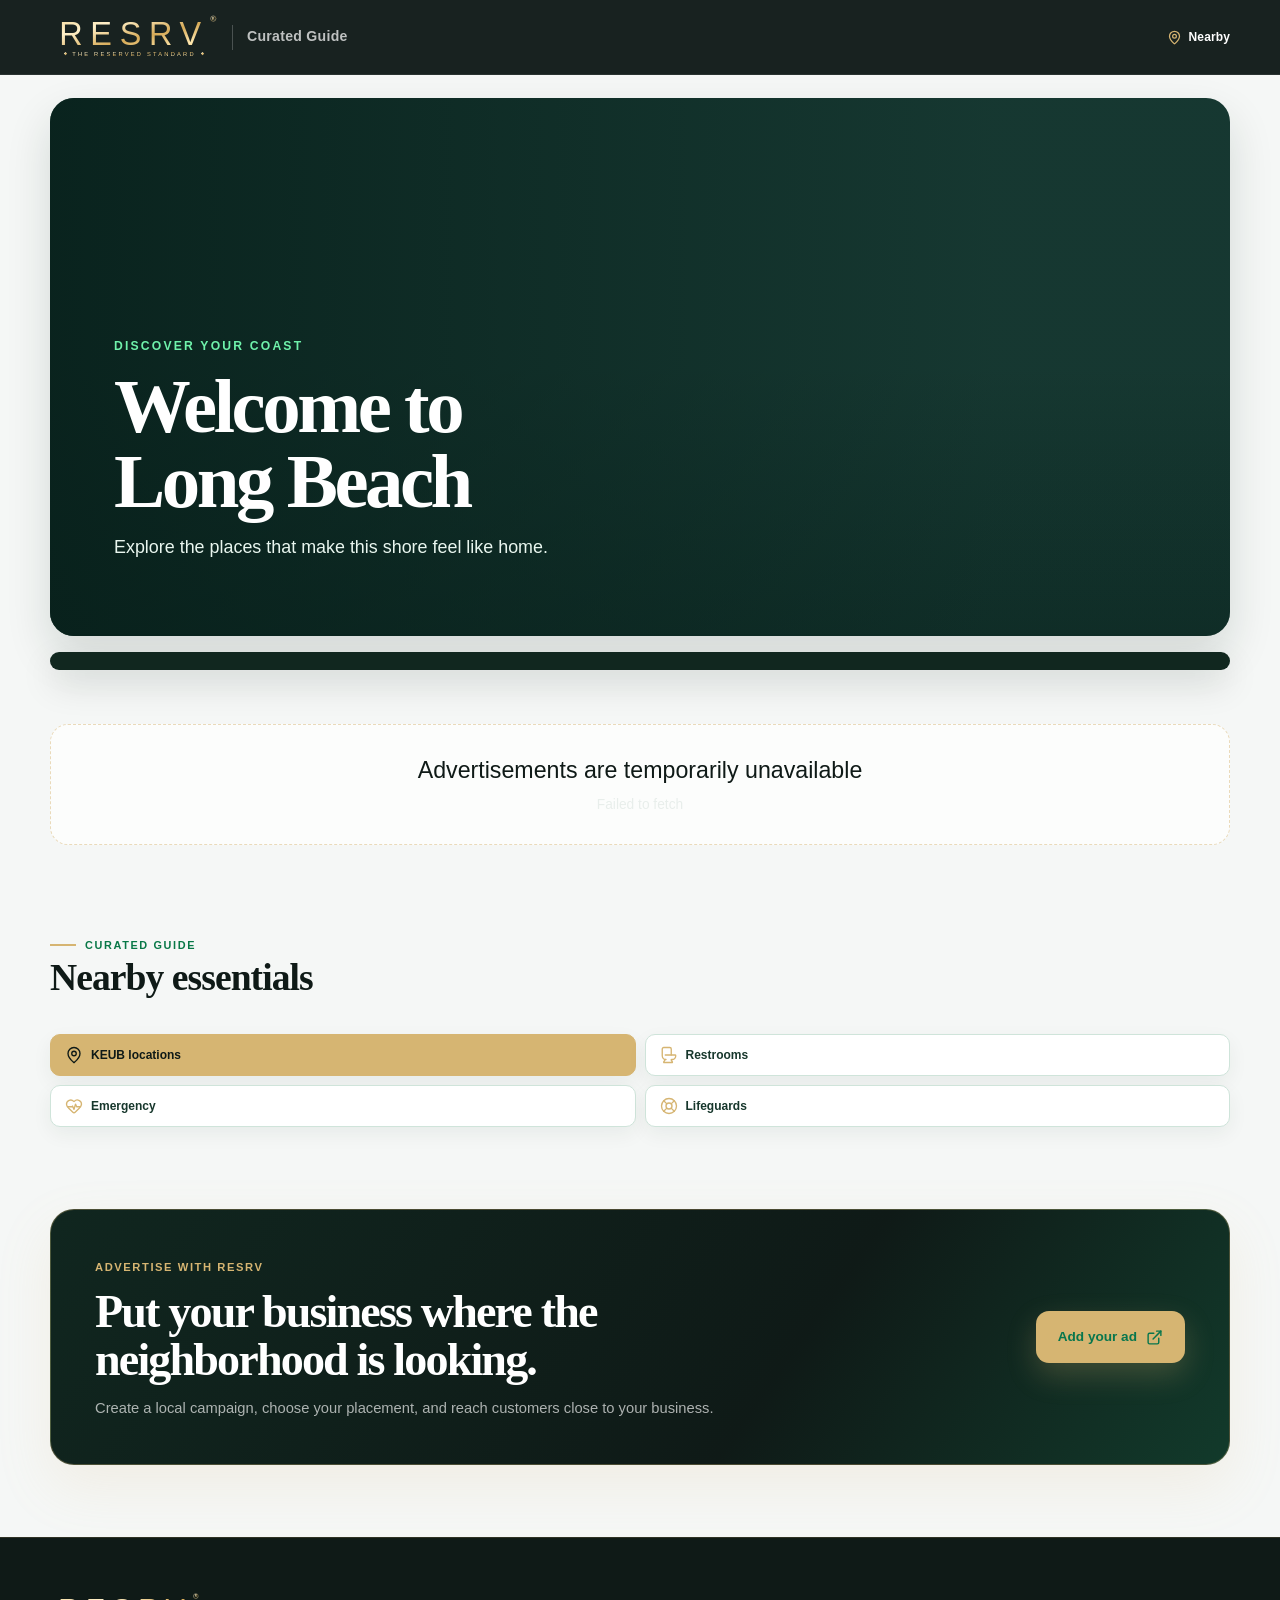
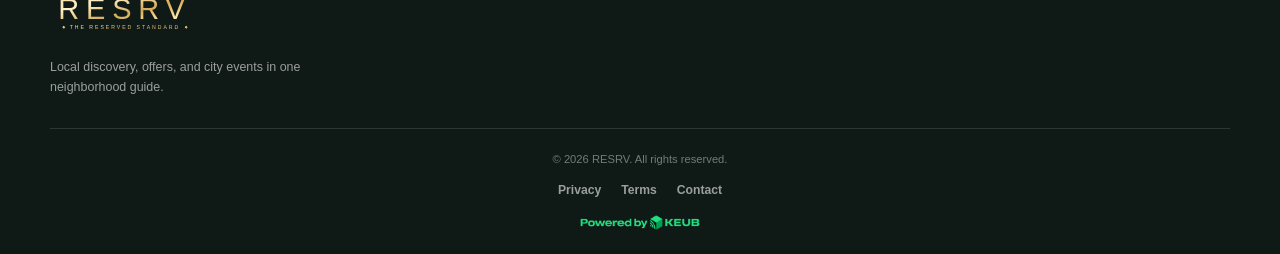
<file: index.html>
<!DOCTYPE html><html lang="en"><head><meta charSet="utf-8"/><meta name="viewport" content="width=device-width, initial-scale=1"/><link rel="preload" as="image" href="/resrv-standards-logo.svg?v=3"/><link rel="preload" as="image" href="/powered-by-keub-logo.png"/><link rel="stylesheet" href="/_next/static/chunks/28ajtiywam8il.css" data-precedence="next"/><link rel="preload" as="script" fetchPriority="low" href="/_next/static/chunks/1inwntv0b4r-7.js"/><script src="/_next/static/chunks/126oeqcybgjj3.js" async=""></script><script src="/_next/static/chunks/1mh6a-0e61pyc.js" async=""></script><script src="/_next/static/chunks/turbopack-1_igqe4rm8e5w.js" async=""></script><script src="/_next/static/chunks/3fntmmi971322.js" async=""></script><script src="/_next/static/chunks/1d0f8zn4j2vwl.js" async=""></script><title>RESRV Curated Guide</title><meta name="description" content="Scan in and discover trusted local places to eat, shop, play, stay, and get things done."/><link rel="shortcut icon" href="/favicon.svg"/><link rel="icon" href="/favicon.svg"/><script src="/_next/static/chunks/0cz1d0mv5g_q7.js" noModule=""></script></head><body class="antialiased"><div hidden=""><!--$--><!--/$--></div><div id="top" class="site-shell"><header class="topbar"><div class="topbar-inner"><a href="#top" class="brand" aria-label="RESRV curated guide home"><img src="/resrv-standards-logo.svg?v=3" alt="RESRV — The Reserved Standard"/><span class="brand-divider" aria-hidden="true"></span><span class="brand-label">Curated Guide</span></a><div class="scan-context" title="Nearby" aria-label="Current location: Nearby"><svg xmlns="http://www.w3.org/2000/svg" width="15" height="15" viewBox="0 0 24 24" fill="none" stroke="currentColor" stroke-width="2" stroke-linecap="round" stroke-linejoin="round" class="lucide lucide-map-pin" aria-hidden="true"><path d="M20 10c0 4.993-5.539 10.193-7.399 11.799a1 1 0 0 1-1.202 0C9.539 20.193 4 14.993 4 10a8 8 0 0 1 16 0"></path><circle cx="12" cy="10" r="3"></circle></svg><strong>Nearby</strong></div></div></header><main><section class="long-beach-hero" aria-labelledby="page-title"><div class="long-beach-hero-shade"></div><div class="long-beach-hero-copy"><span>Discover your coast</span><h1 id="page-title">Welcome to Long Beach</h1><p>Explore the places that make this shore feel like home.</p></div></section><nav class="category-nav landing-category-nav" aria-label="Browse advertising categories"></nav><section class="tier-section"><div class="empty-state"><h2>Loading nearby places…</h2></div></section><section class="essentials-section" aria-labelledby="essentials-title"><div class="essentials-heading"><span>Curated guide</span><h2 id="essentials-title">Nearby essentials</h2></div><div class="essentials-grid"><a class="essentials-link keub-location-link" href="https://www.google.com/maps/search/?api=1&amp;query=KEUB+locations+near+Long+Beach%2C+New+York" target="_blank" rel="noopener noreferrer" aria-label="Show KEUB locations near Long Beach, New York on Google Maps"><svg xmlns="http://www.w3.org/2000/svg" width="18" height="18" viewBox="0 0 24 24" fill="none" stroke="currentColor" stroke-width="1.8" stroke-linecap="round" stroke-linejoin="round" class="lucide lucide-map-pin" aria-hidden="true"><path d="M20 10c0 4.993-5.539 10.193-7.399 11.799a1 1 0 0 1-1.202 0C9.539 20.193 4 14.993 4 10a8 8 0 0 1 16 0"></path><circle cx="12" cy="10" r="3"></circle></svg><strong>KEUB locations</strong></a><a class="essentials-link" href="https://www.google.com/maps/search/?api=1&amp;query=public+restrooms" target="_blank" rel="noopener noreferrer" aria-label="Find restrooms nearby on Google Maps"><svg xmlns="http://www.w3.org/2000/svg" width="18" height="18" viewBox="0 0 24 24" fill="none" stroke="currentColor" stroke-width="1.8" stroke-linecap="round" stroke-linejoin="round" class="lucide lucide-toilet" aria-hidden="true"><path d="M7 12h13a1 1 0 0 1 1 1 5 5 0 0 1-5 5h-.598a.5.5 0 0 0-.424.765l1.544 2.47a.5.5 0 0 1-.424.765H5.402a.5.5 0 0 1-.424-.765L7 18"></path><path d="M8 18a5 5 0 0 1-5-5V4a2 2 0 0 1 2-2h8a2 2 0 0 1 2 2v8"></path></svg><strong>Restrooms</strong></a><a class="essentials-link" href="https://www.google.com/maps/search/?api=1&amp;query=emergency+services" target="_blank" rel="noopener noreferrer" aria-label="Find emergency services nearby on Google Maps"><svg xmlns="http://www.w3.org/2000/svg" width="18" height="18" viewBox="0 0 24 24" fill="none" stroke="currentColor" stroke-width="1.8" stroke-linecap="round" stroke-linejoin="round" class="lucide lucide-heart-pulse" aria-hidden="true"><path d="M2 9.5a5.5 5.5 0 0 1 9.591-3.676.56.56 0 0 0 .818 0A5.49 5.49 0 0 1 22 9.5c0 2.29-1.5 4-3 5.5l-5.492 5.313a2 2 0 0 1-3 .019L5 15c-1.5-1.5-3-3.2-3-5.5"></path><path d="M3.22 13H9.5l.5-1 2 4.5 2-7 1.5 3.5h5.27"></path></svg><strong>Emergency</strong></a><a class="essentials-link" href="https://www.google.com/maps/search/?api=1&amp;query=lifeguard+stations" target="_blank" rel="noopener noreferrer" aria-label="Find lifeguard stations nearby on Google Maps"><svg xmlns="http://www.w3.org/2000/svg" width="18" height="18" viewBox="0 0 24 24" fill="none" stroke="currentColor" stroke-width="1.8" stroke-linecap="round" stroke-linejoin="round" class="lucide lucide-life-buoy" aria-hidden="true"><circle cx="12" cy="12" r="10"></circle><path d="m4.93 4.93 4.24 4.24"></path><path d="m14.83 9.17 4.24-4.24"></path><path d="m14.83 14.83 4.24 4.24"></path><path d="m9.17 14.83-4.24 4.24"></path><circle cx="12" cy="12" r="4"></circle></svg><strong>Lifeguards</strong></a></div></section></main><section class="advertiser-cta" aria-labelledby="advertiser-cta-title"><div class="advertiser-cta-inner"><div class="advertiser-cta-copy"><span>Advertise with RESRV</span><h2 id="advertiser-cta-title">Put your business where the neighborhood is looking.</h2><p>Create a local campaign, choose your placement, and reach customers close to your business.</p></div><a class="advertiser-cta-action" href="https://dash.theresrvd.com/auth/" target="_top" aria-label="Create your advertisement">Add your ad <svg xmlns="http://www.w3.org/2000/svg" width="17" height="17" viewBox="0 0 24 24" fill="none" stroke="currentColor" stroke-width="2" stroke-linecap="round" stroke-linejoin="round" class="lucide lucide-external-link" aria-hidden="true"><path d="M15 3h6v6"></path><path d="M10 14 21 3"></path><path d="M18 13v6a2 2 0 0 1-2 2H5a2 2 0 0 1-2-2V8a2 2 0 0 1 2-2h6"></path></svg></a></div></section><footer><div class="footer-inner"><div class="footer-grid"><div class="footer-brand"><a href="#top" class="brand" aria-label="RESRV curated guide home"><img src="/resrv-standards-logo.svg?v=3" alt="RESRV — The Reserved Standard"/></a><p>Local discovery, offers, and city events in one neighborhood guide.</p></div></div><div class="footer-bottom"><span>© <!-- -->2026<!-- --> RESRV. All rights reserved.</span><div><a href="https://keubit.com/privacy" target="_blank" rel="noreferrer">Privacy</a><a href="https://keubit.com/terms" target="_blank" rel="noreferrer">Terms</a><a href="https://keubit.com/contact" target="_blank" rel="noreferrer">Contact</a></div><img class="powered-by-keub" src="/powered-by-keub-logo.png" alt="Powered by KEUB"/></div></div></footer></div><!--$--><!--/$--><script src="/_next/static/chunks/1inwntv0b4r-7.js" id="_R_" async=""></script><script>(self.__next_f=self.__next_f||[]).push([0])</script><script>self.__next_f.push([1,"1:\"$Sreact.fragment\"\n2:I[39756,[\"/_next/static/chunks/3fntmmi971322.js\"],\"default\"]\n3:I[37457,[\"/_next/static/chunks/3fntmmi971322.js\"],\"default\"]\n4:I[47257,[\"/_next/static/chunks/3fntmmi971322.js\"],\"ClientPageRoot\"]\n5:I[31713,[\"/_next/static/chunks/3fntmmi971322.js\",\"/_next/static/chunks/1d0f8zn4j2vwl.js\"],\"default\"]\n8:I[97367,[\"/_next/static/chunks/3fntmmi971322.js\"],\"OutletBoundary\"]\n9:\"$Sreact.suspense\"\nb:I[97367,[\"/_next/static/chunks/3fntmmi971322.js\"],\"ViewportBoundary\"]\nd:I[97367,[\"/_next/static/chunks/3fntmmi971322.js\"],\"MetadataBoundary\"]\nf:I[68027,[\"/_next/static/chunks/3fntmmi971322.js\"],\"default\",1]\n:HL[\"/_next/static/chunks/28ajtiywam8il.css\",\"style\"]\n0:{\"P\":null,\"c\":[\"\",\"\"],\"q\":\"\",\"i\":false,\"f\":[[[\"\",{\"children\":[\"__PAGE__\",{},\"$undefined\",\"$undefined\",4608]},\"$undefined\",\"$undefined\",4624],[[\"$\",\"$1\",\"c\",{\"children\":[[[\"$\",\"link\",\"0\",{\"rel\":\"stylesheet\",\"href\":\"/_next/static/chunks/28ajtiywam8il.css\",\"precedence\":\"next\",\"crossOrigin\":\"$undefined\",\"nonce\":\"$undefined\"}],[\"$\",\"script\",\"script-0\",{\"src\":\"/_next/static/chunks/3fntmmi971322.js\",\"async\":true,\"nonce\":\"$undefined\"}]],[\"$\",\"html\",null,{\"lang\":\"en\",\"children\":[\"$\",\"body\",null,{\"className\":\"antialiased\",\"children\":[\"$\",\"$L2\",null,{\"parallelRouterKey\":\"children\",\"error\":\"$undefined\",\"errorStyles\":\"$undefined\",\"errorScripts\":\"$undefined\",\"template\":[\"$\",\"$L3\",null,{}],\"templateStyles\":\"$undefined\",\"templateScripts\":\"$undefined\",\"notFound\":[[[\"$\",\"title\",null,{\"children\":\"404: This page could not be found.\"}],[\"$\",\"div\",null,{\"style\":{\"fontFamily\":\"system-ui,\\\"Segoe UI\\\",Roboto,Helvetica,Arial,sans-serif,\\\"Apple Color Emoji\\\",\\\"Segoe UI Emoji\\\"\",\"height\":\"100vh\",\"textAlign\":\"center\",\"display\":\"flex\",\"flexDirection\":\"column\",\"alignItems\":\"center\",\"justifyContent\":\"center\"},\"children\":[\"$\",\"div\",null,{\"children\":[[\"$\",\"style\",null,{\"dangerouslySetInnerHTML\":{\"__html\":\"body{color:#000;background:#fff;margin:0}.next-error-h1{border-right:1px solid rgba(0,0,0,.3)}@media (prefers-color-scheme:dark){body{color:#fff;background:#000}.next-error-h1{border-right:1px solid rgba(255,255,255,.3)}}\"}}],[\"$\",\"h1\",null,{\"className\":\"next-error-h1\",\"style\":{\"display\":\"inline-block\",\"margin\":\"0 20px 0 0\",\"padding\":\"0 23px 0 0\",\"fontSize\":24,\"fontWeight\":500,\"verticalAlign\":\"top\",\"lineHeight\":\"49px\"},\"children\":404}],[\"$\",\"div\",null,{\"style\":{\"display\":\"inline-block\"},\"children\":[\"$\",\"h2\",null,{\"style\":{\"fontSize\":14,\"fontWeight\":400,\"lineHeight\":\"49px\",\"margin\":0},\"children\":\"This page could not be found.\"}]}]]}]}]],[]],\"forbidden\":\"$undefined\",\"unauthorized\":\"$undefined\"}]}]}]]}],{\"children\":[[\"$\",\"$1\",\"c\",{\"children\":[[\"$\",\"$L4\",null,{\"Component\":\"$5\",\"serverProvidedParams\":{\"searchParams\":{},\"params\":{},\"promises\":[\"$@6\",\"$@7\"]}}],[[\"$\",\"script\",\"script-0\",{\"src\":\"/_next/static/chunks/1d0f8zn4j2vwl.js\",\"async\":true,\"nonce\":\"$undefined\"}]],[\"$\",\"$L8\",null,{\"children\":[\"$\",\"$9\",null,{\"name\":\"Next.MetadataOutlet\",\"children\":\"$@a\"}]}]]}],{},null,false,null]},null,false,null],[\"$\",\"$1\",\"h\",{\"children\":[null,[\"$\",\"$Lb\",null,{\"children\":\"$Lc\"}],[\"$\",\"div\",null,{\"hidden\":true,\"children\":[\"$\",\"$Ld\",null,{\"children\":[\"$\",\"$9\",null,{\"name\":\"Next.Metadata\",\"children\":\"$Le\"}]}]}],null]}],false]],\"m\":\"$undefined\",\"G\":[\"$f\",[[\"$\",\"link\",\"0\",{\"rel\":\"stylesheet\",\"href\":\"/_next/static/chunks/28ajtiywam8il.css\",\"precedence\":\"next\",\"crossOrigin\":\"$undefined\",\"nonce\":\"$undefined\"}]]],\"S\":true,\"h\":null,\"r\":\"$undefined\",\"s\":\"$undefined\",\"a\":\"$undefined\",\"l\":\"$undefined\",\"p\":\"$undefined\",\"d\":\"$undefined\",\"b\":\"QR0VJc3a69-9w0ULJmWIO\"}\n6:{}\n7:\"$0:f:0:1:1:children:0:props:children:0:props:serverProvidedParams:params\"\nc:[[\"$\",\"meta\",\"0\",{\"charSet\":\"utf-8\"}],[\"$\",\"meta\",\"1\",{\"name\":\"viewport\",\"content\":\"width=device-width, initial-scale=1\"}]]\n10:I[27201,[\"/_next/static/chunks/3fntmmi971322.js\"],\"IconMark\"]\na:null\ne:[[\"$\",\"title\",\"0\",{\"children\":\"RESRV Curated Guide\"}],[\"$\",\"meta\",\"1\",{\"name\":\"description\",\"content\":\"Scan in and discover trusted local places to eat, shop, play, stay, and get things done.\"}],[\"$\",\"link\",\"2\",{\"rel\":\"shortcut icon\",\"href\":\"/favicon.svg\"}],[\"$\",\"link\",\"3\",{\"rel\":\"icon\",\"href\":\"/favicon.svg\"}],[\"$\",\"$L10\",\"4\",{}]]\n"])</script></body></html>
</file>
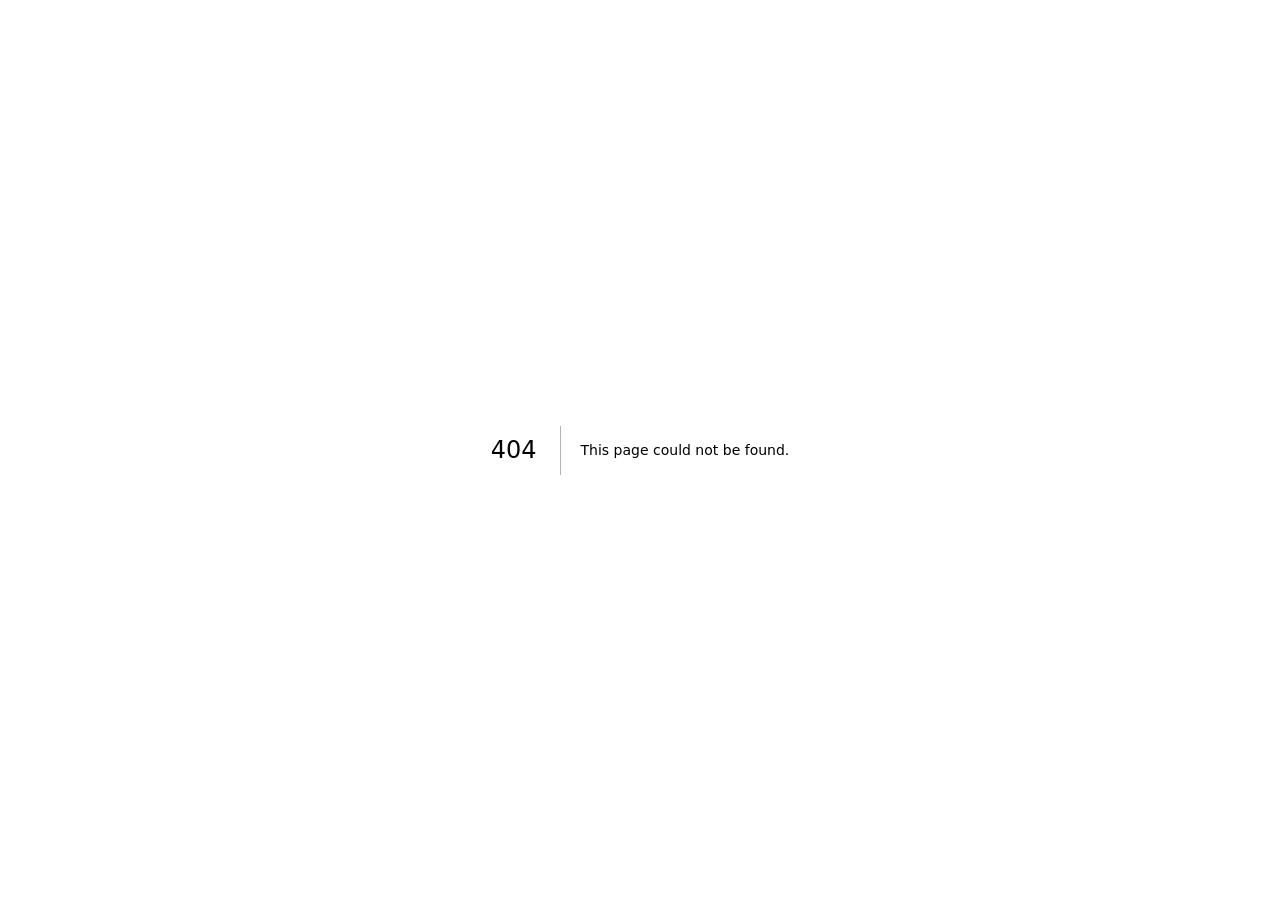
<file: 404/index.html>
<!DOCTYPE html><html lang="en"><head><meta charSet="utf-8"/><meta name="viewport" content="width=device-width, initial-scale=1"/><link rel="stylesheet" href="/_next/static/chunks/28ajtiywam8il.css" data-precedence="next"/><link rel="preload" as="script" fetchPriority="low" href="/_next/static/chunks/1inwntv0b4r-7.js"/><script src="/_next/static/chunks/126oeqcybgjj3.js" async=""></script><script src="/_next/static/chunks/1mh6a-0e61pyc.js" async=""></script><script src="/_next/static/chunks/turbopack-1_igqe4rm8e5w.js" async=""></script><script src="/_next/static/chunks/3fntmmi971322.js" async=""></script><meta name="robots" content="noindex"/><title>RESRV Curated Guide</title><meta name="description" content="Scan in and discover trusted local places to eat, shop, play, stay, and get things done."/><link rel="shortcut icon" href="/favicon.svg"/><link rel="icon" href="/favicon.svg"/><title>404: This page could not be found.</title><script src="/_next/static/chunks/0cz1d0mv5g_q7.js" noModule=""></script></head><body class="antialiased"><div hidden=""><!--$--><!--/$--></div><div style="font-family:system-ui,&quot;Segoe UI&quot;,Roboto,Helvetica,Arial,sans-serif,&quot;Apple Color Emoji&quot;,&quot;Segoe UI Emoji&quot;;height:100vh;text-align:center;display:flex;flex-direction:column;align-items:center;justify-content:center"><div><style>body{color:#000;background:#fff;margin:0}.next-error-h1{border-right:1px solid rgba(0,0,0,.3)}@media (prefers-color-scheme:dark){body{color:#fff;background:#000}.next-error-h1{border-right:1px solid rgba(255,255,255,.3)}}</style><h1 class="next-error-h1" style="display:inline-block;margin:0 20px 0 0;padding:0 23px 0 0;font-size:24px;font-weight:500;vertical-align:top;line-height:49px">404</h1><div style="display:inline-block"><h2 style="font-size:14px;font-weight:400;line-height:49px;margin:0">This page could not be found.</h2></div></div></div><!--$--><!--/$--><script src="/_next/static/chunks/1inwntv0b4r-7.js" id="_R_" async=""></script><script>(self.__next_f=self.__next_f||[]).push([0])</script><script>self.__next_f.push([1,"1:\"$Sreact.fragment\"\n2:I[39756,[\"/_next/static/chunks/3fntmmi971322.js\"],\"default\"]\n3:I[37457,[\"/_next/static/chunks/3fntmmi971322.js\"],\"default\"]\n4:I[97367,[\"/_next/static/chunks/3fntmmi971322.js\"],\"OutletBoundary\"]\n5:\"$Sreact.suspense\"\n8:I[97367,[\"/_next/static/chunks/3fntmmi971322.js\"],\"ViewportBoundary\"]\na:I[97367,[\"/_next/static/chunks/3fntmmi971322.js\"],\"MetadataBoundary\"]\nc:I[68027,[\"/_next/static/chunks/3fntmmi971322.js\"],\"default\",1]\n:HL[\"/_next/static/chunks/28ajtiywam8il.css\",\"style\"]\n7:X\n0:{\"P\":null,\"c\":[\"\",\"_not-found\",\"\"],\"q\":\"\",\"i\":false,\"f\":[[[\"\",{\"children\":[\"/_not-found\",{\"children\":[\"__PAGE__\",{},\"$undefined\",\"$undefined\",4608]},\"$undefined\",\"$undefined\",4608]},\"$undefined\",\"$undefined\",4624],[[\"$\",\"$1\",\"c\",{\"children\":[[[\"$\",\"link\",\"0\",{\"rel\":\"stylesheet\",\"href\":\"/_next/static/chunks/28ajtiywam8il.css\",\"precedence\":\"next\",\"crossOrigin\":\"$undefined\",\"nonce\":\"$undefined\"}],[\"$\",\"script\",\"script-0\",{\"src\":\"/_next/static/chunks/3fntmmi971322.js\",\"async\":true,\"nonce\":\"$undefined\"}]],[\"$\",\"html\",null,{\"lang\":\"en\",\"children\":[\"$\",\"body\",null,{\"className\":\"antialiased\",\"children\":[\"$\",\"$L2\",null,{\"parallelRouterKey\":\"children\",\"error\":\"$undefined\",\"errorStyles\":\"$undefined\",\"errorScripts\":\"$undefined\",\"template\":[\"$\",\"$L3\",null,{}],\"templateStyles\":\"$undefined\",\"templateScripts\":\"$undefined\",\"notFound\":[[[\"$\",\"title\",null,{\"children\":\"404: This page could not be found.\"}],[\"$\",\"div\",null,{\"style\":{\"fontFamily\":\"system-ui,\\\"Segoe UI\\\",Roboto,Helvetica,Arial,sans-serif,\\\"Apple Color Emoji\\\",\\\"Segoe UI Emoji\\\"\",\"height\":\"100vh\",\"textAlign\":\"center\",\"display\":\"flex\",\"flexDirection\":\"column\",\"alignItems\":\"center\",\"justifyContent\":\"center\"},\"children\":[\"$\",\"div\",null,{\"children\":[[\"$\",\"style\",null,{\"dangerouslySetInnerHTML\":{\"__html\":\"body{color:#000;background:#fff;margin:0}.next-error-h1{border-right:1px solid rgba(0,0,0,.3)}@media (prefers-color-scheme:dark){body{color:#fff;background:#000}.next-error-h1{border-right:1px solid rgba(255,255,255,.3)}}\"}}],[\"$\",\"h1\",null,{\"className\":\"next-error-h1\",\"style\":{\"display\":\"inline-block\",\"margin\":\"0 20px 0 0\",\"padding\":\"0 23px 0 0\",\"fontSize\":24,\"fontWeight\":500,\"verticalAlign\":\"top\",\"lineHeight\":\"49px\"},\"children\":404}],[\"$\",\"div\",null,{\"style\":{\"display\":\"inline-block\"},\"children\":[\"$\",\"h2\",null,{\"style\":{\"fontSize\":14,\"fontWeight\":400,\"lineHeight\":\"49px\",\"margin\":0},\"children\":\"This page could not be found.\"}]}]]}]}]],[]],\"forbidden\":\"$undefined\",\"unauthorized\":\"$undefined\"}]}]}]]}],{\"children\":[[\"$\",\"$1\",\"c\",{\"children\":[null,[\"$\",\"$L2\",null,{\"parallelRouterKey\":\"children\",\"error\":\"$undefined\",\"errorStyles\":\"$undefined\",\"errorScripts\":\"$undefined\",\"template\":[\"$\",\"$L3\",null,{}],\"templateStyles\":\"$undefined\",\"templateScripts\":\"$undefined\",\"notFound\":\"$undefined\",\"forbidden\":\"$undefined\",\"unauthorized\":\"$undefined\"}]]}],{\"children\":[[\"$\",\"$1\",\"c\",{\"children\":[[[\"$\",\"title\",null,{\"children\":\"404: This page could not be found.\"}],[\"$\",\"div\",null,{\"style\":\"$0:f:0:1:0:props:children:1:props:children:props:children:props:notFound:0:1:props:style\",\"children\":[\"$\",\"div\",null,{\"children\":[[\"$\",\"style\",null,{\"dangerouslySetInnerHTML\":{\"__html\":\"body{color:#000;background:#fff;margin:0}.next-error-h1{border-right:1px solid rgba(0,0,0,.3)}@media (prefers-color-scheme:dark){body{color:#fff;background:#000}.next-error-h1{border-right:1px solid rgba(255,255,255,.3)}}\"}}],[\"$\",\"h1\",null,{\"className\":\"next-error-h1\",\"style\":\"$0:f:0:1:0:props:children:1:props:children:props:children:props:notFound:0:1:props:children:props:children:1:props:style\",\"children\":404}],[\"$\",\"div\",null,{\"style\":\"$0:f:0:1:0:props:children:1:props:children:props:children:props:notFound:0:1:props:children:props:children:2:props:style\",\"children\":[\"$\",\"h2\",null,{\"style\":\"$0:f:0:1:0:props:children:1:props:children:props:children:props:notFound:0:1:props:children:props:children:2:props:children:props:style\",\"children\":\"This page could not be found.\"}]}]]}]}]],null,[\"$\",\"$L4\",null,{\"children\":[\"$\",\"$5\",null,{\"name\":\"Next.MetadataOutlet\",\"children\":\"$@6\"}]}]]}],{},null,false,null]},null,false,\"$7\"]},null,false,null],[\"$\",\"$1\",\"h\",{\"children\":[[\"$\",\"meta\",null,{\"name\":\"robots\",\"content\":\"noindex\"}],[\"$\",\"$L8\",null,{\"children\":\"$L9\"}],[\"$\",\"div\",null,{\"hidden\":true,\"children\":[\"$\",\"$La\",null,{\"children\":[\"$\",\"$5\",null,{\"name\":\"Next.Metadata\",\"children\":\"$Lb\"}]}]}],null]}],false]],\"m\":\"$undefined\",\"G\":[\"$c\",[[\"$\",\"link\",\"0\",{\"rel\":\"stylesheet\",\"href\":\"/_next/static/chunks/28ajtiywam8il.css\",\"precedence\":\"next\",\"crossOrigin\":\"$undefined\",\"nonce\":\"$undefined\"}]]],\"S\":true,\"h\":null,\"r\":\"$undefined\",\"s\":\"$undefined\",\"a\":\"$undefined\",\"l\":\"$undefined\",\"p\":\"$undefined\",\"d\":\"$undefined\",\"b\":\"QR0VJc3a69-9w0ULJmWIO\"}\n7:C\n9:[[\"$\",\"meta\",\"0\",{\"charSet\":\"utf-8\"}],[\"$\",\"meta\",\"1\",{\"name\":\"viewport\",\"content\":\"width=device-width, initial-scale=1\"}]]\nd:I[27201,[\"/_next/static/chunks/3fntmmi971322.js\"],\"IconMark\"]\n6:null\nb:[[\"$\",\"title\",\"0\",{\"children\":\"RESRV Curated Guide\"}],[\"$\",\"meta\",\"1\",{\"name\":\"description\",\"content\":\"Scan in and discover trusted local places to eat, shop, play, stay, and get things done.\"}],[\"$\",\"link\",\"2\",{\"rel\":\"shortcut icon\",\"href\":\"/favicon.svg\"}],[\"$\",\"link\",\"3\",{\"rel\":\"icon\",\"href\":\"/favicon.svg\"}],[\"$\",\"$Ld\",\"4\",{}]]\n"])</script></body></html>
</file>
<file: _next/static/chunks/28ajtiywam8il.css>
@layer properties{@supports (((-webkit-hyphens:none)) and (not (margin-trim:inline))) or ((-moz-orient:inline) and (not (color:rgb(from red r g b)))){:root,:host{--shimmer-angle:20deg}*,:before,:after,::backdrop{--tw-translate-x:0;--tw-translate-y:0;--tw-translate-z:0;--tw-rotate-x:initial;--tw-rotate-y:initial;--tw-rotate-z:initial;--tw-skew-x:initial;--tw-skew-y:initial;--tw-scroll-snap-strictness:proximity;--tw-space-x-reverse:0;--tw-border-style:solid;--tw-leading:initial;--tw-font-weight:initial;--tw-tracking:initial;--tw-ordinal:initial;--tw-slashed-zero:initial;--tw-numeric-figure:initial;--tw-numeric-spacing:initial;--tw-numeric-fraction:initial;--tw-shadow:0 0 #0000;--tw-shadow-color:initial;--tw-shadow-alpha:100%;--tw-inset-shadow:0 0 #0000;--tw-inset-shadow-color:initial;--tw-inset-shadow-alpha:100%;--tw-ring-color:initial;--tw-ring-shadow:0 0 #0000;--tw-inset-ring-color:initial;--tw-inset-ring-shadow:0 0 #0000;--tw-ring-inset:initial;--tw-ring-offset-width:0px;--tw-ring-offset-color:#fff;--tw-ring-offset-shadow:0 0 #0000;--tw-outline-style:solid;--tw-duration:initial;--tw-ease:initial;--tw-content:"";--tw-scale-x:1;--tw-scale-y:1;--tw-scale-z:1;--tw-animation-delay:0s;--tw-animation-direction:normal;--tw-animation-duration:initial;--tw-animation-fill-mode:none;--tw-animation-iteration-count:1;--tw-enter-blur:0;--tw-enter-opacity:1;--tw-enter-rotate:0;--tw-enter-scale:1;--tw-enter-translate-x:0;--tw-enter-translate-y:0;--tw-exit-blur:0;--tw-exit-opacity:1;--tw-exit-rotate:0;--tw-exit-scale:1;--tw-exit-translate-x:0;--tw-exit-translate-y:0;--scroll-fade-t:0px;--scroll-fade-b:0px;--scroll-fade-s:0px;--scroll-fade-e:0px;--scroll-fade-mask:initial;--shimmer-image:initial;--shimmer-text-fill:initial}}}@layer theme{:root,:host{--font-mono:ui-monospace, SFMono-Regular, Menlo, Monaco, Consolas, "Liberation Mono", "Courier New", monospace;--color-black:#000;--color-white:#fff;--spacing:.25rem;--container-xs:20rem;--container-sm:24rem;--container-lg:32rem;--text-xs:.75rem;--text-xs--line-height:calc(1 / .75);--text-sm:.875rem;--text-sm--line-height:calc(1.25 / .875);--text-base:1rem;--text-base--line-height:calc(1.5 / 1);--text-lg:1.125rem;--text-lg--line-height:calc(1.75 / 1.125);--font-weight-normal:400;--font-weight-medium:500;--font-weight-semibold:600;--tracking-tight:-.025em;--tracking-widest:.1em;--leading-tight:1.25;--leading-snug:1.375;--leading-normal:1.5;--leading-relaxed:1.625;--radius-xs:.125rem;--ease-in-out:cubic-bezier(.4, 0, .2, 1);--animate-spin:spin 1s linear infinite;--animate-pulse:pulse 2s cubic-bezier(.4, 0, .6, 1) infinite;--aspect-video:16 / 9;--default-transition-duration:.15s;--default-transition-timing-function:cubic-bezier(.4, 0, .2, 1);--default-font-family:"Inter", sans-serif;--default-mono-font-family:var(--font-mono);--color-border:var(--border)}}@layer base{*,:after,:before,::backdrop{box-sizing:border-box;border:0 solid;margin:0;padding:0}::file-selector-button{box-sizing:border-box;border:0 solid;margin:0;padding:0}html,:host{-webkit-text-size-adjust:100%;tab-size:4;line-height:1.5;font-family:var(--default-font-family,ui-sans-serif, system-ui, sans-serif, "Apple Color Emoji", "Segoe UI Emoji", "Segoe UI Symbol", "Noto Color Emoji");font-feature-settings:var(--default-font-feature-settings,normal);font-variation-settings:var(--default-font-variation-settings,normal);-webkit-tap-highlight-color:transparent}hr{height:0;color:inherit;border-top-width:1px}abbr:where([title]){-webkit-text-decoration:underline dotted;text-decoration:underline dotted}h1,h2,h3,h4,h5,h6{font-size:inherit;font-weight:inherit}a{color:inherit;-webkit-text-decoration:inherit;-webkit-text-decoration:inherit;-webkit-text-decoration:inherit;-webkit-text-decoration:inherit;text-decoration:inherit}b,strong{font-weight:bolder}code,kbd,samp,pre{font-family:var(--default-mono-font-family,ui-monospace, SFMono-Regular, Menlo, Monaco, Consolas, "Liberation Mono", "Courier New", monospace);font-feature-settings:var(--default-mono-font-feature-settings,normal);font-variation-settings:var(--default-mono-font-variation-settings,normal);font-size:1em}small{font-size:80%}sub,sup{vertical-align:baseline;font-size:75%;line-height:0;position:relative}sub{bottom:-.25em}sup{top:-.5em}table{text-indent:0;border-color:inherit;border-collapse:collapse}:-moz-focusring{outline:auto}progress{vertical-align:baseline}summary{display:list-item}ol,ul,menu{list-style:none}img,svg,video,canvas,audio,iframe,embed,object{vertical-align:middle;display:block}img,video{max-width:100%;height:auto}button,input,select,optgroup,textarea{font:inherit;font-feature-settings:inherit;font-variation-settings:inherit;letter-spacing:inherit;color:inherit;opacity:1;background-color:#0000;border-radius:0}::file-selector-button{font:inherit;font-feature-settings:inherit;font-variation-settings:inherit;letter-spacing:inherit;color:inherit;opacity:1;background-color:#0000;border-radius:0}:where(select:is([multiple],[size])) optgroup{font-weight:bolder}:where(select:is([multiple],[size])) optgroup option{padding-inline-start:20px}::file-selector-button{margin-inline-end:4px}::placeholder{opacity:1}@supports (not ((-webkit-appearance:-apple-pay-button))) or (contain-intrinsic-size:1px){::placeholder{color:currentColor}@supports (color:color-mix(in lab, red, red)){::placeholder{color:color-mix(in oklab, currentcolor 50%, transparent)}}}textarea{resize:vertical}::-webkit-search-decoration{-webkit-appearance:none}::-webkit-date-and-time-value{min-height:1lh;text-align:inherit}::-webkit-datetime-edit{display:inline-flex}::-webkit-datetime-edit-fields-wrapper{padding:0}::-webkit-datetime-edit{padding-block:0}::-webkit-datetime-edit-year-field{padding-block:0}::-webkit-datetime-edit-month-field{padding-block:0}::-webkit-datetime-edit-day-field{padding-block:0}::-webkit-datetime-edit-hour-field{padding-block:0}::-webkit-datetime-edit-minute-field{padding-block:0}::-webkit-datetime-edit-second-field{padding-block:0}::-webkit-datetime-edit-millisecond-field{padding-block:0}::-webkit-datetime-edit-meridiem-field{padding-block:0}::-webkit-calendar-picker-indicator{line-height:1}:-moz-ui-invalid{box-shadow:none}button,input:where([type=button],[type=reset],[type=submit]){appearance:button}::file-selector-button{appearance:button}::-webkit-inner-spin-button{height:auto}::-webkit-outer-spin-button{height:auto}[hidden]:where(:not([hidden=until-found])){display:none!important}}@layer components;@layer utilities{.\@container\/card-header{container:card-header/inline-size}.\@container\/field-group{container:field-group/inline-size}.pointer-events-none{pointer-events:none}.invisible{visibility:hidden}.visible{visibility:visible}.sr-only{clip-path:inset(50%);white-space:nowrap;border-width:0;width:1px;height:1px;margin:-1px;padding:0;position:absolute;overflow:hidden}.absolute{position:absolute}.fixed{position:fixed}.relative{position:relative}.static{position:static}.inset-0{inset:calc(var(--spacing) * 0)}.inset-x-0{inset-inline:calc(var(--spacing) * 0)}.inset-y-0{inset-block:calc(var(--spacing) * 0)}.inset-s-1\/2{inset-inline-start:50%}.start{inset-inline-start:var(--spacing)}.end{inset-inline-end:var(--spacing)}.-top-12{top:calc(var(--spacing) * -12)}.top-0{top:calc(var(--spacing) * 0)}.top-1\.5{top:calc(var(--spacing) * 1.5)}.top-1\/2{top:50%}.top-3\.5{top:calc(var(--spacing) * 3.5)}.top-4{top:calc(var(--spacing) * 4)}.top-\[1px\]{top:1px}.top-\[50\%\]{top:50%}.top-\[60\%\]{top:60%}.top-full{top:100%}.-right-12{right:calc(var(--spacing) * -12)}.right-0{right:calc(var(--spacing) * 0)}.right-1{right:calc(var(--spacing) * 1)}.right-2{right:calc(var(--spacing) * 2)}.right-3{right:calc(var(--spacing) * 3)}.right-3\.5{right:calc(var(--spacing) * 3.5)}.right-4{right:calc(var(--spacing) * 4)}.-bottom-12{bottom:calc(var(--spacing) * -12)}.bottom-0{bottom:calc(var(--spacing) * 0)}.-left-12{left:calc(var(--spacing) * -12)}.left-0{left:calc(var(--spacing) * 0)}.left-1\/2{left:50%}.left-2{left:calc(var(--spacing) * 2)}.left-3{left:calc(var(--spacing) * 3)}.left-\[50\%\]{left:50%}.isolate{isolation:isolate}.z-10{z-index:10}.z-20{z-index:20}.z-50{z-index:50}.z-\[1\]{z-index:1}.order-first{order:-9999}.order-last{order:9999}.col-start-2{grid-column-start:2}.row-span-2{grid-row:span 2/span 2}.row-start-1{grid-row-start:1}.m-0\!{margin:calc(var(--spacing) * 0)!important}.-mx-1{margin-inline:calc(var(--spacing) * -1)}.mx-2{margin-inline:calc(var(--spacing) * 2)}.mx-3\.5{margin-inline:calc(var(--spacing) * 3.5)}.mx-auto{margin-inline:auto}.-my-2{margin-block:calc(var(--spacing) * -2)}.my-0{margin-block:calc(var(--spacing) * 0)}.my-0\.5{margin-block:calc(var(--spacing) * .5)}.my-1{margin-block:calc(var(--spacing) * 1)}.-mt-4{margin-top:calc(var(--spacing) * -4)}.mt-0\.5{margin-top:calc(var(--spacing) * .5)}.mt-1\.5{margin-top:calc(var(--spacing) * 1.5)}.mt-2{margin-top:calc(var(--spacing) * 2)}.mt-4{margin-top:calc(var(--spacing) * 4)}.mt-auto{margin-top:auto}.mb-2{margin-bottom:calc(var(--spacing) * 2)}.mb-3{margin-bottom:calc(var(--spacing) * 3)}.-ml-1{margin-left:calc(var(--spacing) * -1)}.-ml-4{margin-left:calc(var(--spacing) * -4)}.ml-1{margin-left:calc(var(--spacing) * 1)}.ml-4{margin-left:calc(var(--spacing) * 4)}.ml-auto{margin-left:auto}.line-clamp-1{-webkit-line-clamp:1;-webkit-box-orient:vertical;display:-webkit-box;overflow:hidden}.line-clamp-2{-webkit-line-clamp:2;-webkit-box-orient:vertical;display:-webkit-box;overflow:hidden}.block{display:block}.contents{display:contents}.flex{display:flex}.grid{display:grid}.hidden{display:none}.inline-flex{display:inline-flex}.table{display:table}.table-caption{display:table-caption}.table-cell{display:table-cell}.table-row{display:table-row}.field-sizing-content{field-sizing:content}.aspect-square{aspect-ratio:1}.aspect-video{aspect-ratio:var(--aspect-video)}.size-\(--cell-size\){width:var(--cell-size);height:var(--cell-size)}.size-2{width:calc(var(--spacing) * 2);height:calc(var(--spacing) * 2)}.size-2\.5{width:calc(var(--spacing) * 2.5);height:calc(var(--spacing) * 2.5)}.size-3{width:calc(var(--spacing) * 3);height:calc(var(--spacing) * 3)}.size-3\.5{width:calc(var(--spacing) * 3.5);height:calc(var(--spacing) * 3.5)}.size-4{width:calc(var(--spacing) * 4);height:calc(var(--spacing) * 4)}.size-6{width:calc(var(--spacing) * 6);height:calc(var(--spacing) * 6)}.size-7{width:calc(var(--spacing) * 7);height:calc(var(--spacing) * 7)}.size-8{width:calc(var(--spacing) * 8);height:calc(var(--spacing) * 8)}.size-9{width:calc(var(--spacing) * 9);height:calc(var(--spacing) * 9)}.size-10{width:calc(var(--spacing) * 10);height:calc(var(--spacing) * 10)}.size-16{width:calc(var(--spacing) * 16);height:calc(var(--spacing) * 16)}.size-auto{width:auto;height:auto}.size-full{width:100%;height:100%}.h-\(--cell-size\){height:var(--cell-size)}.h-1\.5{height:calc(var(--spacing) * 1.5)}.h-2{height:calc(var(--spacing) * 2)}.h-2\.5{height:calc(var(--spacing) * 2.5)}.h-4{height:calc(var(--spacing) * 4)}.h-5{height:calc(var(--spacing) * 5)}.h-6{height:calc(var(--spacing) * 6)}.h-7{height:calc(var(--spacing) * 7)}.h-8{height:calc(var(--spacing) * 8)}.h-9{height:calc(var(--spacing) * 9)}.h-10{height:calc(var(--spacing) * 10)}.h-12{height:calc(var(--spacing) * 12)}.h-\[calc\(--spacing\(5\.5\)\)\]{height:calc(calc(var(--spacing) * 5.5))}.h-\[calc\(100\%-1px\)\]{height:calc(100% - 1px)}.h-\[var\(--radix-navigation-menu-viewport-height\)\]{height:var(--radix-navigation-menu-viewport-height)}.h-\[var\(--radix-select-trigger-height\)\]{height:var(--radix-select-trigger-height)}.h-auto{height:auto}.h-full{height:100%}.h-max{height:max-content}.h-px{height:1px}.h-svh{height:100svh}.max-h-\(--radix-context-menu-content-available-height\){max-height:var(--radix-context-menu-content-available-height)}.max-h-\(--radix-dropdown-menu-content-available-height\){max-height:var(--radix-dropdown-menu-content-available-height)}.max-h-\(--radix-select-content-available-height\){max-height:var(--radix-select-content-available-height)}.max-h-96{max-height:calc(var(--spacing) * 96)}.max-h-\[300px\]{max-height:300px}.max-h-\[min\(calc\(--spacing\(96\)---spacing\(9\)\)\,calc\(var\(--available-height\)---spacing\(9\)\)\)\]{max-height:min(calc(calc(var(--spacing) * 96) - calc(var(--spacing) * 9)), calc(var(--available-height) - calc(var(--spacing) * 9)))}.min-h-0{min-height:calc(var(--spacing) * 0)}.min-h-4{min-height:calc(var(--spacing) * 4)}.min-h-9{min-height:calc(var(--spacing) * 9)}.min-h-16{min-height:calc(var(--spacing) * 16)}.min-h-full{min-height:100%}.min-h-svh{min-height:100svh}.w-\(--anchor-width\){width:var(--anchor-width)}.w-\(--cell-size\){width:var(--cell-size)}.w-\(--sidebar-width\){width:var(--sidebar-width)}.w-0{width:calc(var(--spacing) * 0)}.w-1{width:calc(var(--spacing) * 1)}.w-2{width:calc(var(--spacing) * 2)}.w-2\.5{width:calc(var(--spacing) * 2.5)}.w-3{width:calc(var(--spacing) * 3)}.w-3\/4{width:75%}.w-4{width:calc(var(--spacing) * 4)}.w-5{width:calc(var(--spacing) * 5)}.w-9{width:calc(var(--spacing) * 9)}.w-10{width:calc(var(--spacing) * 10)}.w-24{width:calc(var(--spacing) * 24)}.w-64{width:calc(var(--spacing) * 64)}.w-72{width:calc(var(--spacing) * 72)}.w-\[100px\]{width:100px}.w-auto{width:auto}.w-fit{width:fit-content}.w-full{width:100%}.w-max{width:max-content}.w-px{width:1px}.max-w-\(--available-width\){max-width:var(--available-width)}.max-w-\(--skeleton-width\){max-width:var(--skeleton-width)}.max-w-\[80\%\]{max-width:80%}.max-w-\[calc\(100\%-2rem\)\]{max-width:calc(100% - 2rem)}.max-w-full{max-width:100%}.max-w-max{max-width:max-content}.max-w-sm{max-width:var(--container-sm)}.min-w-\(--cell-size\){min-width:var(--cell-size)}.min-w-0{min-width:calc(var(--spacing) * 0)}.min-w-5{min-width:calc(var(--spacing) * 5)}.min-w-8{min-width:calc(var(--spacing) * 8)}.min-w-9{min-width:calc(var(--spacing) * 9)}.min-w-10{min-width:calc(var(--spacing) * 10)}.min-w-16{min-width:calc(var(--spacing) * 16)}.min-w-40{min-width:calc(var(--spacing) * 40)}.min-w-\[8rem\]{min-width:8rem}.min-w-\[12rem\]{min-width:12rem}.min-w-\[calc\(var\(--anchor-width\)\+--spacing\(7\)\)\]{min-width:calc(var(--anchor-width) + calc(var(--spacing) * 7))}.min-w-\[var\(--radix-select-trigger-width\)\]{min-width:var(--radix-select-trigger-width)}.flex-1{flex:1}.shrink-0{flex-shrink:0}.grow{flex-grow:1}.grow-0{flex-grow:0}.basis-full{flex-basis:100%}.caption-bottom{caption-side:bottom}.border-collapse{border-collapse:collapse}.origin-\(--radix-context-menu-content-transform-origin\){transform-origin:var(--radix-context-menu-content-transform-origin)}.origin-\(--radix-dropdown-menu-content-transform-origin\){transform-origin:var(--radix-dropdown-menu-content-transform-origin)}.origin-\(--radix-hover-card-content-transform-origin\){transform-origin:var(--radix-hover-card-content-transform-origin)}.origin-\(--radix-menubar-content-transform-origin\){transform-origin:var(--radix-menubar-content-transform-origin)}.origin-\(--radix-popover-content-transform-origin\){transform-origin:var(--radix-popover-content-transform-origin)}.origin-\(--radix-select-content-transform-origin\){transform-origin:var(--radix-select-content-transform-origin)}.origin-\(--radix-tooltip-content-transform-origin\){transform-origin:var(--radix-tooltip-content-transform-origin)}.origin-\(--transform-origin\){transform-origin:var(--transform-origin)}.-translate-x-1\/2{--tw-translate-x:calc(calc(1 / 2 * 100%) * -1);translate:var(--tw-translate-x) var(--tw-translate-y)}.-translate-x-px{--tw-translate-x:-1px;translate:var(--tw-translate-x) var(--tw-translate-y)}.translate-x-\[-50\%\]{--tw-translate-x:-50%;translate:var(--tw-translate-x) var(--tw-translate-y)}.translate-x-px{--tw-translate-x:1px;translate:var(--tw-translate-x) var(--tw-translate-y)}.-translate-y-1\/2{--tw-translate-y:calc(calc(1 / 2 * 100%) * -1);translate:var(--tw-translate-x) var(--tw-translate-y)}.-translate-y-3\/4{--tw-translate-y:calc(calc(3 / 4 * 100%) * -1);translate:var(--tw-translate-x) var(--tw-translate-y)}.translate-y-0\.5{--tw-translate-y:calc(var(--spacing) * .5);translate:var(--tw-translate-x) var(--tw-translate-y)}.translate-y-3\/4{--tw-translate-y:calc(3 / 4 * 100%);translate:var(--tw-translate-x) var(--tw-translate-y)}.translate-y-\[-50\%\]{--tw-translate-y:-50%;translate:var(--tw-translate-x) var(--tw-translate-y)}.translate-y-\[calc\(-50\%_-_2px\)\]{--tw-translate-y:calc(-50% - 2px);translate:var(--tw-translate-x) var(--tw-translate-y)}.rotate-45{rotate:45deg}.rotate-90{rotate:90deg}.transform{transform:var(--tw-rotate-x,) var(--tw-rotate-y,) var(--tw-rotate-z,) var(--tw-skew-x,) var(--tw-skew-y,)}.scroll-fade-x{--_scroll-fade-size-s:var(--scroll-fade-s-size,var(--scroll-fade-size,min(12%, calc(var(--spacing) * 10))));--_scroll-fade-size-e:var(--scroll-fade-e-size,var(--scroll-fade-size,min(12%, calc(var(--spacing) * 10))));--scroll-fade-inline:linear-gradient(to right, transparent 0, #000 var(--scroll-fade-s,0px), #000 calc(100% - var(--scroll-fade-e,0px)), transparent 100%)}.scroll-fade-x:where([dir=rtl],[dir=rtl] *){--scroll-fade-inline:linear-gradient(to left, transparent 0, #000 var(--scroll-fade-s,0px), #000 calc(100% - var(--scroll-fade-e,0px)), transparent 100%)}.scroll-fade-x{-webkit-mask-image:var(--scroll-fade-mask,var(--scroll-fade-inline));-webkit-mask-image:var(--scroll-fade-mask,var(--scroll-fade-inline));-webkit-mask-image:var(--scroll-fade-mask,var(--scroll-fade-inline));-webkit-mask-image:var(--scroll-fade-mask,var(--scroll-fade-inline));mask-image:var(--scroll-fade-mask,var(--scroll-fade-inline));-webkit-mask-composite:source-in;-webkit-mask-composite:source-in;-webkit-mask-composite:source-in;-webkit-mask-repeat:no-repeat;mask-repeat:no-repeat;-webkit-mask-composite:source-in;mask-composite:intersect}@supports (animation-timeline:scroll()){.scroll-fade-x{animation:1ms ease-in-out scroll-fade-reveal-s,1ms ease-in-out scroll-fade-reveal-e;animation-timeline:scroll(self inline),scroll(self inline);animation-range:0 var(--scroll-fade-reveal,calc(var(--spacing) * 24)), calc(100% - var(--scroll-fade-reveal,calc(var(--spacing) * 24))) 100%;animation-fill-mode:both}}@supports not (animation-timeline:scroll()){.scroll-fade-x{--scroll-fade-s:var(--_scroll-fade-size-s);--scroll-fade-e:var(--_scroll-fade-size-e)}}.scroll-fade-b{--_scroll-fade-size-b:var(--scroll-fade-b-size,var(--scroll-fade-size,min(12%, calc(var(--spacing) * 10))));--scroll-fade-mask:linear-gradient(to bottom, #000 0, #000 calc(100% - var(--scroll-fade-b,0px)), transparent 100%);-webkit-mask-image:var(--scroll-fade-mask);-webkit-mask-image:var(--scroll-fade-mask);-webkit-mask-image:var(--scroll-fade-mask);-webkit-mask-image:var(--scroll-fade-mask);mask-image:var(--scroll-fade-mask);-webkit-mask-composite:source-in;-webkit-mask-composite:source-in;-webkit-mask-composite:source-in;-webkit-mask-repeat:no-repeat;mask-repeat:no-repeat;-webkit-mask-composite:source-in;mask-composite:intersect}@supports (animation-timeline:scroll()){.scroll-fade-b{animation:1ms ease-in-out scroll-fade-reveal-b;animation-timeline:scroll(self y);animation-range:calc(100% - var(--scroll-fade-reveal,calc(var(--spacing) * 24))) 100%;animation-fill-mode:both}}@supports not (animation-timeline:scroll()){.scroll-fade-b{--scroll-fade-b:var(--_scroll-fade-size-b)}}.animate-caret-blink{animation:1.25s ease-out infinite caret-blink}.animate-in{animation:enter var(--tw-animation-duration,var(--tw-duration,.15s))var(--tw-ease,ease)var(--tw-animation-delay,0s)var(--tw-animation-iteration-count,1)var(--tw-animation-direction,normal)var(--tw-animation-fill-mode,none)}.animate-pulse{animation:var(--animate-pulse)}.animate-spin{animation:var(--animate-spin)}.cursor-default{cursor:default}.cursor-text{cursor:text}.touch-none{touch-action:none}.resize-none{resize:none}.snap-x{scroll-snap-type:x var(--tw-scroll-snap-strictness)}.snap-mandatory{--tw-scroll-snap-strictness:mandatory}.scroll-my-1{scroll-margin-block:calc(var(--spacing) * 1)}.scroll-px-1{scroll-padding-inline:calc(var(--spacing) * 1)}.scroll-py-1{scroll-padding-block:calc(var(--spacing) * 1)}.list-disc{list-style-type:disc}.list-none{list-style-type:none}.appearance-none{appearance:none}.auto-rows-min{grid-auto-rows:min-content}.grid-cols-\[0_1fr\]{grid-template-columns:0 1fr}.grid-rows-\[auto_1fr\]{grid-template-rows:auto 1fr}.grid-rows-\[auto_auto\]{grid-template-rows:auto auto}.flex-col{flex-direction:column}.flex-col-reverse{flex-direction:column-reverse}.flex-row{flex-direction:row}.flex-wrap{flex-wrap:wrap}.place-content-center{place-content:center}.place-items-center{place-items:center}.items-center{align-items:center}.items-end{align-items:flex-end}.items-start{align-items:flex-start}.items-stretch{align-items:stretch}.justify-between{justify-content:space-between}.justify-center{justify-content:center}.justify-start{justify-content:flex-start}.justify-items-start{justify-items:start}.gap-0\.5{gap:calc(var(--spacing) * .5)}.gap-1{gap:calc(var(--spacing) * 1)}.gap-1\.5{gap:calc(var(--spacing) * 1.5)}.gap-2{gap:calc(var(--spacing) * 2)}.gap-2\.5{gap:calc(var(--spacing) * 2.5)}.gap-3{gap:calc(var(--spacing) * 3)}.gap-4{gap:calc(var(--spacing) * 4)}.gap-6{gap:calc(var(--spacing) * 6)}.gap-7{gap:calc(var(--spacing) * 7)}.gap-8{gap:calc(var(--spacing) * 8)}.gap-\[--spacing\(var\(--gap\)\)\]{gap:calc(var(--spacing) * var(--gap))}:where(.-space-x-2>:not(:last-child)){--tw-space-x-reverse:0;margin-inline-start:calc(calc(var(--spacing) * -2) * var(--tw-space-x-reverse));margin-inline-end:calc(calc(var(--spacing) * -2) * calc(1 - var(--tw-space-x-reverse)))}.gap-y-0\.5{row-gap:calc(var(--spacing) * .5)}.self-end{align-self:flex-end}.self-start{align-self:flex-start}.self-stretch{align-self:stretch}.justify-self-end{justify-self:flex-end}.truncate{text-overflow:ellipsis;white-space:nowrap;overflow:hidden}.overflow-auto{overflow:auto}.overflow-hidden{overflow:hidden}.overflow-x-auto{overflow-x:auto}.overflow-x-hidden{overflow-x:hidden}.overflow-y-auto{overflow-y:auto}.overscroll-contain{overscroll-behavior:contain}.overscroll-x-contain{overscroll-behavior-x:contain}.rounded-\[2px\]{border-radius:2px}.rounded-\[4px\]{border-radius:4px}.rounded-\[calc\(var\(--radius\)-5px\)\]{border-radius:calc(var(--radius) - 5px)}.rounded-\[inherit\]{border-radius:inherit}.rounded-full{border-radius:3.40282e38px}.rounded-lg{border-radius:var(--radius)}.rounded-md{border-radius:calc(var(--radius) - 2px)}.rounded-none{border-radius:0}.rounded-sm{border-radius:calc(var(--radius) - 4px)}.rounded-xl{border-radius:calc(var(--radius) + 6px)}.rounded-xs{border-radius:var(--radius-xs)}.rounded-l-md{border-top-left-radius:calc(var(--radius) - 2px);border-bottom-left-radius:calc(var(--radius) - 2px)}.rounded-tl-sm{border-top-left-radius:calc(var(--radius) - 4px)}.rounded-r-md{border-top-right-radius:calc(var(--radius) - 2px);border-bottom-right-radius:calc(var(--radius) - 2px)}.border{border-style:var(--tw-border-style);border-width:1px}.border-0{border-style:var(--tw-border-style);border-width:0}.border-\[1\.5px\]{border-style:var(--tw-border-style);border-width:1.5px}.border-y{border-block-style:var(--tw-border-style);border-block-width:1px}.border-t{border-top-style:var(--tw-border-style);border-top-width:1px}.border-r{border-right-style:var(--tw-border-style);border-right-width:1px}.border-b{border-bottom-style:var(--tw-border-style);border-bottom-width:1px}.border-l{border-left-style:var(--tw-border-style);border-left-width:1px}.border-dashed{--tw-border-style:dashed;border-style:dashed}.border-none{--tw-border-style:none;border-style:none}.border-\(--color-border\){border-color:var(--color-border)}.border-border,.border-border\/50{border-color:var(--border)}@supports (color:color-mix(in lab, red, red)){.border-border\/50{border-color:color-mix(in oklab, var(--border) 50%, transparent)}}.border-input{border-color:var(--input)}.border-primary{border-color:var(--primary)}.border-transparent{border-color:#0000}.border-t-transparent{border-top-color:#0000}.border-l-transparent{border-left-color:#0000}.bg-\(--color-bg\){background-color:var(--color-bg)}.bg-\[Canvas\]{background-color:canvas}.bg-accent{background-color:var(--accent)}.bg-background{background-color:var(--background)}.bg-black\/50{background-color:#00000080}@supports (color:color-mix(in lab, red, red)){.bg-black\/50{background-color:color-mix(in oklab, var(--color-black) 50%, transparent)}}.bg-border{background-color:var(--border)}.bg-card{background-color:var(--card)}.bg-foreground{background-color:var(--foreground)}.bg-input{background-color:var(--input)}.bg-muted,.bg-muted\/50{background-color:var(--muted)}@supports (color:color-mix(in lab, red, red)){.bg-muted\/50{background-color:color-mix(in oklab, var(--muted) 50%, transparent)}}.bg-primary,.bg-primary\/20{background-color:var(--primary)}@supports (color:color-mix(in lab, red, red)){.bg-primary\/20{background-color:color-mix(in oklab, var(--primary) 20%, transparent)}}.bg-secondary{background-color:var(--secondary)}.bg-transparent{background-color:#0000}.bg-white{background-color:var(--color-white)}.bg-clip-padding{background-clip:padding-box}.fill-current{fill:currentColor}.fill-foreground{fill:var(--foreground)}.fill-primary{fill:var(--primary)}.p-0{padding:calc(var(--spacing) * 0)}.p-1{padding:calc(var(--spacing) * 1)}.p-2{padding:calc(var(--spacing) * 2)}.p-3{padding:calc(var(--spacing) * 3)}.p-4{padding:calc(var(--spacing) * 4)}.p-6{padding:calc(var(--spacing) * 6)}.p-\[3px\]{padding:3px}.p-px{padding:1px}.px-\(--cell-size\){padding-inline:var(--cell-size)}.px-1{padding-inline:calc(var(--spacing) * 1)}.px-1\.5{padding-inline:calc(var(--spacing) * 1.5)}.px-2{padding-inline:calc(var(--spacing) * 2)}.px-2\.5{padding-inline:calc(var(--spacing) * 2.5)}.px-3{padding-inline:calc(var(--spacing) * 3)}.px-4{padding-inline:calc(var(--spacing) * 4)}.px-6{padding-inline:calc(var(--spacing) * 6)}.py-0\.5{padding-block:calc(var(--spacing) * .5)}.py-1{padding-block:calc(var(--spacing) * 1)}.py-1\.5{padding-block:calc(var(--spacing) * 1.5)}.py-2{padding-block:calc(var(--spacing) * 2)}.py-3{padding-block:calc(var(--spacing) * 3)}.py-4{padding-block:calc(var(--spacing) * 4)}.py-6{padding-block:calc(var(--spacing) * 6)}.pt-0{padding-top:calc(var(--spacing) * 0)}.pt-3{padding-top:calc(var(--spacing) * 3)}.pt-4{padding-top:calc(var(--spacing) * 4)}.pr-1{padding-right:calc(var(--spacing) * 1)}.pr-2{padding-right:calc(var(--spacing) * 2)}.pr-2\.5{padding-right:calc(var(--spacing) * 2.5)}.pr-3{padding-right:calc(var(--spacing) * 3)}.pr-8{padding-right:calc(var(--spacing) * 8)}.pr-9{padding-right:calc(var(--spacing) * 9)}.pb-2{padding-bottom:calc(var(--spacing) * 2)}.pb-3{padding-bottom:calc(var(--spacing) * 3)}.pb-4{padding-bottom:calc(var(--spacing) * 4)}.pl-2{padding-left:calc(var(--spacing) * 2)}.pl-3{padding-left:calc(var(--spacing) * 3)}.pl-4{padding-left:calc(var(--spacing) * 4)}.pl-8{padding-left:calc(var(--spacing) * 8)}.text-center{text-align:center}.text-left{text-align:left}.align-middle{vertical-align:middle}.font-mono{font-family:var(--font-mono)}.font-sans{font-family:Inter,sans-serif}.text-base{font-size:var(--text-base);line-height:var(--tw-leading,var(--text-base--line-height))}.text-lg{font-size:var(--text-lg);line-height:var(--tw-leading,var(--text-lg--line-height))}.text-sm{font-size:var(--text-sm);line-height:var(--tw-leading,var(--text-sm--line-height))}.text-sm\/relaxed{font-size:var(--text-sm);line-height:var(--leading-relaxed)}.text-xs{font-size:var(--text-xs);line-height:var(--tw-leading,var(--text-xs--line-height))}.text-\[0\.8rem\]{font-size:.8rem}.leading-none{--tw-leading:1;line-height:1}.leading-normal{--tw-leading:var(--leading-normal);line-height:var(--leading-normal)}.leading-relaxed{--tw-leading:var(--leading-relaxed);line-height:var(--leading-relaxed)}.leading-snug{--tw-leading:var(--leading-snug);line-height:var(--leading-snug)}.leading-tight{--tw-leading:var(--leading-tight);line-height:var(--leading-tight)}.font-medium{--tw-font-weight:var(--font-weight-medium);font-weight:var(--font-weight-medium)}.font-normal{--tw-font-weight:var(--font-weight-normal);font-weight:var(--font-weight-normal)}.font-semibold{--tw-font-weight:var(--font-weight-semibold);font-weight:var(--font-weight-semibold)}.tracking-tight{--tw-tracking:var(--tracking-tight);letter-spacing:var(--tracking-tight)}.tracking-widest{--tw-tracking:var(--tracking-widest);letter-spacing:var(--tracking-widest)}.text-balance{text-wrap:balance}.break-words,.wrap-break-word{overflow-wrap:break-word}.whitespace-nowrap{white-space:nowrap}.text-\[CanvasText\]{color:canvastext}.text-accent-foreground{color:var(--accent-foreground)}.text-background{color:var(--background)}.text-card-foreground{color:var(--card-foreground)}.text-current{color:currentColor}.text-foreground,.text-foreground\/60{color:var(--foreground)}@supports (color:color-mix(in lab, red, red)){.text-foreground\/60{color:color-mix(in oklab, var(--foreground) 60%, transparent)}}.text-muted-foreground{color:var(--muted-foreground)}.text-primary{color:var(--primary)}.text-primary-foreground{color:var(--primary-foreground)}.text-secondary-foreground{color:var(--secondary-foreground)}.text-white{color:var(--color-white)}.tabular-nums{--tw-numeric-spacing:tabular-nums;font-variant-numeric:var(--tw-ordinal,) var(--tw-slashed-zero,) var(--tw-numeric-figure,) var(--tw-numeric-spacing,) var(--tw-numeric-fraction,)}.underline-offset-4{text-underline-offset:4px}.antialiased{-webkit-font-smoothing:antialiased;-moz-osx-font-smoothing:grayscale}.opacity-0{opacity:0}.opacity-50{opacity:.5}.opacity-60{opacity:.6}.opacity-70{opacity:.7}.shadow{--tw-shadow:0 1px 3px 0 var(--tw-shadow-color,#0000001a), 0 1px 2px -1px var(--tw-shadow-color,#0000001a);box-shadow:var(--tw-inset-shadow), var(--tw-inset-ring-shadow), var(--tw-ring-offset-shadow), var(--tw-ring-shadow), var(--tw-shadow)}.shadow-\[0_0_0_1px_var\(--sidebar-border\)\]{--tw-shadow:0 0 0 1px var(--tw-shadow-color,var(--sidebar-border));box-shadow:var(--tw-inset-shadow), var(--tw-inset-ring-shadow), var(--tw-ring-offset-shadow), var(--tw-ring-shadow), var(--tw-shadow)}.shadow-lg{--tw-shadow:0 10px 15px -3px var(--tw-shadow-color,#0000001a), 0 4px 6px -4px var(--tw-shadow-color,#0000001a);box-shadow:var(--tw-inset-shadow), var(--tw-inset-ring-shadow), var(--tw-ring-offset-shadow), var(--tw-ring-shadow), var(--tw-shadow)}.shadow-md{--tw-shadow:0 4px 6px -1px var(--tw-shadow-color,#0000001a), 0 2px 4px -2px var(--tw-shadow-color,#0000001a);box-shadow:var(--tw-inset-shadow), var(--tw-inset-ring-shadow), var(--tw-ring-offset-shadow), var(--tw-ring-shadow), var(--tw-shadow)}.shadow-none{--tw-shadow:0 0 #0000;box-shadow:var(--tw-inset-shadow), var(--tw-inset-ring-shadow), var(--tw-ring-offset-shadow), var(--tw-ring-shadow), var(--tw-shadow)}.shadow-sm{--tw-shadow:0 1px 3px 0 var(--tw-shadow-color,#0000001a), 0 1px 2px -1px var(--tw-shadow-color,#0000001a);box-shadow:var(--tw-inset-shadow), var(--tw-inset-ring-shadow), var(--tw-ring-offset-shadow), var(--tw-ring-shadow), var(--tw-shadow)}.shadow-xl{--tw-shadow:0 20px 25px -5px var(--tw-shadow-color,#0000001a), 0 8px 10px -6px var(--tw-shadow-color,#0000001a);box-shadow:var(--tw-inset-shadow), var(--tw-inset-ring-shadow), var(--tw-ring-offset-shadow), var(--tw-ring-shadow), var(--tw-shadow)}.shadow-xs{--tw-shadow:0 1px 2px 0 var(--tw-shadow-color,#0000000d);box-shadow:var(--tw-inset-shadow), var(--tw-inset-ring-shadow), var(--tw-ring-offset-shadow), var(--tw-ring-shadow), var(--tw-shadow)}.ring-0{--tw-ring-shadow:var(--tw-ring-inset,) 0 0 0 calc(0px + var(--tw-ring-offset-width)) var(--tw-ring-color,currentcolor);box-shadow:var(--tw-inset-shadow), var(--tw-inset-ring-shadow), var(--tw-ring-offset-shadow), var(--tw-ring-shadow), var(--tw-shadow)}.ring-1{--tw-ring-shadow:var(--tw-ring-inset,) 0 0 0 calc(1px + var(--tw-ring-offset-width)) var(--tw-ring-color,currentcolor);box-shadow:var(--tw-inset-shadow), var(--tw-inset-ring-shadow), var(--tw-ring-offset-shadow), var(--tw-ring-shadow), var(--tw-shadow)}.ring-2{--tw-ring-shadow:var(--tw-ring-inset,) 0 0 0 calc(2px + var(--tw-ring-offset-width)) var(--tw-ring-color,currentcolor);box-shadow:var(--tw-inset-shadow), var(--tw-inset-ring-shadow), var(--tw-ring-offset-shadow), var(--tw-ring-shadow), var(--tw-shadow)}.ring-3{--tw-ring-shadow:var(--tw-ring-inset,) 0 0 0 calc(3px + var(--tw-ring-offset-width)) var(--tw-ring-color,currentcolor);box-shadow:var(--tw-inset-shadow), var(--tw-inset-ring-shadow), var(--tw-ring-offset-shadow), var(--tw-ring-shadow), var(--tw-shadow)}.ring-background{--tw-ring-color:var(--background)}.ring-card{--tw-ring-color:var(--card)}.ring-foreground\/10{--tw-ring-color:var(--foreground)}@supports (color:color-mix(in lab, red, red)){.ring-foreground\/10{--tw-ring-color:color-mix(in oklab, var(--foreground) 10%, transparent)}}.ring-ring\/50{--tw-ring-color:var(--ring)}@supports (color:color-mix(in lab, red, red)){.ring-ring\/50{--tw-ring-color:color-mix(in oklab, var(--ring) 50%, transparent)}}.ring-offset-background{--tw-ring-offset-color:var(--background)}.outline-hidden{--tw-outline-style:none;outline-style:none}@media (forced-colors:active){.outline-hidden{outline-offset:2px;outline:2px solid #0000}}.outline{outline-style:var(--tw-outline-style);outline-width:1px}.transition{transition-property:color,background-color,border-color,outline-color,text-decoration-color,fill,stroke,--tw-gradient-from,--tw-gradient-via,--tw-gradient-to,opacity,box-shadow,transform,translate,scale,rotate,filter,-webkit-backdrop-filter,backdrop-filter,display,content-visibility,overlay,pointer-events;transition-timing-function:var(--tw-ease,var(--default-transition-timing-function));transition-duration:var(--tw-duration,var(--default-transition-duration))}.transition-\[color\,box-shadow\]{transition-property:color,box-shadow;transition-timing-function:var(--tw-ease,var(--default-transition-timing-function));transition-duration:var(--tw-duration,var(--default-transition-duration))}.transition-\[left\,right\,width\]{transition-property:left,right,width;transition-timing-function:var(--tw-ease,var(--default-transition-timing-function));transition-duration:var(--tw-duration,var(--default-transition-duration))}.transition-\[margin\,opacity\]{transition-property:margin,opacity;transition-timing-function:var(--tw-ease,var(--default-transition-timing-function));transition-duration:var(--tw-duration,var(--default-transition-duration))}.transition-\[translate\,scale\,opacity\]{transition-property:translate,scale,opacity;transition-timing-function:var(--tw-ease,var(--default-transition-timing-function));transition-duration:var(--tw-duration,var(--default-transition-duration))}.transition-\[width\,height\,padding\]{transition-property:width,height,padding;transition-timing-function:var(--tw-ease,var(--default-transition-timing-function));transition-duration:var(--tw-duration,var(--default-transition-duration))}.transition-\[width\]{transition-property:width;transition-timing-function:var(--tw-ease,var(--default-transition-timing-function));transition-duration:var(--tw-duration,var(--default-transition-duration))}.transition-all{transition-property:all;transition-timing-function:var(--tw-ease,var(--default-transition-timing-function));transition-duration:var(--tw-duration,var(--default-transition-duration))}.transition-colors{transition-property:color,background-color,border-color,outline-color,text-decoration-color,fill,stroke,--tw-gradient-from,--tw-gradient-via,--tw-gradient-to;transition-timing-function:var(--tw-ease,var(--default-transition-timing-function));transition-duration:var(--tw-duration,var(--default-transition-duration))}.transition-opacity{transition-property:opacity;transition-timing-function:var(--tw-ease,var(--default-transition-timing-function));transition-duration:var(--tw-duration,var(--default-transition-duration))}.transition-shadow{transition-property:box-shadow;transition-timing-function:var(--tw-ease,var(--default-transition-timing-function));transition-duration:var(--tw-duration,var(--default-transition-duration))}.transition-transform{transition-property:transform,translate,scale,rotate;transition-timing-function:var(--tw-ease,var(--default-transition-timing-function));transition-duration:var(--tw-duration,var(--default-transition-duration))}.transition-none{transition-property:none}.duration-100{--tw-duration:.1s;transition-duration:.1s}.duration-200{--tw-duration:.2s;transition-duration:.2s}.duration-300{--tw-duration:.3s;transition-duration:.3s}.duration-1000{--tw-duration:1s;transition-duration:1s}.ease-in-out{--tw-ease:var(--ease-in-out);transition-timing-function:var(--ease-in-out)}.ease-linear{--tw-ease:linear;transition-timing-function:linear}.contain-content{contain:content}.fade-in-0{--tw-enter-opacity:0}.outline-none{--tw-outline-style:none;outline-style:none}.select-none{-webkit-user-select:none;user-select:none}.zoom-in-95{--tw-enter-scale:.95}.\[--cell-size\:--spacing\(8\)\]{--cell-size:calc(var(--spacing) * 8)}.\[contain-intrinsic-size\:auto_10rem\]{contain-intrinsic-size:auto 10rem}.\[content-visibility\:auto\]{content-visibility:auto}.group-focus-within\/menu-item\:opacity-100:is(:where(.group\/menu-item):focus-within *){opacity:1}@media (hover:hover){.group-hover\/menu-item\:opacity-100:is(:where(.group\/menu-item):hover *){opacity:1}}.group-has-data-\[sidebar\=menu-action\]\/menu-item\:pr-8:is(:where(.group\/menu-item):has([data-sidebar=menu-action]) *){padding-right:calc(var(--spacing) * 8)}.group-has-data-\[size\=lg\]\/avatar-group\:size-10:is(:where(.group\/avatar-group):has([data-size=lg]) *){width:calc(var(--spacing) * 10);height:calc(var(--spacing) * 10)}.group-has-data-\[size\=sm\]\/avatar-group\:size-6:is(:where(.group\/avatar-group):has([data-size=sm]) *){width:calc(var(--spacing) * 6);height:calc(var(--spacing) * 6)}.group-has-data-\[slot\=combobox-clear\]\/input-group\:hidden:is(:where(.group\/input-group):has([data-slot=combobox-clear]) *){display:none}.group-has-data-\[slot\=message-footer\]\/message\:-translate-y-8:is(:where(.group\/message):has([data-slot=message-footer]) *){--tw-translate-y:calc(var(--spacing) * -8);translate:var(--tw-translate-x) var(--tw-translate-y)}.group-has-data-\[variant\=ghost\]\/message\:px-0:is(:where(.group\/message):has([data-variant=ghost]) *){padding-inline:calc(var(--spacing) * 0)}.group-has-\[\[data-orientation\=horizontal\]\]\/field\:text-balance:is(:where(.group\/field):has([data-orientation=horizontal]) *){text-wrap:balance}.group-has-\[\[data-slot\=item-description\]\]\/item\:translate-y-0\.5:is(:where(.group\/item):has([data-slot=item-description]) *){--tw-translate-y:calc(var(--spacing) * .5);translate:var(--tw-translate-x) var(--tw-translate-y)}.group-has-\[\[data-slot\=item-description\]\]\/item\:self-start:is(:where(.group\/item):has([data-slot=item-description]) *){align-self:flex-start}.group-has-\[\>input\]\/input-group\:pt-2\.5:is(:where(.group\/input-group):has(>input) *){padding-top:calc(var(--spacing) * 2.5)}.group-has-\[\>input\]\/input-group\:pb-2\.5:is(:where(.group\/input-group):has(>input) *){padding-bottom:calc(var(--spacing) * 2.5)}.group-data-empty\/combobox-content\:flex:is(:where(.group\/combobox-content)[data-empty] *){display:flex}.group-data-\[align\=end\]\/bubble\:self-end:is(:where(.group\/bubble)[data-align=end] *){align-self:flex-end}.group-data-\[align\=end\]\/message\:justify-end:is(:where(.group\/message)[data-align=end] *){justify-content:flex-end}.group-data-\[align\=end\]\/message\:self-end:is(:where(.group\/message)[data-align=end] *){align-self:flex-end}.group-data-\[collapsible\=icon\]\:-mt-8:is(:where(.group)[data-collapsible=icon] *){margin-top:calc(var(--spacing) * -8)}.group-data-\[collapsible\=icon\]\:hidden:is(:where(.group)[data-collapsible=icon] *){display:none}.group-data-\[collapsible\=icon\]\:size-8\!:is(:where(.group)[data-collapsible=icon] *){width:calc(var(--spacing) * 8)!important;height:calc(var(--spacing) * 8)!important}.group-data-\[collapsible\=icon\]\:w-\(--sidebar-width-icon\):is(:where(.group)[data-collapsible=icon] *){width:var(--sidebar-width-icon)}.group-data-\[collapsible\=icon\]\:w-\[calc\(var\(--sidebar-width-icon\)\+\(--spacing\(4\)\)\)\]:is(:where(.group)[data-collapsible=icon] *){width:calc(var(--sidebar-width-icon) + (calc(var(--spacing) * 4)))}.group-data-\[collapsible\=icon\]\:w-\[calc\(var\(--sidebar-width-icon\)\+\(--spacing\(4\)\)\+2px\)\]:is(:where(.group)[data-collapsible=icon] *){width:calc(var(--sidebar-width-icon) + (calc(var(--spacing) * 4)) + 2px)}.group-data-\[collapsible\=icon\]\:overflow-hidden:is(:where(.group)[data-collapsible=icon] *){overflow:hidden}.group-data-\[collapsible\=icon\]\:p-0\!:is(:where(.group)[data-collapsible=icon] *){padding:calc(var(--spacing) * 0)!important}.group-data-\[collapsible\=icon\]\:p-2\!:is(:where(.group)[data-collapsible=icon] *){padding:calc(var(--spacing) * 2)!important}.group-data-\[collapsible\=icon\]\:opacity-0:is(:where(.group)[data-collapsible=icon] *){opacity:0}.group-data-\[collapsible\=offcanvas\]\:right-\[calc\(var\(--sidebar-width\)\*-1\)\]:is(:where(.group)[data-collapsible=offcanvas] *){right:calc(var(--sidebar-width) * -1)}.group-data-\[collapsible\=offcanvas\]\:left-\[calc\(var\(--sidebar-width\)\*-1\)\]:is(:where(.group)[data-collapsible=offcanvas] *){left:calc(var(--sidebar-width) * -1)}.group-data-\[collapsible\=offcanvas\]\:w-0:is(:where(.group)[data-collapsible=offcanvas] *){width:calc(var(--spacing) * 0)}.group-data-\[collapsible\=offcanvas\]\:translate-x-0:is(:where(.group)[data-collapsible=offcanvas] *){--tw-translate-x:calc(var(--spacing) * 0);translate:var(--tw-translate-x) var(--tw-translate-y)}.group-data-\[disabled\=true\]\:pointer-events-none:is(:where(.group)[data-disabled=true] *){pointer-events:none}.group-data-\[disabled\=true\]\:opacity-50:is(:where(.group)[data-disabled=true] *),.group-data-\[disabled\=true\]\/field\:opacity-50:is(:where(.group\/field)[data-disabled=true] *),.group-data-\[disabled\=true\]\/input-group\:opacity-50:is(:where(.group\/input-group)[data-disabled=true] *){opacity:.5}.group-data-\[focused\=true\]\/day\:relative:is(:where(.group\/day)[data-focused=true] *){position:relative}.group-data-\[focused\=true\]\/day\:z-10:is(:where(.group\/day)[data-focused=true] *){z-index:10}.group-data-\[focused\=true\]\/day\:border-ring:is(:where(.group\/day)[data-focused=true] *){border-color:var(--ring)}.group-data-\[focused\=true\]\/day\:ring-\[3px\]:is(:where(.group\/day)[data-focused=true] *){--tw-ring-shadow:var(--tw-ring-inset,) 0 0 0 calc(3px + var(--tw-ring-offset-width)) var(--tw-ring-color,currentcolor);box-shadow:var(--tw-inset-shadow), var(--tw-inset-ring-shadow), var(--tw-ring-offset-shadow), var(--tw-ring-shadow), var(--tw-shadow)}.group-data-\[focused\=true\]\/day\:ring-ring\/50:is(:where(.group\/day)[data-focused=true] *){--tw-ring-color:var(--ring)}@supports (color:color-mix(in lab, red, red)){.group-data-\[focused\=true\]\/day\:ring-ring\/50:is(:where(.group\/day)[data-focused=true] *){--tw-ring-color:color-mix(in oklab, var(--ring) 50%, transparent)}}.group-data-\[orientation\=horizontal\]\/tabs\:h-9:is(:where(.group\/tabs)[data-orientation=horizontal] *){height:calc(var(--spacing) * 9)}.group-data-\[orientation\=vertical\]\/attachment\:absolute:is(:where(.group\/attachment)[data-orientation=vertical] *){position:absolute}.group-data-\[orientation\=vertical\]\/attachment\:top-3:is(:where(.group\/attachment)[data-orientation=vertical] *){top:calc(var(--spacing) * 3)}.group-data-\[orientation\=vertical\]\/attachment\:right-3:is(:where(.group\/attachment)[data-orientation=vertical] *){right:calc(var(--spacing) * 3)}.group-data-\[orientation\=vertical\]\/attachment\:w-full:is(:where(.group\/attachment)[data-orientation=vertical] *){width:100%}.group-data-\[orientation\=vertical\]\/attachment\:gap-1:is(:where(.group\/attachment)[data-orientation=vertical] *){gap:calc(var(--spacing) * 1)}.group-data-\[orientation\=vertical\]\/attachment\:px-1:is(:where(.group\/attachment)[data-orientation=vertical] *){padding-inline:calc(var(--spacing) * 1)}.group-data-\[orientation\=vertical\]\/tabs\:h-fit:is(:where(.group\/tabs)[data-orientation=vertical] *){height:fit-content}.group-data-\[orientation\=vertical\]\/tabs\:w-full:is(:where(.group\/tabs)[data-orientation=vertical] *){width:100%}.group-data-\[orientation\=vertical\]\/tabs\:flex-col:is(:where(.group\/tabs)[data-orientation=vertical] *){flex-direction:column}.group-data-\[orientation\=vertical\]\/tabs\:justify-start:is(:where(.group\/tabs)[data-orientation=vertical] *){justify-content:flex-start}.group-data-\[side\=left\]\:-right-4:is(:where(.group)[data-side=left] *){right:calc(var(--spacing) * -4)}.group-data-\[side\=left\]\:border-r:is(:where(.group)[data-side=left] *){border-right-style:var(--tw-border-style);border-right-width:1px}.group-data-\[side\=right\]\:left-0:is(:where(.group)[data-side=right] *){left:calc(var(--spacing) * 0)}.group-data-\[side\=right\]\:rotate-180:is(:where(.group)[data-side=right] *){rotate:180deg}.group-data-\[side\=right\]\:border-l:is(:where(.group)[data-side=right] *){border-left-style:var(--tw-border-style);border-left-width:1px}.group-data-\[size\=default\]\/avatar\:size-2\.5:is(:where(.group\/avatar)[data-size=default] *){width:calc(var(--spacing) * 2.5);height:calc(var(--spacing) * 2.5)}.group-data-\[size\=default\]\/switch\:size-4:is(:where(.group\/switch)[data-size=default] *){width:calc(var(--spacing) * 4);height:calc(var(--spacing) * 4)}.group-data-\[size\=lg\]\/avatar\:size-3:is(:where(.group\/avatar)[data-size=lg] *){width:calc(var(--spacing) * 3);height:calc(var(--spacing) * 3)}.group-data-\[size\=sm\]\/alert-dialog-content\:grid:is(:where(.group\/alert-dialog-content)[data-size=sm] *){display:grid}.group-data-\[size\=sm\]\/alert-dialog-content\:grid-cols-2:is(:where(.group\/alert-dialog-content)[data-size=sm] *){grid-template-columns:repeat(2,minmax(0,1fr))}.group-data-\[size\=sm\]\/attachment\:w-8:is(:where(.group\/attachment)[data-size=sm] *){width:calc(var(--spacing) * 8)}.group-data-\[size\=sm\]\/avatar\:size-2:is(:where(.group\/avatar)[data-size=sm] *){width:calc(var(--spacing) * 2);height:calc(var(--spacing) * 2)}.group-data-\[size\=sm\]\/avatar\:text-xs:is(:where(.group\/avatar)[data-size=sm] *){font-size:var(--text-xs);line-height:var(--tw-leading,var(--text-xs--line-height))}.group-data-\[size\=sm\]\/switch\:size-3:is(:where(.group\/switch)[data-size=sm] *){width:calc(var(--spacing) * 3);height:calc(var(--spacing) * 3)}.group-data-\[size\=xs\]\/attachment\:w-7:is(:where(.group\/attachment)[data-size=xs] *){width:calc(var(--spacing) * 7)}.group-data-\[size\=xs\]\/attachment\:rounded-md:is(:where(.group\/attachment)[data-size=xs] *){border-radius:calc(var(--radius) - 2px)}.group-data-\[state\=done\]\/attachment\:opacity-100:is(:where(.group\/attachment)[data-state=done] *),.group-data-\[state\=idle\]\/attachment\:opacity-100:is(:where(.group\/attachment)[data-state=idle] *){opacity:1}.group-data-\[state\=open\]\:rotate-180:is(:where(.group)[data-state=open] *){rotate:180deg}.group-data-\[state\=processing\]\/attachment\:shimmer:is(:where(.group\/attachment)[data-state=processing] *){--_spread:var(--shimmer-spread,calc(3ch + 40px));--_base:currentColor;--_highlight:var(--shimmer-color,oklch(from currentColor l c h / calc(alpha* .2)));background-image:var(--shimmer-image,linear-gradient(calc(90deg + var(--shimmer-angle)), var(--_base) calc(50% - var(--_spread)), var(--_highlight) calc(50% - var(--_spread) * .5), var(--_highlight) 50%, var(--_highlight) calc(50% + var(--_spread) * .5), var(--_base) calc(50% + var(--_spread))))}@supports (color:color-mix(in lab, red, red)){.group-data-\[state\=processing\]\/attachment\:shimmer:is(:where(.group\/attachment)[data-state=processing] *){background-image:var(--shimmer-image,linear-gradient(calc(90deg + var(--shimmer-angle)), var(--_base) calc(50% - var(--_spread)), color-mix(in oklch, var(--_highlight), var(--_base) 50%) calc(50% - var(--_spread) * .5), var(--_highlight) 50%, color-mix(in oklch, var(--_highlight), var(--_base) 50%) calc(50% + var(--_spread) * .5), var(--_base) calc(50% + var(--_spread))))}}.group-data-\[state\=processing\]\/attachment\:shimmer:is(:where(.group\/attachment)[data-state=processing] *){background-repeat:no-repeat;background-size:calc(200% + var(--_spread) * 2) 100%;-webkit-text-fill-color:var(--shimmer-text-fill,transparent);animation:tw-shimmer var(--shimmer-duration,2s) linear infinite;background-position:0 0;-webkit-background-clip:text;background-clip:text}@media (prefers-color-scheme:dark){.group-data-\[state\=processing\]\/attachment\:shimmer:is(:where(.group\/attachment)[data-state=processing] *){--_highlight:var(--shimmer-color,oklch(from currentColor max(.8, calc(l + .4)) c h / calc(alpha + .4)))}}.group-data-\[state\=processing\]\/attachment\:shimmer:is(:where(.group\/attachment)[data-state=processing] *):where([dir=rtl],[dir=rtl] *){animation-direction:reverse}.group-data-\[state\=uploading\]\/attachment\:shimmer:is(:where(.group\/attachment)[data-state=uploading] *){--_spread:var(--shimmer-spread,calc(3ch + 40px));--_base:currentColor;--_highlight:var(--shimmer-color,oklch(from currentColor l c h / calc(alpha* .2)));background-image:var(--shimmer-image,linear-gradient(calc(90deg + var(--shimmer-angle)), var(--_base) calc(50% - var(--_spread)), var(--_highlight) calc(50% - var(--_spread) * .5), var(--_highlight) 50%, var(--_highlight) calc(50% + var(--_spread) * .5), var(--_base) calc(50% + var(--_spread))))}@supports (color:color-mix(in lab, red, red)){.group-data-\[state\=uploading\]\/attachment\:shimmer:is(:where(.group\/attachment)[data-state=uploading] *){background-image:var(--shimmer-image,linear-gradient(calc(90deg + var(--shimmer-angle)), var(--_base) calc(50% - var(--_spread)), color-mix(in oklch, var(--_highlight), var(--_base) 50%) calc(50% - var(--_spread) * .5), var(--_highlight) 50%, color-mix(in oklch, var(--_highlight), var(--_base) 50%) calc(50% + var(--_spread) * .5), var(--_base) calc(50% + var(--_spread))))}}.group-data-\[state\=uploading\]\/attachment\:shimmer:is(:where(.group\/attachment)[data-state=uploading] *){background-repeat:no-repeat;background-size:calc(200% + var(--_spread) * 2) 100%;-webkit-text-fill-color:var(--shimmer-text-fill,transparent);animation:tw-shimmer var(--shimmer-duration,2s) linear infinite;background-position:0 0;-webkit-background-clip:text;background-clip:text}@media (prefers-color-scheme:dark){.group-data-\[state\=uploading\]\/attachment\:shimmer:is(:where(.group\/attachment)[data-state=uploading] *){--_highlight:var(--shimmer-color,oklch(from currentColor max(.8, calc(l + .4)) c h / calc(alpha + .4)))}}.group-data-\[state\=uploading\]\/attachment\:shimmer:is(:where(.group\/attachment)[data-state=uploading] *):where([dir=rtl],[dir=rtl] *){animation-direction:reverse}.group-data-\[variant\=floating\]\:rounded-lg:is(:where(.group)[data-variant=floating] *){border-radius:var(--radius)}.group-data-\[variant\=floating\]\:border:is(:where(.group)[data-variant=floating] *){border-style:var(--tw-border-style);border-width:1px}.group-data-\[variant\=floating\]\:shadow-sm:is(:where(.group)[data-variant=floating] *){--tw-shadow:0 1px 3px 0 var(--tw-shadow-color,#0000001a), 0 1px 2px -1px var(--tw-shadow-color,#0000001a);box-shadow:var(--tw-inset-shadow), var(--tw-inset-ring-shadow), var(--tw-ring-offset-shadow), var(--tw-ring-shadow), var(--tw-shadow)}.group-data-\[variant\=line\]\/tabs-list\:bg-transparent:is(:where(.group\/tabs-list)[data-variant=line] *){background-color:#0000}.group-data-\[variant\=outline\]\/field-group\:-mb-2:is(:where(.group\/field-group)[data-variant=outline] *){margin-bottom:calc(var(--spacing) * -2)}.group-data-\[variant\=separator\]\/marker\:flex-none:is(:where(.group\/marker)[data-variant=separator] *){flex:none}.group-data-\[variant\=separator\]\/marker\:text-center:is(:where(.group\/marker)[data-variant=separator] *){text-align:center}.group-data-\[vaul-drawer-direction\=bottom\]\/drawer-content\:block:is(:where(.group\/drawer-content)[data-vaul-drawer-direction=bottom] *){display:block}.group-data-\[vaul-drawer-direction\=bottom\]\/drawer-content\:text-center:is(:where(.group\/drawer-content)[data-vaul-drawer-direction=bottom] *),.group-data-\[vaul-drawer-direction\=top\]\/drawer-content\:text-center:is(:where(.group\/drawer-content)[data-vaul-drawer-direction=top] *){text-align:center}.group-data-\[viewport\=false\]\/navigation-menu\:top-full:is(:where(.group\/navigation-menu)[data-viewport=false] *){top:100%}.group-data-\[viewport\=false\]\/navigation-menu\:mt-1\.5:is(:where(.group\/navigation-menu)[data-viewport=false] *){margin-top:calc(var(--spacing) * 1.5)}.group-data-\[viewport\=false\]\/navigation-menu\:overflow-hidden:is(:where(.group\/navigation-menu)[data-viewport=false] *){overflow:hidden}.group-data-\[viewport\=false\]\/navigation-menu\:rounded-md:is(:where(.group\/navigation-menu)[data-viewport=false] *){border-radius:calc(var(--radius) - 2px)}.group-data-\[viewport\=false\]\/navigation-menu\:border:is(:where(.group\/navigation-menu)[data-viewport=false] *){border-style:var(--tw-border-style);border-width:1px}.group-data-\[viewport\=false\]\/navigation-menu\:shadow:is(:where(.group\/navigation-menu)[data-viewport=false] *){--tw-shadow:0 1px 3px 0 var(--tw-shadow-color,#0000001a), 0 1px 2px -1px var(--tw-shadow-color,#0000001a);box-shadow:var(--tw-inset-shadow), var(--tw-inset-ring-shadow), var(--tw-ring-offset-shadow), var(--tw-ring-shadow), var(--tw-shadow)}.group-data-\[viewport\=false\]\/navigation-menu\:duration-200:is(:where(.group\/navigation-menu)[data-viewport=false] *){--tw-duration:.2s;transition-duration:.2s}.peer-disabled\:cursor-not-allowed:is(:where(.peer):disabled~*){cursor:not-allowed}.peer-disabled\:opacity-50:is(:where(.peer):disabled~*){opacity:.5}.peer-data-\[size\=default\]\/menu-button\:top-1\.5:is(:where(.peer\/menu-button)[data-size=default]~*){top:calc(var(--spacing) * 1.5)}.peer-data-\[size\=lg\]\/menu-button\:top-2\.5:is(:where(.peer\/menu-button)[data-size=lg]~*){top:calc(var(--spacing) * 2.5)}.peer-data-\[size\=sm\]\/menu-button\:top-1:is(:where(.peer\/menu-button)[data-size=sm]~*){top:calc(var(--spacing) * 1)}.selection\:bg-primary ::selection,.selection\:bg-primary::selection{background-color:var(--primary)}.selection\:text-primary-foreground ::selection,.selection\:text-primary-foreground::selection{color:var(--primary-foreground)}.file\:inline-flex::file-selector-button{display:inline-flex}.file\:h-7::file-selector-button{height:calc(var(--spacing) * 7)}.file\:border-0::file-selector-button{border-style:var(--tw-border-style);border-width:0}.file\:bg-transparent::file-selector-button{background-color:#0000}.file\:text-sm::file-selector-button{font-size:var(--text-sm);line-height:var(--tw-leading,var(--text-sm--line-height))}.file\:font-medium::file-selector-button{--tw-font-weight:var(--font-weight-medium);font-weight:var(--font-weight-medium)}.file\:text-foreground::file-selector-button{color:var(--foreground)}.placeholder\:text-muted-foreground::placeholder{color:var(--muted-foreground)}.before\:mr-1:before{content:var(--tw-content);margin-right:calc(var(--spacing) * 1)}.before\:h-px:before{content:var(--tw-content);height:1px}.before\:min-w-0:before{content:var(--tw-content);min-width:calc(var(--spacing) * 0)}.before\:flex-1:before{content:var(--tw-content);flex:1}.before\:bg-border:before{content:var(--tw-content);background-color:var(--border)}.after\:absolute:after{content:var(--tw-content);position:absolute}.after\:-inset-2:after{content:var(--tw-content);inset:calc(var(--spacing) * -2)}.after\:inset-y-0:after{content:var(--tw-content);inset-block:calc(var(--spacing) * 0)}.after\:left-1\/2:after{content:var(--tw-content);left:50%}.after\:ml-1:after{content:var(--tw-content);margin-left:calc(var(--spacing) * 1)}.after\:h-px:after{content:var(--tw-content);height:1px}.after\:w-1:after{content:var(--tw-content);width:calc(var(--spacing) * 1)}.after\:w-\[2px\]:after{content:var(--tw-content);width:2px}.after\:min-w-0:after{content:var(--tw-content);min-width:calc(var(--spacing) * 0)}.after\:flex-1:after{content:var(--tw-content);flex:1}.after\:-translate-x-1\/2:after{content:var(--tw-content);--tw-translate-x:calc(calc(1 / 2 * 100%) * -1);translate:var(--tw-translate-x) var(--tw-translate-y)}.after\:bg-border:after{content:var(--tw-content);background-color:var(--border)}.after\:bg-foreground:after{content:var(--tw-content);background-color:var(--foreground)}.after\:opacity-0:after{content:var(--tw-content);opacity:0}.after\:transition-opacity:after{content:var(--tw-content);transition-property:opacity;transition-timing-function:var(--tw-ease,var(--default-transition-timing-function));transition-duration:var(--tw-duration,var(--default-transition-duration))}.group-data-\[collapsible\=offcanvas\]\:after\:left-full:is(:where(.group)[data-collapsible=offcanvas] *):after{content:var(--tw-content);left:100%}.group-data-\[orientation\=horizontal\]\/tabs\:after\:inset-x-0:is(:where(.group\/tabs)[data-orientation=horizontal] *):after{content:var(--tw-content);inset-inline:calc(var(--spacing) * 0)}.group-data-\[orientation\=horizontal\]\/tabs\:after\:bottom-\[-5px\]:is(:where(.group\/tabs)[data-orientation=horizontal] *):after{content:var(--tw-content);bottom:-5px}.group-data-\[orientation\=horizontal\]\/tabs\:after\:h-0\.5:is(:where(.group\/tabs)[data-orientation=horizontal] *):after{content:var(--tw-content);height:calc(var(--spacing) * .5)}.group-data-\[orientation\=vertical\]\/tabs\:after\:inset-y-0:is(:where(.group\/tabs)[data-orientation=vertical] *):after{content:var(--tw-content);inset-block:calc(var(--spacing) * 0)}.group-data-\[orientation\=vertical\]\/tabs\:after\:-right-1:is(:where(.group\/tabs)[data-orientation=vertical] *):after{content:var(--tw-content);right:calc(var(--spacing) * -1)}.group-data-\[orientation\=vertical\]\/tabs\:after\:w-0\.5:is(:where(.group\/tabs)[data-orientation=vertical] *):after{content:var(--tw-content);width:calc(var(--spacing) * .5)}.first\:rounded-l-md:first-child{border-top-left-radius:calc(var(--radius) - 2px);border-bottom-left-radius:calc(var(--radius) - 2px)}.first\:border-l:first-child{border-left-style:var(--tw-border-style);border-left-width:1px}.last\:mt-0:last-child{margin-top:calc(var(--spacing) * 0)}.last\:rounded-r-md:last-child{border-top-right-radius:calc(var(--radius) - 2px);border-bottom-right-radius:calc(var(--radius) - 2px)}.last\:border-b-0:last-child{border-bottom-style:var(--tw-border-style);border-bottom-width:0}.focus-within\:border-ring:focus-within{border-color:var(--ring)}.focus-within\:ring-1:focus-within{--tw-ring-shadow:var(--tw-ring-inset,) 0 0 0 calc(1px + var(--tw-ring-offset-width)) var(--tw-ring-color,currentcolor);box-shadow:var(--tw-inset-shadow), var(--tw-inset-ring-shadow), var(--tw-ring-offset-shadow), var(--tw-ring-shadow), var(--tw-shadow)}.focus-within\:ring-\[3px\]:focus-within{--tw-ring-shadow:var(--tw-ring-inset,) 0 0 0 calc(3px + var(--tw-ring-offset-width)) var(--tw-ring-color,currentcolor);box-shadow:var(--tw-inset-shadow), var(--tw-inset-ring-shadow), var(--tw-ring-offset-shadow), var(--tw-ring-shadow), var(--tw-shadow)}.focus-within\:ring-ring\/50:focus-within{--tw-ring-color:var(--ring)}@supports (color:color-mix(in lab, red, red)){.focus-within\:ring-ring\/50:focus-within{--tw-ring-color:color-mix(in oklab, var(--ring) 50%, transparent)}}@media (hover:hover){.hover\:bg-accent:hover{background-color:var(--accent)}.hover\:bg-muted:hover,.hover\:bg-muted\/50:hover{background-color:var(--muted)}@supports (color:color-mix(in lab, red, red)){.hover\:bg-muted\/50:hover{background-color:color-mix(in oklab, var(--muted) 50%, transparent)}}.hover\:bg-primary\/90:hover{background-color:var(--primary)}@supports (color:color-mix(in lab, red, red)){.hover\:bg-primary\/90:hover{background-color:color-mix(in oklab, var(--primary) 90%, transparent)}}.hover\:bg-secondary\/80:hover{background-color:var(--secondary)}@supports (color:color-mix(in lab, red, red)){.hover\:bg-secondary\/80:hover{background-color:color-mix(in oklab, var(--secondary) 80%, transparent)}}.hover\:text-accent-foreground:hover{color:var(--accent-foreground)}.hover\:text-foreground:hover{color:var(--foreground)}.hover\:text-muted-foreground:hover{color:var(--muted-foreground)}.hover\:underline:hover{text-decoration-line:underline}.hover\:opacity-100:hover{opacity:1}.hover\:shadow-\[0_0_0_1px_var\(--sidebar-accent\)\]:hover{--tw-shadow:0 0 0 1px var(--tw-shadow-color,var(--sidebar-accent));box-shadow:var(--tw-inset-shadow), var(--tw-inset-ring-shadow), var(--tw-ring-offset-shadow), var(--tw-ring-shadow), var(--tw-shadow)}.hover\:ring-4:hover{--tw-ring-shadow:var(--tw-ring-inset,) 0 0 0 calc(4px + var(--tw-ring-offset-width)) var(--tw-ring-color,currentcolor);box-shadow:var(--tw-inset-shadow), var(--tw-inset-ring-shadow), var(--tw-ring-offset-shadow), var(--tw-ring-shadow), var(--tw-shadow)}}.focus\:z-10:focus{z-index:10}.focus\:bg-accent:focus{background-color:var(--accent)}.focus\:text-accent-foreground:focus{color:var(--accent-foreground)}.focus\:ring-2:focus{--tw-ring-shadow:var(--tw-ring-inset,) 0 0 0 calc(2px + var(--tw-ring-offset-width)) var(--tw-ring-color,currentcolor);box-shadow:var(--tw-inset-shadow), var(--tw-inset-ring-shadow), var(--tw-ring-offset-shadow), var(--tw-ring-shadow), var(--tw-shadow)}.focus\:ring-ring:focus{--tw-ring-color:var(--ring)}.focus\:ring-offset-2:focus{--tw-ring-offset-width:2px;--tw-ring-offset-shadow:var(--tw-ring-inset,) 0 0 0 var(--tw-ring-offset-width) var(--tw-ring-offset-color)}.focus\:outline-hidden:focus{--tw-outline-style:none;outline-style:none}@media (forced-colors:active){.focus\:outline-hidden:focus{outline-offset:2px;outline:2px solid #0000}}.focus-visible\:z-10:focus-visible{z-index:10}.focus-visible\:border-ring:focus-visible{border-color:var(--ring)}.focus-visible\:ring-0:focus-visible{--tw-ring-shadow:var(--tw-ring-inset,) 0 0 0 calc(0px + var(--tw-ring-offset-width)) var(--tw-ring-color,currentcolor);box-shadow:var(--tw-inset-shadow), var(--tw-inset-ring-shadow), var(--tw-ring-offset-shadow), var(--tw-ring-shadow), var(--tw-shadow)}.focus-visible\:ring-1:focus-visible{--tw-ring-shadow:var(--tw-ring-inset,) 0 0 0 calc(1px + var(--tw-ring-offset-width)) var(--tw-ring-color,currentcolor);box-shadow:var(--tw-inset-shadow), var(--tw-inset-ring-shadow), var(--tw-ring-offset-shadow), var(--tw-ring-shadow), var(--tw-shadow)}.focus-visible\:ring-2:focus-visible{--tw-ring-shadow:var(--tw-ring-inset,) 0 0 0 calc(2px + var(--tw-ring-offset-width)) var(--tw-ring-color,currentcolor);box-shadow:var(--tw-inset-shadow), var(--tw-inset-ring-shadow), var(--tw-ring-offset-shadow), var(--tw-ring-shadow), var(--tw-shadow)}.focus-visible\:ring-4:focus-visible{--tw-ring-shadow:var(--tw-ring-inset,) 0 0 0 calc(4px + var(--tw-ring-offset-width)) var(--tw-ring-color,currentcolor);box-shadow:var(--tw-inset-shadow), var(--tw-inset-ring-shadow), var(--tw-ring-offset-shadow), var(--tw-ring-shadow), var(--tw-shadow)}.focus-visible\:ring-\[3px\]:focus-visible{--tw-ring-shadow:var(--tw-ring-inset,) 0 0 0 calc(3px + var(--tw-ring-offset-width)) var(--tw-ring-color,currentcolor);box-shadow:var(--tw-inset-shadow), var(--tw-inset-ring-shadow), var(--tw-ring-offset-shadow), var(--tw-ring-shadow), var(--tw-shadow)}.focus-visible\:ring-ring:focus-visible,.focus-visible\:ring-ring\/50:focus-visible{--tw-ring-color:var(--ring)}@supports (color:color-mix(in lab, red, red)){.focus-visible\:ring-ring\/50:focus-visible{--tw-ring-color:color-mix(in oklab, var(--ring) 50%, transparent)}}.focus-visible\:ring-offset-1:focus-visible{--tw-ring-offset-width:1px;--tw-ring-offset-shadow:var(--tw-ring-inset,) 0 0 0 var(--tw-ring-offset-width) var(--tw-ring-offset-color)}.focus-visible\:outline-hidden:focus-visible{--tw-outline-style:none;outline-style:none}@media (forced-colors:active){.focus-visible\:outline-hidden:focus-visible{outline-offset:2px;outline:2px solid #0000}}.focus-visible\:outline-1:focus-visible{outline-style:var(--tw-outline-style);outline-width:1px}.focus-visible\:outline-ring:focus-visible{outline-color:var(--ring)}.disabled\:pointer-events-none:disabled{pointer-events:none}.disabled\:cursor-not-allowed:disabled{cursor:not-allowed}.disabled\:opacity-50:disabled{opacity:.5}:where([data-side=left]) .in-data-\[side\=left\]\:cursor-w-resize{cursor:w-resize}:where([data-side=right]) .in-data-\[side\=right\]\:cursor-e-resize{cursor:e-resize}.has-focus\:border-ring:has(:focus){border-color:var(--ring)}.has-focus\:ring-\[3px\]:has(:focus){--tw-ring-shadow:var(--tw-ring-inset,) 0 0 0 calc(3px + var(--tw-ring-offset-width)) var(--tw-ring-color,currentcolor);box-shadow:var(--tw-inset-shadow), var(--tw-inset-ring-shadow), var(--tw-ring-offset-shadow), var(--tw-ring-shadow), var(--tw-shadow)}.has-focus\:ring-ring\/50:has(:focus){--tw-ring-color:var(--ring)}@supports (color:color-mix(in lab, red, red)){.has-focus\:ring-ring\/50:has(:focus){--tw-ring-color:color-mix(in oklab, var(--ring) 50%, transparent)}}.has-disabled\:pointer-events-none:has(:disabled){pointer-events:none}.has-disabled\:cursor-not-allowed:has(:disabled){cursor:not-allowed}.has-disabled\:opacity-50:has(:disabled){opacity:.5}.has-aria-expanded\:bg-muted\/50:has([aria-expanded=true]){background-color:var(--muted)}@supports (color:color-mix(in lab, red, red)){.has-aria-expanded\:bg-muted\/50:has([aria-expanded=true]){background-color:color-mix(in oklab, var(--muted) 50%, transparent)}}.has-aria-invalid\:ring-\[3px\]:has([aria-invalid=true]){--tw-ring-shadow:var(--tw-ring-inset,) 0 0 0 calc(3px + var(--tw-ring-offset-width)) var(--tw-ring-color,currentcolor);box-shadow:var(--tw-inset-shadow), var(--tw-inset-ring-shadow), var(--tw-ring-offset-shadow), var(--tw-ring-shadow), var(--tw-shadow)}.has-data-\[slot\=alert-dialog-media\]\:grid-rows-\[auto_auto_1fr\]:has([data-slot=alert-dialog-media]){grid-template-rows:auto auto 1fr}.has-data-\[slot\=alert-dialog-media\]\:gap-x-6:has([data-slot=alert-dialog-media]){column-gap:calc(var(--spacing) * 6)}.has-data-\[slot\=attachment-content\]\:w-30:has([data-slot=attachment-content]){width:calc(var(--spacing) * 30)}.has-data-\[slot\=attachment-content\]\:px-1\.5:has([data-slot=attachment-content]){padding-inline:calc(var(--spacing) * 1.5)}.has-data-\[slot\=attachment-content\]\:px-2:has([data-slot=attachment-content]){padding-inline:calc(var(--spacing) * 2)}.has-data-\[slot\=attachment-content\]\:px-2\.5:has([data-slot=attachment-content]){padding-inline:calc(var(--spacing) * 2.5)}.has-data-\[slot\=attachment-content\]\:py-1:has([data-slot=attachment-content]){padding-block:calc(var(--spacing) * 1)}.has-data-\[slot\=attachment-content\]\:py-1\.5:has([data-slot=attachment-content]){padding-block:calc(var(--spacing) * 1.5)}.has-data-\[slot\=attachment-content\]\:py-2:has([data-slot=attachment-content]){padding-block:calc(var(--spacing) * 2)}.has-data-\[slot\=attachment-media\]\:p-1:has([data-slot=attachment-media]){padding:calc(var(--spacing) * 1)}.has-data-\[slot\=attachment-media\]\:p-1\.5:has([data-slot=attachment-media]){padding:calc(var(--spacing) * 1.5)}.has-data-\[slot\=attachment-media\]\:p-2:has([data-slot=attachment-media]){padding:calc(var(--spacing) * 2)}.has-data-\[slot\=card-action\]\:grid-cols-\[1fr_auto\]:has([data-slot=card-action]){grid-template-columns:1fr auto}.has-data-\[slot\=combobox-chip\]\:px-1\.5:has([data-slot=combobox-chip]){padding-inline:calc(var(--spacing) * 1.5)}.has-data-\[slot\=combobox-chip-remove\]\:pr-0:has([data-slot=combobox-chip-remove]){padding-right:calc(var(--spacing) * 0)}.has-data-\[state\=checked\]\:border-primary:has([data-state=checked]){border-color:var(--primary)}.has-data-\[state\=checked\]\:bg-primary\/5:has([data-state=checked]){background-color:var(--primary)}@supports (color:color-mix(in lab, red, red)){.has-data-\[state\=checked\]\:bg-primary\/5:has([data-state=checked]){background-color:color-mix(in oklab, var(--primary) 5%, transparent)}}.has-\[\[data-slot\=input-group-control\]\:focus-visible\]\:border-ring:has([data-slot=input-group-control]:focus-visible){border-color:var(--ring)}.has-\[\[data-slot\=input-group-control\]\:focus-visible\]\:ring-\[3px\]:has([data-slot=input-group-control]:focus-visible){--tw-ring-shadow:var(--tw-ring-inset,) 0 0 0 calc(3px + var(--tw-ring-offset-width)) var(--tw-ring-color,currentcolor);box-shadow:var(--tw-inset-shadow), var(--tw-inset-ring-shadow), var(--tw-ring-offset-shadow), var(--tw-ring-shadow), var(--tw-shadow)}.has-\[\[data-slot\=input-group-control\]\:focus-visible\]\:ring-ring\/50:has([data-slot=input-group-control]:focus-visible){--tw-ring-color:var(--ring)}@supports (color:color-mix(in lab, red, red)){.has-\[\[data-slot\=input-group-control\]\:focus-visible\]\:ring-ring\/50:has([data-slot=input-group-control]:focus-visible){--tw-ring-color:color-mix(in oklab, var(--ring) 50%, transparent)}}.has-\[button\]\:p-0:has(:is(button)){padding:calc(var(--spacing) * 0)}.has-\[select\:disabled\]\:opacity-50:has(:is(select:disabled)){opacity:.5}.has-\[\>\[data-align\=block-end\]\]\:h-auto:has(>[data-align=block-end]){height:auto}.has-\[\>\[data-align\=block-end\]\]\:flex-col:has(>[data-align=block-end]){flex-direction:column}.has-\[\>\[data-align\=block-start\]\]\:h-auto:has(>[data-align=block-start]){height:auto}.has-\[\>\[data-align\=block-start\]\]\:flex-col:has(>[data-align=block-start]){flex-direction:column}.has-\[\>\[data-slot\=button-group\]\]\:gap-2:has(>[data-slot=button-group]){gap:calc(var(--spacing) * 2)}.has-\[\>\[data-slot\=checkbox-group\]\]\:gap-3:has(>[data-slot=checkbox-group]){gap:calc(var(--spacing) * 3)}.has-\[\>\[data-slot\=field-content\]\]\:items-start:has(>[data-slot=field-content]){align-items:flex-start}.has-\[\>\[data-slot\=field\]\]\:w-full:has(>[data-slot=field]){width:100%}.has-\[\>\[data-slot\=field\]\]\:flex-col:has(>[data-slot=field]){flex-direction:column}.has-\[\>\[data-slot\=field\]\]\:rounded-md:has(>[data-slot=field]){border-radius:calc(var(--radius) - 2px)}.has-\[\>\[data-slot\=field\]\]\:border:has(>[data-slot=field]){border-style:var(--tw-border-style);border-width:1px}.has-\[\>\[data-slot\=radio-group\]\]\:gap-3:has(>[data-slot=radio-group]){gap:calc(var(--spacing) * 3)}@media (hover:hover){.has-\[\>a\,\>button\]\:hover\:bg-muted\/50:has(>a,>button):hover{background-color:var(--muted)}@supports (color:color-mix(in lab, red, red)){.has-\[\>a\,\>button\]\:hover\:bg-muted\/50:has(>a,>button):hover{background-color:color-mix(in oklab, var(--muted) 50%, transparent)}}}.has-\[\>button\]\:mr-\[-0\.45rem\]:has(>button){margin-right:-.45rem}.has-\[\>button\]\:ml-\[-0\.45rem\]:has(>button){margin-left:-.45rem}.has-\[\>kbd\]\:mr-\[-0\.35rem\]:has(>kbd){margin-right:-.35rem}.has-\[\>kbd\]\:ml-\[-0\.35rem\]:has(>kbd){margin-left:-.35rem}.has-\[\>svg\]\:grid-cols-\[calc\(var\(--spacing\)\*4\)_1fr\]:has(>svg){grid-template-columns:calc(var(--spacing) * 4) 1fr}.has-\[\>svg\]\:gap-x-3:has(>svg){column-gap:calc(var(--spacing) * 3)}.has-\[\>svg\]\:p-0:has(>svg){padding:calc(var(--spacing) * 0)}.has-\[\>svg\]\:px-1\.5:has(>svg){padding-inline:calc(var(--spacing) * 1.5)}.has-\[\>svg\]\:px-2:has(>svg){padding-inline:calc(var(--spacing) * 2)}.has-\[\>svg\]\:px-2\.5:has(>svg){padding-inline:calc(var(--spacing) * 2.5)}.has-\[\>svg\]\:px-3:has(>svg){padding-inline:calc(var(--spacing) * 3)}.has-\[\>svg\]\:px-4:has(>svg){padding-inline:calc(var(--spacing) * 4)}.has-\[\>textarea\]\:h-auto:has(>textarea){height:auto}.aria-disabled\:pointer-events-none[aria-disabled=true]{pointer-events:none}.aria-disabled\:opacity-50[aria-disabled=true]{opacity:.5}.aria-selected\:text-muted-foreground[aria-selected=true]{color:var(--muted-foreground)}.aria-\[orientation\=horizontal\]\:h-px[aria-orientation=horizontal]{height:1px}.aria-\[orientation\=horizontal\]\:w-full[aria-orientation=horizontal]{width:100%}.aria-\[orientation\=horizontal\]\:after\:left-0[aria-orientation=horizontal]:after{content:var(--tw-content);left:calc(var(--spacing) * 0)}.aria-\[orientation\=horizontal\]\:after\:h-1[aria-orientation=horizontal]:after{content:var(--tw-content);height:calc(var(--spacing) * 1)}.aria-\[orientation\=horizontal\]\:after\:w-full[aria-orientation=horizontal]:after{content:var(--tw-content);width:100%}.aria-\[orientation\=horizontal\]\:after\:translate-x-0[aria-orientation=horizontal]:after{content:var(--tw-content);--tw-translate-x:calc(var(--spacing) * 0);translate:var(--tw-translate-x) var(--tw-translate-y)}.aria-\[orientation\=horizontal\]\:after\:-translate-y-1\/2[aria-orientation=horizontal]:after{content:var(--tw-content);--tw-translate-y:calc(calc(1 / 2 * 100%) * -1);translate:var(--tw-translate-x) var(--tw-translate-y)}.aria-\[orientation\=vertical\]\:flex-col[aria-orientation=vertical]{flex-direction:column}.data-empty\:p-0[data-empty]{padding:calc(var(--spacing) * 0)}.data-highlighted\:bg-accent[data-highlighted]{background-color:var(--accent)}.data-highlighted\:text-accent-foreground[data-highlighted]{color:var(--accent-foreground)}.data-pressed\:bg-transparent[data-pressed]{background-color:#0000}:is(.group-data-\[align\=end\]\/message\:\*\:data-slot\:self-end:is(:where(.group\/message)[data-align=end] *)>*)[data-slot]{align-self:flex-end}.data-\[active\=false\]\:pointer-events-none[data-active=false]{pointer-events:none}.data-\[active\=false\]\:scale-95[data-active=false]{--tw-scale-x:95%;--tw-scale-y:95%;--tw-scale-z:95%;scale:var(--tw-scale-x) var(--tw-scale-y)}.data-\[active\=false\]\:opacity-0[data-active=false]{opacity:0}.data-\[active\=false\]\:duration-400[data-active=false]{--tw-duration:.4s;transition-duration:.4s}.data-\[active\=false\]\:ease-\[cubic-bezier\(0\.7\,0\,0\.84\,0\)\][data-active=false]{--tw-ease:cubic-bezier(.7,0,.84,0);transition-timing-function:cubic-bezier(.7,0,.84,0)}.data-\[active\=true\]\:z-10[data-active=true]{z-index:10}.data-\[active\=true\]\:translate-y-0[data-active=true]{--tw-translate-y:calc(var(--spacing) * 0);translate:var(--tw-translate-x) var(--tw-translate-y)}.data-\[active\=true\]\:scale-100[data-active=true]{--tw-scale-x:100%;--tw-scale-y:100%;--tw-scale-z:100%;scale:var(--tw-scale-x) var(--tw-scale-y)}.data-\[active\=true\]\:border-ring[data-active=true]{border-color:var(--ring)}.data-\[active\=true\]\:bg-accent\/50[data-active=true]{background-color:var(--accent)}@supports (color:color-mix(in lab, red, red)){.data-\[active\=true\]\:bg-accent\/50[data-active=true]{background-color:color-mix(in oklab, var(--accent) 50%, transparent)}}.data-\[active\=true\]\:font-medium[data-active=true]{--tw-font-weight:var(--font-weight-medium);font-weight:var(--font-weight-medium)}.data-\[active\=true\]\:text-accent-foreground[data-active=true]{color:var(--accent-foreground)}.data-\[active\=true\]\:opacity-100[data-active=true]{opacity:1}.data-\[active\=true\]\:ring-\[3px\][data-active=true]{--tw-ring-shadow:var(--tw-ring-inset,) 0 0 0 calc(3px + var(--tw-ring-offset-width)) var(--tw-ring-color,currentcolor);box-shadow:var(--tw-inset-shadow), var(--tw-inset-ring-shadow), var(--tw-ring-offset-shadow), var(--tw-ring-shadow), var(--tw-shadow)}.data-\[active\=true\]\:ring-ring\/50[data-active=true]{--tw-ring-color:var(--ring)}@supports (color:color-mix(in lab, red, red)){.data-\[active\=true\]\:ring-ring\/50[data-active=true]{--tw-ring-color:color-mix(in oklab, var(--ring) 50%, transparent)}}.data-\[active\=true\]\:ease-\[cubic-bezier\(0\.23\,1\,0\.32\,1\)\][data-active=true]{--tw-ease:cubic-bezier(.23,1,.32,1);transition-timing-function:cubic-bezier(.23,1,.32,1)}@media (hover:hover){.data-\[active\=true\]\:hover\:bg-accent[data-active=true]:hover{background-color:var(--accent)}}.data-\[active\=true\]\:focus\:bg-accent[data-active=true]:focus{background-color:var(--accent)}.data-\[align\=end\]\:flex-row-reverse[data-align=end]{flex-direction:row-reverse}.data-\[align\=end\]\:self-end[data-align=end]{align-self:flex-end}.data-\[chips\=true\]\:min-w-\(--anchor-width\)[data-chips=true]{min-width:var(--anchor-width)}.data-\[direction\=end\]\:bottom-4[data-direction=end]{bottom:calc(var(--spacing) * 4)}.data-\[direction\=end\]\:data-\[active\=false\]\:translate-y-full[data-direction=end][data-active=false]{--tw-translate-y:100%;translate:var(--tw-translate-x) var(--tw-translate-y)}.data-\[direction\=start\]\:top-4[data-direction=start]{top:calc(var(--spacing) * 4)}.data-\[direction\=start\]\:data-\[active\=false\]\:-translate-y-full[data-direction=start][data-active=false]{--tw-translate-y:-100%;translate:var(--tw-translate-x) var(--tw-translate-y)}.data-\[disabled\]\:pointer-events-none[data-disabled]{pointer-events:none}.data-\[disabled\]\:opacity-50[data-disabled]{opacity:.5}.data-\[disabled\=true\]\:pointer-events-none[data-disabled=true]{pointer-events:none}.data-\[disabled\=true\]\:opacity-50[data-disabled=true]{opacity:.5}.data-\[inset\]\:pl-8[data-inset]{padding-left:calc(var(--spacing) * 8)}.data-\[motion\=from-end\]\:slide-in-from-right-52[data-motion=from-end]{--tw-enter-translate-x:calc(52*var(--spacing))}.data-\[motion\=from-start\]\:slide-in-from-left-52[data-motion=from-start]{--tw-enter-translate-x:calc(52*var(--spacing)*-1)}.data-\[motion\=to-end\]\:slide-out-to-right-52[data-motion=to-end]{--tw-exit-translate-x:calc(52*var(--spacing))}.data-\[motion\=to-start\]\:slide-out-to-left-52[data-motion=to-start]{--tw-exit-translate-x:calc(52*var(--spacing)*-1)}.data-\[motion\^\=from-\]\:animate-in[data-motion^=from-]{animation:enter var(--tw-animation-duration,var(--tw-duration,.15s))var(--tw-ease,ease)var(--tw-animation-delay,0s)var(--tw-animation-iteration-count,1)var(--tw-animation-direction,normal)var(--tw-animation-fill-mode,none)}.data-\[motion\^\=from-\]\:fade-in[data-motion^=from-]{--tw-enter-opacity:0}.data-\[motion\^\=to-\]\:animate-out[data-motion^=to-]{animation:exit var(--tw-animation-duration,var(--tw-duration,.15s))var(--tw-ease,ease)var(--tw-animation-delay,0s)var(--tw-animation-iteration-count,1)var(--tw-animation-direction,normal)var(--tw-animation-fill-mode,none)}.data-\[motion\^\=to-\]\:fade-out[data-motion^=to-]{--tw-exit-opacity:0}.data-\[orientation\=horizontal\]\:h-1\.5[data-orientation=horizontal]{height:calc(var(--spacing) * 1.5)}.data-\[orientation\=horizontal\]\:h-full[data-orientation=horizontal]{height:100%}.data-\[orientation\=horizontal\]\:h-px[data-orientation=horizontal]{height:1px}.data-\[orientation\=horizontal\]\:w-full[data-orientation=horizontal]{width:100%}.data-\[orientation\=horizontal\]\:flex-col[data-orientation=horizontal]{flex-direction:column}.data-\[orientation\=vertical\]\:h-auto[data-orientation=vertical]{height:auto}.data-\[orientation\=vertical\]\:h-full[data-orientation=vertical]{height:100%}.data-\[orientation\=vertical\]\:min-h-44[data-orientation=vertical]{min-height:calc(var(--spacing) * 44)}.data-\[orientation\=vertical\]\:w-1\.5[data-orientation=vertical]{width:calc(var(--spacing) * 1.5)}.data-\[orientation\=vertical\]\:w-auto[data-orientation=vertical]{width:auto}.data-\[orientation\=vertical\]\:w-full[data-orientation=vertical]{width:100%}.data-\[orientation\=vertical\]\:w-px[data-orientation=vertical]{width:1px}.data-\[orientation\=vertical\]\:flex-col[data-orientation=vertical]{flex-direction:column}.data-\[placeholder\]\:text-muted-foreground[data-placeholder]{color:var(--muted-foreground)}.data-\[range-end\=true\]\:rounded-md[data-range-end=true]{border-radius:calc(var(--radius) - 2px)}.data-\[range-end\=true\]\:rounded-r-md[data-range-end=true]{border-top-right-radius:calc(var(--radius) - 2px);border-bottom-right-radius:calc(var(--radius) - 2px)}.data-\[range-end\=true\]\:bg-primary[data-range-end=true]{background-color:var(--primary)}.data-\[range-end\=true\]\:text-primary-foreground[data-range-end=true]{color:var(--primary-foreground)}.data-\[range-middle\=true\]\:rounded-none[data-range-middle=true]{border-radius:0}.data-\[range-middle\=true\]\:bg-accent[data-range-middle=true]{background-color:var(--accent)}.data-\[range-middle\=true\]\:text-accent-foreground[data-range-middle=true]{color:var(--accent-foreground)}.data-\[range-start\=true\]\:rounded-md[data-range-start=true]{border-radius:calc(var(--radius) - 2px)}.data-\[range-start\=true\]\:rounded-l-md[data-range-start=true]{border-top-left-radius:calc(var(--radius) - 2px);border-bottom-left-radius:calc(var(--radius) - 2px)}.data-\[range-start\=true\]\:bg-primary[data-range-start=true]{background-color:var(--primary)}.data-\[range-start\=true\]\:text-primary-foreground[data-range-start=true]{color:var(--primary-foreground)}.data-\[selected-single\=true\]\:bg-primary[data-selected-single=true]{background-color:var(--primary)}.data-\[selected-single\=true\]\:text-primary-foreground[data-selected-single=true]{color:var(--primary-foreground)}.data-\[selected\=true\]\:rounded-none[data-selected=true]{border-radius:0}.data-\[selected\=true\]\:bg-accent[data-selected=true]{background-color:var(--accent)}.data-\[selected\=true\]\:text-accent-foreground[data-selected=true]{color:var(--accent-foreground)}.data-\[side\=bottom\]\:translate-y-1[data-side=bottom]{--tw-translate-y:calc(var(--spacing) * 1);translate:var(--tw-translate-x) var(--tw-translate-y)}.data-\[side\=bottom\]\:slide-in-from-top-2[data-side=bottom]{--tw-enter-translate-y:calc(2*var(--spacing)*-1)}.data-\[side\=left\]\:-translate-x-1[data-side=left]{--tw-translate-x:calc(var(--spacing) * -1);translate:var(--tw-translate-x) var(--tw-translate-y)}.data-\[side\=left\]\:slide-in-from-right-2[data-side=left]{--tw-enter-translate-x:calc(2*var(--spacing))}.data-\[side\=right\]\:translate-x-1[data-side=right]{--tw-translate-x:calc(var(--spacing) * 1);translate:var(--tw-translate-x) var(--tw-translate-y)}.data-\[side\=right\]\:slide-in-from-left-2[data-side=right]{--tw-enter-translate-x:calc(2*var(--spacing)*-1)}.data-\[side\=top\]\:-translate-y-1[data-side=top]{--tw-translate-y:calc(var(--spacing) * -1);translate:var(--tw-translate-x) var(--tw-translate-y)}.data-\[side\=top\]\:slide-in-from-bottom-2[data-side=top]{--tw-enter-translate-y:calc(2*var(--spacing))}.data-\[size\=default\]\:h-9[data-size=default]{height:calc(var(--spacing) * 9)}.data-\[size\=default\]\:h-\[1\.15rem\][data-size=default]{height:1.15rem}.data-\[size\=default\]\:w-8[data-size=default]{width:calc(var(--spacing) * 8)}.data-\[size\=lg\]\:size-10[data-size=lg]{width:calc(var(--spacing) * 10);height:calc(var(--spacing) * 10)}.data-\[size\=sm\]\:size-6[data-size=sm]{width:calc(var(--spacing) * 6);height:calc(var(--spacing) * 6)}.data-\[size\=sm\]\:h-3\.5[data-size=sm]{height:calc(var(--spacing) * 3.5)}.data-\[size\=sm\]\:h-8[data-size=sm]{height:calc(var(--spacing) * 8)}.data-\[size\=sm\]\:w-6[data-size=sm]{width:calc(var(--spacing) * 6)}.data-\[size\=sm\]\:max-w-xs[data-size=sm]{max-width:var(--container-xs)}.data-\[size\=sm\]\:py-1[data-size=sm]{padding-block:calc(var(--spacing) * 1)}:is(.\*\:data-\[slot\=attachment\]\:flex-none>*)[data-slot=attachment]{flex:none}:is(.\*\:data-\[slot\=attachment\]\:snap-start>*)[data-slot=attachment]{scroll-snap-align:start}:is(.\*\:data-\[slot\=avatar\]\:ring-2>*)[data-slot=avatar]{--tw-ring-shadow:var(--tw-ring-inset,) 0 0 0 calc(2px + var(--tw-ring-offset-width)) var(--tw-ring-color,currentcolor);box-shadow:var(--tw-inset-shadow), var(--tw-inset-ring-shadow), var(--tw-ring-offset-shadow), var(--tw-ring-shadow), var(--tw-shadow)}:is(.\*\:data-\[slot\=avatar\]\:ring-background>*)[data-slot=avatar]{--tw-ring-color:var(--background)}:is(.\*\:data-\[slot\=bubble-content\]\:rounded-none>*)[data-slot=bubble-content]{border-radius:0}:is(.\*\:data-\[slot\=bubble-content\]\:border-border>*)[data-slot=bubble-content]{border-color:var(--border)}:is(.\*\:data-\[slot\=bubble-content\]\:bg-\[oklch\(from_var\(--primary\)_0\.93_calc\(c\*0\.4\)_h\)\]>*)[data-slot=bubble-content]{background-color:oklch(from var(--primary) .93 calc(c * .4) h)}:is(.\*\:data-\[slot\=bubble-content\]\:bg-background>*)[data-slot=bubble-content]{background-color:var(--background)}:is(.\*\:data-\[slot\=bubble-content\]\:bg-muted>*)[data-slot=bubble-content]{background-color:var(--muted)}:is(.\*\:data-\[slot\=bubble-content\]\:bg-primary>*)[data-slot=bubble-content]{background-color:var(--primary)}:is(.\*\:data-\[slot\=bubble-content\]\:bg-secondary>*)[data-slot=bubble-content]{background-color:var(--secondary)}:is(.\*\:data-\[slot\=bubble-content\]\:bg-transparent>*)[data-slot=bubble-content]{background-color:#0000}:is(.\*\:data-\[slot\=bubble-content\]\:p-0>*)[data-slot=bubble-content]{padding:calc(var(--spacing) * 0)}:is(.\*\:data-\[slot\=bubble-content\]\:text-foreground>*)[data-slot=bubble-content]{color:var(--foreground)}:is(.\*\:data-\[slot\=bubble-content\]\:text-primary-foreground>*)[data-slot=bubble-content]{color:var(--primary-foreground)}:is(.\*\:data-\[slot\=bubble-content\]\:text-secondary-foreground>*)[data-slot=bubble-content]{color:var(--secondary-foreground)}.data-\[slot\=checkbox-group\]\:gap-3[data-slot=checkbox-group]{gap:calc(var(--spacing) * 3)}:is(.\*\*\:data-\[slot\=command-input-wrapper\]\:h-12 *)[data-slot=command-input-wrapper]{height:calc(var(--spacing) * 12)}:is(.\*\:data-\[slot\=input-group\]\:m-1>*)[data-slot=input-group]{margin:calc(var(--spacing) * 1)}:is(.\*\:data-\[slot\=input-group\]\:mb-0>*)[data-slot=input-group]{margin-bottom:calc(var(--spacing) * 0)}:is(.\*\:data-\[slot\=input-group\]\:h-8>*)[data-slot=input-group]{height:calc(var(--spacing) * 8)}:is(.\*\:data-\[slot\=input-group\]\:border-input\/30>*)[data-slot=input-group]{border-color:var(--input)}@supports (color:color-mix(in lab, red, red)){:is(.\*\:data-\[slot\=input-group\]\:border-input\/30>*)[data-slot=input-group]{border-color:color-mix(in oklab, var(--input) 30%, transparent)}}:is(.\*\:data-\[slot\=input-group\]\:bg-input\/30>*)[data-slot=input-group]{background-color:var(--input)}@supports (color:color-mix(in lab, red, red)){:is(.\*\:data-\[slot\=input-group\]\:bg-input\/30>*)[data-slot=input-group]{background-color:color-mix(in oklab, var(--input) 30%, transparent)}}:is(.\*\:data-\[slot\=input-group\]\:shadow-none>*)[data-slot=input-group]{--tw-shadow:0 0 #0000;box-shadow:var(--tw-inset-shadow), var(--tw-inset-ring-shadow), var(--tw-ring-offset-shadow), var(--tw-ring-shadow), var(--tw-shadow)}:is(.\*\*\:data-\[slot\=navigation-menu-link\]\:focus\:ring-0 *)[data-slot=navigation-menu-link]:focus{--tw-ring-shadow:var(--tw-ring-inset,) 0 0 0 calc(0px + var(--tw-ring-offset-width)) var(--tw-ring-color,currentcolor);box-shadow:var(--tw-inset-shadow), var(--tw-inset-ring-shadow), var(--tw-ring-offset-shadow), var(--tw-ring-shadow), var(--tw-shadow)}:is(.\*\*\:data-\[slot\=navigation-menu-link\]\:focus\:outline-none *)[data-slot=navigation-menu-link]:focus{--tw-outline-style:none;outline-style:none}:is(.\*\:data-\[slot\=select-value\]\:line-clamp-1>*)[data-slot=select-value]{-webkit-line-clamp:1;-webkit-box-orient:vertical;display:-webkit-box;overflow:hidden}:is(.\*\:data-\[slot\=select-value\]\:flex>*)[data-slot=select-value]{display:flex}:is(.\*\:data-\[slot\=select-value\]\:items-center>*)[data-slot=select-value]{align-items:center}:is(.\*\:data-\[slot\=select-value\]\:gap-2>*)[data-slot=select-value]{gap:calc(var(--spacing) * 2)}:is(.group-data-\[orientation\=vertical\]\/attachment\:\*\:data-\[slot\=spinner\]\:size-6\!:is(:where(.group\/attachment)[data-orientation=vertical] *)>*)[data-slot=spinner]{width:calc(var(--spacing) * 6)!important;height:calc(var(--spacing) * 6)!important}.data-\[spacing\=0\]\:rounded-none[data-spacing="0"]{border-radius:0}.data-\[spacing\=0\]\:shadow-none[data-spacing="0"]{--tw-shadow:0 0 #0000;box-shadow:var(--tw-inset-shadow), var(--tw-inset-ring-shadow), var(--tw-ring-offset-shadow), var(--tw-ring-shadow), var(--tw-shadow)}.data-\[spacing\=0\]\:first\:rounded-l-md[data-spacing="0"]:first-child{border-top-left-radius:calc(var(--radius) - 2px);border-bottom-left-radius:calc(var(--radius) - 2px)}.data-\[spacing\=0\]\:last\:rounded-r-md[data-spacing="0"]:last-child{border-top-right-radius:calc(var(--radius) - 2px);border-bottom-right-radius:calc(var(--radius) - 2px)}.data-\[state\=active\]\:bg-background[data-state=active]{background-color:var(--background)}.data-\[state\=active\]\:text-foreground[data-state=active]{color:var(--foreground)}.group-data-\[variant\=default\]\/tabs-list\:data-\[state\=active\]\:shadow-sm:is(:where(.group\/tabs-list)[data-variant=default] *)[data-state=active]{--tw-shadow:0 1px 3px 0 var(--tw-shadow-color,#0000001a), 0 1px 2px -1px var(--tw-shadow-color,#0000001a);box-shadow:var(--tw-inset-shadow), var(--tw-inset-ring-shadow), var(--tw-ring-offset-shadow), var(--tw-ring-shadow), var(--tw-shadow)}.group-data-\[variant\=line\]\/tabs-list\:data-\[state\=active\]\:bg-transparent:is(:where(.group\/tabs-list)[data-variant=line] *)[data-state=active]{background-color:#0000}.group-data-\[variant\=line\]\/tabs-list\:data-\[state\=active\]\:shadow-none:is(:where(.group\/tabs-list)[data-variant=line] *)[data-state=active]{--tw-shadow:0 0 #0000;box-shadow:var(--tw-inset-shadow), var(--tw-inset-ring-shadow), var(--tw-ring-offset-shadow), var(--tw-ring-shadow), var(--tw-shadow)}.group-data-\[variant\=line\]\/tabs-list\:data-\[state\=active\]\:after\:opacity-100:is(:where(.group\/tabs-list)[data-variant=line] *)[data-state=active]:after{content:var(--tw-content);opacity:1}.data-\[state\=checked\]\:translate-x-\[calc\(100\%-2px\)\][data-state=checked]{--tw-translate-x:calc(100% - 2px);translate:var(--tw-translate-x) var(--tw-translate-y)}.data-\[state\=checked\]\:border-primary[data-state=checked]{border-color:var(--primary)}.data-\[state\=checked\]\:bg-primary[data-state=checked]{background-color:var(--primary)}.data-\[state\=checked\]\:text-primary-foreground[data-state=checked]{color:var(--primary-foreground)}.data-\[state\=closed\]\:animate-accordion-up[data-state=closed]{animation:accordion-up var(--tw-animation-duration,var(--tw-duration,.2s))var(--tw-ease,ease-out)var(--tw-animation-delay,0s)var(--tw-animation-iteration-count,1)var(--tw-animation-direction,normal)var(--tw-animation-fill-mode,none)}.data-\[state\=closed\]\:animate-out[data-state=closed]{animation:exit var(--tw-animation-duration,var(--tw-duration,.15s))var(--tw-ease,ease)var(--tw-animation-delay,0s)var(--tw-animation-iteration-count,1)var(--tw-animation-direction,normal)var(--tw-animation-fill-mode,none)}.data-\[state\=closed\]\:duration-300[data-state=closed]{--tw-duration:.3s;transition-duration:.3s}.data-\[state\=closed\]\:fade-out-0[data-state=closed]{--tw-exit-opacity:0}.data-\[state\=closed\]\:zoom-out-95[data-state=closed]{--tw-exit-scale:.95}.data-\[state\=closed\]\:slide-out-to-bottom[data-state=closed]{--tw-exit-translate-y:100%}.data-\[state\=closed\]\:slide-out-to-left[data-state=closed]{--tw-exit-translate-x:-100%}.data-\[state\=closed\]\:slide-out-to-right[data-state=closed]{--tw-exit-translate-x:100%}.data-\[state\=closed\]\:slide-out-to-top[data-state=closed]{--tw-exit-translate-y:-100%}.group-data-\[viewport\=false\]\/navigation-menu\:data-\[state\=closed\]\:animate-out:is(:where(.group\/navigation-menu)[data-viewport=false] *)[data-state=closed]{animation:exit var(--tw-animation-duration,var(--tw-duration,.15s))var(--tw-ease,ease)var(--tw-animation-delay,0s)var(--tw-animation-iteration-count,1)var(--tw-animation-direction,normal)var(--tw-animation-fill-mode,none)}.group-data-\[viewport\=false\]\/navigation-menu\:data-\[state\=closed\]\:fade-out-0:is(:where(.group\/navigation-menu)[data-viewport=false] *)[data-state=closed]{--tw-exit-opacity:0}.group-data-\[viewport\=false\]\/navigation-menu\:data-\[state\=closed\]\:zoom-out-95:is(:where(.group\/navigation-menu)[data-viewport=false] *)[data-state=closed]{--tw-exit-scale:.95}.data-\[state\=hidden\]\:animate-out[data-state=hidden]{animation:exit var(--tw-animation-duration,var(--tw-duration,.15s))var(--tw-ease,ease)var(--tw-animation-delay,0s)var(--tw-animation-iteration-count,1)var(--tw-animation-direction,normal)var(--tw-animation-fill-mode,none)}.data-\[state\=hidden\]\:fade-out[data-state=hidden]{--tw-exit-opacity:0}.data-\[state\=idle\]\:border-dashed[data-state=idle]{--tw-border-style:dashed;border-style:dashed}.data-\[state\=on\]\:bg-accent[data-state=on]{background-color:var(--accent)}.data-\[state\=on\]\:text-accent-foreground[data-state=on]{color:var(--accent-foreground)}.data-\[state\=open\]\:animate-accordion-down[data-state=open]{animation:accordion-down var(--tw-animation-duration,var(--tw-duration,.2s))var(--tw-ease,ease-out)var(--tw-animation-delay,0s)var(--tw-animation-iteration-count,1)var(--tw-animation-direction,normal)var(--tw-animation-fill-mode,none)}.data-\[state\=open\]\:animate-in[data-state=open]{animation:enter var(--tw-animation-duration,var(--tw-duration,.15s))var(--tw-ease,ease)var(--tw-animation-delay,0s)var(--tw-animation-iteration-count,1)var(--tw-animation-direction,normal)var(--tw-animation-fill-mode,none)}.data-\[state\=open\]\:bg-accent[data-state=open],.data-\[state\=open\]\:bg-accent\/50[data-state=open]{background-color:var(--accent)}@supports (color:color-mix(in lab, red, red)){.data-\[state\=open\]\:bg-accent\/50[data-state=open]{background-color:color-mix(in oklab, var(--accent) 50%, transparent)}}.data-\[state\=open\]\:bg-secondary[data-state=open]{background-color:var(--secondary)}.data-\[state\=open\]\:text-accent-foreground[data-state=open]{color:var(--accent-foreground)}.data-\[state\=open\]\:text-muted-foreground[data-state=open]{color:var(--muted-foreground)}.data-\[state\=open\]\:opacity-100[data-state=open]{opacity:1}.data-\[state\=open\]\:duration-500[data-state=open]{--tw-duration:.5s;transition-duration:.5s}.data-\[state\=open\]\:fade-in-0[data-state=open]{--tw-enter-opacity:0}.data-\[state\=open\]\:zoom-in-90[data-state=open]{--tw-enter-scale:.9}.data-\[state\=open\]\:zoom-in-95[data-state=open]{--tw-enter-scale:.95}.data-\[state\=open\]\:slide-in-from-bottom[data-state=open]{--tw-enter-translate-y:100%}.data-\[state\=open\]\:slide-in-from-left[data-state=open]{--tw-enter-translate-x:-100%}.data-\[state\=open\]\:slide-in-from-right[data-state=open]{--tw-enter-translate-x:100%}.data-\[state\=open\]\:slide-in-from-top[data-state=open]{--tw-enter-translate-y:-100%}.group-data-\[viewport\=false\]\/navigation-menu\:data-\[state\=open\]\:animate-in:is(:where(.group\/navigation-menu)[data-viewport=false] *)[data-state=open]{animation:enter var(--tw-animation-duration,var(--tw-duration,.15s))var(--tw-ease,ease)var(--tw-animation-delay,0s)var(--tw-animation-iteration-count,1)var(--tw-animation-direction,normal)var(--tw-animation-fill-mode,none)}.group-data-\[viewport\=false\]\/navigation-menu\:data-\[state\=open\]\:fade-in-0:is(:where(.group\/navigation-menu)[data-viewport=false] *)[data-state=open]{--tw-enter-opacity:0}.group-data-\[viewport\=false\]\/navigation-menu\:data-\[state\=open\]\:zoom-in-95:is(:where(.group\/navigation-menu)[data-viewport=false] *)[data-state=open]{--tw-enter-scale:.95}@media (hover:hover){.data-\[state\=open\]\:hover\:bg-accent[data-state=open]:hover{background-color:var(--accent)}}.data-\[state\=open\]\:focus\:bg-accent[data-state=open]:focus{background-color:var(--accent)}.data-\[state\=selected\]\:bg-muted[data-state=selected]{background-color:var(--muted)}.data-\[state\=unchecked\]\:translate-x-0[data-state=unchecked]{--tw-translate-x:calc(var(--spacing) * 0);translate:var(--tw-translate-x) var(--tw-translate-y)}.data-\[state\=unchecked\]\:bg-input[data-state=unchecked]{background-color:var(--input)}.data-\[state\=visible\]\:animate-in[data-state=visible]{animation:enter var(--tw-animation-duration,var(--tw-duration,.15s))var(--tw-ease,ease)var(--tw-animation-delay,0s)var(--tw-animation-iteration-count,1)var(--tw-animation-direction,normal)var(--tw-animation-fill-mode,none)}.data-\[state\=visible\]\:fade-in[data-state=visible]{--tw-enter-opacity:0}.data-\[variant\=ghost\]\:max-w-full[data-variant=ghost]{max-width:100%}.data-\[variant\=label\]\:text-sm[data-variant=label]{font-size:var(--text-sm);line-height:var(--tw-leading,var(--text-sm--line-height))}.data-\[variant\=legend\]\:text-base[data-variant=legend]{font-size:var(--text-base);line-height:var(--tw-leading,var(--text-base--line-height))}.data-\[variant\=line\]\:rounded-none[data-variant=line]{border-radius:0}.data-\[spacing\=0\]\:data-\[variant\=outline\]\:border-l-0[data-spacing="0"][data-variant=outline]{border-left-style:var(--tw-border-style);border-left-width:0}.data-\[spacing\=0\]\:data-\[variant\=outline\]\:first\:border-l[data-spacing="0"][data-variant=outline]:first-child{border-left-style:var(--tw-border-style);border-left-width:1px}.data-\[spacing\=default\]\:data-\[variant\=outline\]\:shadow-xs[data-spacing=default][data-variant=outline]{--tw-shadow:0 1px 2px 0 var(--tw-shadow-color,#0000000d);box-shadow:var(--tw-inset-shadow), var(--tw-inset-ring-shadow), var(--tw-ring-offset-shadow), var(--tw-ring-shadow), var(--tw-shadow)}.data-\[vaul-drawer-direction\=bottom\]\:inset-x-0[data-vaul-drawer-direction=bottom]{inset-inline:calc(var(--spacing) * 0)}.data-\[vaul-drawer-direction\=bottom\]\:bottom-0[data-vaul-drawer-direction=bottom]{bottom:calc(var(--spacing) * 0)}.data-\[vaul-drawer-direction\=bottom\]\:mt-24[data-vaul-drawer-direction=bottom]{margin-top:calc(var(--spacing) * 24)}.data-\[vaul-drawer-direction\=bottom\]\:max-h-\[80vh\][data-vaul-drawer-direction=bottom]{max-height:80vh}.data-\[vaul-drawer-direction\=bottom\]\:rounded-t-lg[data-vaul-drawer-direction=bottom]{border-top-left-radius:var(--radius);border-top-right-radius:var(--radius)}.data-\[vaul-drawer-direction\=bottom\]\:border-t[data-vaul-drawer-direction=bottom]{border-top-style:var(--tw-border-style);border-top-width:1px}.data-\[vaul-drawer-direction\=left\]\:inset-y-0[data-vaul-drawer-direction=left]{inset-block:calc(var(--spacing) * 0)}.data-\[vaul-drawer-direction\=left\]\:left-0[data-vaul-drawer-direction=left]{left:calc(var(--spacing) * 0)}.data-\[vaul-drawer-direction\=left\]\:w-3\/4[data-vaul-drawer-direction=left]{width:75%}.data-\[vaul-drawer-direction\=left\]\:border-r[data-vaul-drawer-direction=left]{border-right-style:var(--tw-border-style);border-right-width:1px}.data-\[vaul-drawer-direction\=right\]\:inset-y-0[data-vaul-drawer-direction=right]{inset-block:calc(var(--spacing) * 0)}.data-\[vaul-drawer-direction\=right\]\:right-0[data-vaul-drawer-direction=right]{right:calc(var(--spacing) * 0)}.data-\[vaul-drawer-direction\=right\]\:w-3\/4[data-vaul-drawer-direction=right]{width:75%}.data-\[vaul-drawer-direction\=right\]\:border-l[data-vaul-drawer-direction=right]{border-left-style:var(--tw-border-style);border-left-width:1px}.data-\[vaul-drawer-direction\=top\]\:inset-x-0[data-vaul-drawer-direction=top]{inset-inline:calc(var(--spacing) * 0)}.data-\[vaul-drawer-direction\=top\]\:top-0[data-vaul-drawer-direction=top]{top:calc(var(--spacing) * 0)}.data-\[vaul-drawer-direction\=top\]\:mb-24[data-vaul-drawer-direction=top]{margin-bottom:calc(var(--spacing) * 24)}.data-\[vaul-drawer-direction\=top\]\:max-h-\[80vh\][data-vaul-drawer-direction=top]{max-height:80vh}.data-\[vaul-drawer-direction\=top\]\:rounded-b-lg[data-vaul-drawer-direction=top]{border-bottom-right-radius:var(--radius);border-bottom-left-radius:var(--radius)}.data-\[vaul-drawer-direction\=top\]\:border-b[data-vaul-drawer-direction=top]{border-bottom-style:var(--tw-border-style);border-bottom-width:1px}.nth-last-2\:-mt-1:nth-last-child(2){margin-top:calc(var(--spacing) * -1)}@media (min-width:40rem){.sm\:block{display:block}.sm\:flex{display:flex}.sm\:max-w-lg{max-width:var(--container-lg)}.sm\:max-w-sm{max-width:var(--container-sm)}.sm\:flex-row{flex-direction:row}.sm\:justify-end{justify-content:flex-end}.sm\:gap-2\.5{gap:calc(var(--spacing) * 2.5)}.sm\:pr-2\.5{padding-right:calc(var(--spacing) * 2.5)}.sm\:pl-2\.5{padding-left:calc(var(--spacing) * 2.5)}.sm\:text-left{text-align:left}.sm\:group-data-\[size\=default\]\/alert-dialog-content\:row-span-2:is(:where(.group\/alert-dialog-content)[data-size=default] *){grid-row:span 2/span 2}.sm\:group-data-\[size\=default\]\/alert-dialog-content\:place-items-start:is(:where(.group\/alert-dialog-content)[data-size=default] *){place-items:start}.sm\:group-data-\[size\=default\]\/alert-dialog-content\:text-left:is(:where(.group\/alert-dialog-content)[data-size=default] *){text-align:left}.sm\:group-data-\[size\=default\]\/alert-dialog-content\:group-has-data-\[slot\=alert-dialog-media\]\/alert-dialog-content\:col-start-2:is(:where(.group\/alert-dialog-content)[data-size=default] *):is(:where(.group\/alert-dialog-content):has([data-slot=alert-dialog-media]) *){grid-column-start:2}.sm\:group-data-\[size\=default\]\/alert-dialog-content\:has-data-\[slot\=alert-dialog-media\]\:grid-rows-\[auto_1fr\]:is(:where(.group\/alert-dialog-content)[data-size=default] *):has([data-slot=alert-dialog-media]){grid-template-rows:auto 1fr}.data-\[size\=default\]\:sm\:max-w-lg[data-size=default]{max-width:var(--container-lg)}.data-\[vaul-drawer-direction\=left\]\:sm\:max-w-sm[data-vaul-drawer-direction=left],.data-\[vaul-drawer-direction\=right\]\:sm\:max-w-sm[data-vaul-drawer-direction=right]{max-width:var(--container-sm)}}@media (min-width:48rem){.md\:absolute{position:absolute}.md\:block{display:block}.md\:flex{display:flex}.md\:w-\[var\(--radix-navigation-menu-viewport-width\)\]{width:var(--radix-navigation-menu-viewport-width)}.md\:w-auto{width:auto}.md\:flex-row{flex-direction:row}.md\:gap-1\.5{gap:calc(var(--spacing) * 1.5)}.md\:p-12{padding:calc(var(--spacing) * 12)}.md\:text-left{text-align:left}.md\:text-sm{font-size:var(--text-sm);line-height:var(--tw-leading,var(--text-sm--line-height))}.md\:opacity-0{opacity:0}.md\:peer-data-\[variant\=inset\]\:m-2:is(:where(.peer)[data-variant=inset]~*){margin:calc(var(--spacing) * 2)}.md\:peer-data-\[variant\=inset\]\:ml-0:is(:where(.peer)[data-variant=inset]~*){margin-left:calc(var(--spacing) * 0)}.md\:peer-data-\[variant\=inset\]\:rounded-xl:is(:where(.peer)[data-variant=inset]~*){border-radius:calc(var(--radius) + 6px)}.md\:peer-data-\[variant\=inset\]\:shadow-sm:is(:where(.peer)[data-variant=inset]~*){--tw-shadow:0 1px 3px 0 var(--tw-shadow-color,#0000001a), 0 1px 2px -1px var(--tw-shadow-color,#0000001a);box-shadow:var(--tw-inset-shadow), var(--tw-inset-ring-shadow), var(--tw-ring-offset-shadow), var(--tw-ring-shadow), var(--tw-shadow)}.md\:peer-data-\[variant\=inset\]\:peer-data-\[state\=collapsed\]\:ml-2:is(:where(.peer)[data-variant=inset]~*):is(:where(.peer)[data-state=collapsed]~*){margin-left:calc(var(--spacing) * 2)}.md\:after\:hidden:after{content:var(--tw-content);display:none}}@container field-group (min-width:28rem){.\@md\/field-group\:flex-row{flex-direction:row}.\@md\/field-group\:items-center{align-items:center}.\@md\/field-group\:has-\[\>\[data-slot\=field-content\]\]\:items-start:has(>[data-slot=field-content]){align-items:flex-start}}.rtl\:translate-x-1\/2:where(:is(:lang(ae),:lang(ar),:lang(arc),:lang(bcc),:lang(bqi),:lang(ckb),:lang(dv),:lang(fa),:lang(glk),:lang(he),:lang(ku),:lang(mzn),:lang(nqo),:lang(pnb),:lang(ps),:lang(sd),:lang(ug),:lang(ur),:lang(yi)),[dir=rtl],[dir=rtl] *){--tw-translate-x:calc(1 / 2 * 100%);translate:var(--tw-translate-x) var(--tw-translate-y)}@media (prefers-color-scheme:dark){.dark\:border-input{border-color:var(--input)}.dark\:bg-input\/30{background-color:var(--input)}@supports (color:color-mix(in lab, red, red)){.dark\:bg-input\/30{background-color:color-mix(in oklab, var(--input) 30%, transparent)}}.dark\:bg-transparent{background-color:#0000}.dark\:text-muted-foreground{color:var(--muted-foreground)}@media (hover:hover){.dark\:hover\:bg-accent\/50:hover{background-color:var(--accent)}@supports (color:color-mix(in lab, red, red)){.dark\:hover\:bg-accent\/50:hover{background-color:color-mix(in oklab, var(--accent) 50%, transparent)}}.dark\:hover\:bg-input\/50:hover{background-color:var(--input)}@supports (color:color-mix(in lab, red, red)){.dark\:hover\:bg-input\/50:hover{background-color:color-mix(in oklab, var(--input) 50%, transparent)}}.dark\:hover\:text-accent-foreground:hover{color:var(--accent-foreground)}.dark\:hover\:text-foreground:hover{color:var(--foreground)}}.dark\:has-data-\[state\=checked\]\:bg-primary\/10:has([data-state=checked]){background-color:var(--primary)}@supports (color:color-mix(in lab, red, red)){.dark\:has-data-\[state\=checked\]\:bg-primary\/10:has([data-state=checked]){background-color:color-mix(in oklab, var(--primary) 10%, transparent)}}:is(.dark\:\*\:data-\[slot\=bubble-content\]\:bg-\[oklch\(from_var\(--primary\)_0\.3_calc\(c\*0\.4\)_h\)\]>*)[data-slot=bubble-content]{background-color:oklch(from var(--primary) .3 calc(c * .4) h)}.dark\:data-\[state\=active\]\:border-input[data-state=active]{border-color:var(--input)}.dark\:data-\[state\=active\]\:bg-input\/30[data-state=active]{background-color:var(--input)}@supports (color:color-mix(in lab, red, red)){.dark\:data-\[state\=active\]\:bg-input\/30[data-state=active]{background-color:color-mix(in oklab, var(--input) 30%, transparent)}}.dark\:data-\[state\=active\]\:text-foreground[data-state=active]{color:var(--foreground)}.dark\:group-data-\[variant\=line\]\/tabs-list\:data-\[state\=active\]\:border-transparent:is(:where(.group\/tabs-list)[data-variant=line] *)[data-state=active]{border-color:#0000}.dark\:group-data-\[variant\=line\]\/tabs-list\:data-\[state\=active\]\:bg-transparent:is(:where(.group\/tabs-list)[data-variant=line] *)[data-state=active]{background-color:#0000}.dark\:data-\[state\=checked\]\:bg-primary[data-state=checked]{background-color:var(--primary)}.dark\:data-\[state\=checked\]\:bg-primary-foreground[data-state=checked]{background-color:var(--primary-foreground)}.dark\:data-\[state\=unchecked\]\:bg-foreground[data-state=unchecked]{background-color:var(--foreground)}.dark\:data-\[state\=unchecked\]\:bg-input\/80[data-state=unchecked]{background-color:var(--input)}@supports (color:color-mix(in lab, red, red)){.dark\:data-\[state\=unchecked\]\:bg-input\/80[data-state=unchecked]{background-color:color-mix(in oklab, var(--input) 80%, transparent)}}}@media (pointer:coarse){.pointer-coarse\:size-5{width:calc(var(--spacing) * 5);height:calc(var(--spacing) * 5)}.pointer-coarse\:px-3{padding-inline:calc(var(--spacing) * 3)}.pointer-coarse\:py-2{padding-block:calc(var(--spacing) * 2)}.pointer-coarse\:text-sm{font-size:var(--text-sm);line-height:var(--tw-leading,var(--text-sm--line-height))}}.data-open\:animate-in:where([data-state=open]),.data-open\:animate-in:where([data-open]:not([data-open=false])){animation:enter var(--tw-animation-duration,var(--tw-duration,.15s))var(--tw-ease,ease)var(--tw-animation-delay,0s)var(--tw-animation-iteration-count,1)var(--tw-animation-direction,normal)var(--tw-animation-fill-mode,none)}.data-open\:fade-in-0:where([data-state=open]),.data-open\:fade-in-0:where([data-open]:not([data-open=false])){--tw-enter-opacity:0}.data-open\:zoom-in-95:where([data-state=open]),.data-open\:zoom-in-95:where([data-open]:not([data-open=false])){--tw-enter-scale:.95}.data-closed\:animate-out:where([data-state=closed]),.data-closed\:animate-out:where([data-closed]:not([data-closed=false])){animation:exit var(--tw-animation-duration,var(--tw-duration,.15s))var(--tw-ease,ease)var(--tw-animation-delay,0s)var(--tw-animation-iteration-count,1)var(--tw-animation-direction,normal)var(--tw-animation-fill-mode,none)}.data-closed\:fade-out-0:where([data-state=closed]),.data-closed\:fade-out-0:where([data-closed]:not([data-closed=false])){--tw-exit-opacity:0}.data-closed\:zoom-out-95:where([data-state=closed]),.data-closed\:zoom-out-95:where([data-closed]:not([data-closed=false])){--tw-exit-scale:.95}.\[\&_\.recharts-cartesian-axis-tick_text\]\:fill-muted-foreground .recharts-cartesian-axis-tick text{fill:var(--muted-foreground)}.\[\&_\.recharts-cartesian-grid_line\[stroke\=\'\#ccc\'\]\]\:stroke-border\/50 .recharts-cartesian-grid line[stroke=\#ccc]{stroke:var(--border)}@supports (color:color-mix(in lab, red, red)){.\[\&_\.recharts-cartesian-grid_line\[stroke\=\'\#ccc\'\]\]\:stroke-border\/50 .recharts-cartesian-grid line[stroke=\#ccc]{stroke:color-mix(in oklab, var(--border) 50%, transparent)}}.\[\&_\.recharts-curve\.recharts-tooltip-cursor\]\:stroke-border .recharts-curve.recharts-tooltip-cursor{stroke:var(--border)}.\[\&_\.recharts-dot\[stroke\=\'\#fff\'\]\]\:stroke-transparent .recharts-dot[stroke=\#fff]{stroke:#0000}.\[\&_\.recharts-layer\]\:outline-hidden .recharts-layer{--tw-outline-style:none;outline-style:none}@media (forced-colors:active){.\[\&_\.recharts-layer\]\:outline-hidden .recharts-layer{outline-offset:2px;outline:2px solid #0000}}.\[\&_\.recharts-polar-grid_\[stroke\=\'\#ccc\'\]\]\:stroke-border .recharts-polar-grid [stroke=\#ccc]{stroke:var(--border)}.\[\&_\.recharts-radial-bar-background-sector\]\:fill-muted .recharts-radial-bar-background-sector,.\[\&_\.recharts-rectangle\.recharts-tooltip-cursor\]\:fill-muted .recharts-rectangle.recharts-tooltip-cursor{fill:var(--muted)}.\[\&_\.recharts-reference-line_\[stroke\=\'\#ccc\'\]\]\:stroke-border .recharts-reference-line [stroke=\#ccc]{stroke:var(--border)}.\[\&_\.recharts-sector\]\:outline-hidden .recharts-sector{--tw-outline-style:none;outline-style:none}@media (forced-colors:active){.\[\&_\.recharts-sector\]\:outline-hidden .recharts-sector{outline-offset:2px;outline:2px solid #0000}}.\[\&_\.recharts-sector\[stroke\=\'\#fff\'\]\]\:stroke-transparent .recharts-sector[stroke=\#fff]{stroke:#0000}.\[\&_\.recharts-surface\]\:outline-hidden .recharts-surface{--tw-outline-style:none;outline-style:none}@media (forced-colors:active){.\[\&_\.recharts-surface\]\:outline-hidden .recharts-surface{outline-offset:2px;outline:2px solid #0000}}.\[\&_\[cmdk-group-heading\]\]\:px-2 [cmdk-group-heading]{padding-inline:calc(var(--spacing) * 2)}.\[\&_\[cmdk-group-heading\]\]\:py-1\.5 [cmdk-group-heading]{padding-block:calc(var(--spacing) * 1.5)}.\[\&_\[cmdk-group-heading\]\]\:text-xs [cmdk-group-heading]{font-size:var(--text-xs);line-height:var(--tw-leading,var(--text-xs--line-height))}.\[\&_\[cmdk-group-heading\]\]\:font-medium [cmdk-group-heading]{--tw-font-weight:var(--font-weight-medium);font-weight:var(--font-weight-medium)}.\[\&_\[cmdk-group-heading\]\]\:text-muted-foreground [cmdk-group-heading]{color:var(--muted-foreground)}.\[\&_\[cmdk-group\]\]\:px-2 [cmdk-group]{padding-inline:calc(var(--spacing) * 2)}.\[\&_\[cmdk-group\]\:not\(\[hidden\]\)_\~\[cmdk-group\]\]\:pt-0 [cmdk-group]:not([hidden])~[cmdk-group]{padding-top:calc(var(--spacing) * 0)}.\[\&_\[cmdk-input-wrapper\]_svg\]\:h-5 [cmdk-input-wrapper] svg{height:calc(var(--spacing) * 5)}.\[\&_\[cmdk-input-wrapper\]_svg\]\:w-5 [cmdk-input-wrapper] svg{width:calc(var(--spacing) * 5)}.\[\&_\[cmdk-input\]\]\:h-12 [cmdk-input]{height:calc(var(--spacing) * 12)}.\[\&_\[cmdk-item\]\]\:px-2 [cmdk-item]{padding-inline:calc(var(--spacing) * 2)}.\[\&_\[cmdk-item\]\]\:py-3 [cmdk-item]{padding-block:calc(var(--spacing) * 3)}.\[\&_\[cmdk-item\]_svg\]\:h-5 [cmdk-item] svg{height:calc(var(--spacing) * 5)}.\[\&_\[cmdk-item\]_svg\]\:w-5 [cmdk-item] svg{width:calc(var(--spacing) * 5)}.\[\&_img\]\:size-full img{width:100%;height:100%}.\[\&_img\]\:object-cover img{object-fit:cover}.\[\&_p\]\:leading-relaxed p{--tw-leading:var(--leading-relaxed);line-height:var(--leading-relaxed)}.\[\&_svg\]\:pointer-events-none svg{pointer-events:none}.\[\&_svg\]\:shrink-0 svg{flex-shrink:0}.data-\[direction\=start\]\:\[\&_svg\]\:rotate-180[data-direction=start] svg{rotate:180deg}.\[\&_svg\:not\(\[class\*\=\'size-\'\]\)\]\:size-3 svg:not([class*=size-]){width:calc(var(--spacing) * 3);height:calc(var(--spacing) * 3)}.\[\&_svg\:not\(\[class\*\=\'size-\'\]\)\]\:size-4 svg:not([class*=size-]){width:calc(var(--spacing) * 4);height:calc(var(--spacing) * 4)}.\[\&_svg\:not\(\[class\*\=\'size-\'\]\)\]\:size-6 svg:not([class*=size-]),.group-data-\[orientation\=vertical\]\/attachment\:\[\&_svg\:not\(\[class\*\=\'size-\'\]\)\]\:size-6:is(:where(.group\/attachment)[data-orientation=vertical] *) svg:not([class*=size-]){width:calc(var(--spacing) * 6);height:calc(var(--spacing) * 6)}.group-data-\[size\=xs\]\/attachment\:\[\&_svg\:not\(\[class\*\=\'size-\'\]\)\]\:size-3\.5:is(:where(.group\/attachment)[data-size=xs] *) svg:not([class*=size-]){width:calc(var(--spacing) * 3.5);height:calc(var(--spacing) * 3.5)}.\[\&_svg\:not\(\[class\*\=\'text-\'\]\)\]\:text-muted-foreground svg:not([class*=text-]){color:var(--muted-foreground)}.\[\&_tr\]\:border-b tr{border-bottom-style:var(--tw-border-style);border-bottom-width:1px}.\[\&_tr\:last-child\]\:border-0 tr:last-child{border-style:var(--tw-border-style);border-width:0}.\[\&\+\[data-slot\=item-content\]\]\:flex-none+[data-slot=item-content]{flex:none}.\[\&\:first-child\[data-selected\=true\]_button\]\:rounded-l-md:first-child[data-selected=true] button{border-top-left-radius:calc(var(--radius) - 2px);border-bottom-left-radius:calc(var(--radius) - 2px)}.\[\&\:has\(\[role\=checkbox\]\)\]\:pr-0:has([role=checkbox]){padding-right:calc(var(--spacing) * 0)}.\[\.border-b\]\:pb-3.border-b{padding-bottom:calc(var(--spacing) * 3)}.\[\.border-b\]\:pb-6.border-b{padding-bottom:calc(var(--spacing) * 6)}.\[\.border-t\]\:pt-3.border-t{padding-top:calc(var(--spacing) * 3)}.\[\.border-t\]\:pt-6.border-t{padding-top:calc(var(--spacing) * 6)}:is(.rtl\:\*\*\:\[\.rdp-button\\_next\>svg\]\:rotate-180:where(:is(:lang(ae),:lang(ar),:lang(arc),:lang(bcc),:lang(bqi),:lang(ckb),:lang(dv),:lang(fa),:lang(glk),:lang(he),:lang(ku),:lang(mzn),:lang(nqo),:lang(pnb),:lang(ps),:lang(sd),:lang(ug),:lang(ur),:lang(yi)),[dir=rtl],[dir=rtl] *) *):is(.rdp-button_next>svg),:is(.rtl\:\*\*\:\[\.rdp-button\\_previous\>svg\]\:rotate-180:where(:is(:lang(ae),:lang(ar),:lang(arc),:lang(bcc),:lang(bqi),:lang(ckb),:lang(dv),:lang(fa),:lang(glk),:lang(he),:lang(ku),:lang(mzn),:lang(nqo),:lang(pnb),:lang(ps),:lang(sd),:lang(ug),:lang(ur),:lang(yi)),[dir=rtl],[dir=rtl] *) *):is(.rdp-button_previous>svg){rotate:180deg}.\[a\]\:underline:is(a){text-decoration-line:underline}.\[a\]\:underline-offset-3:is(a){text-underline-offset:3px}.\[a\]\:transition-colors:is(a){transition-property:color,background-color,border-color,outline-color,text-decoration-color,fill,stroke,--tw-gradient-from,--tw-gradient-via,--tw-gradient-to;transition-timing-function:var(--tw-ease,var(--default-transition-timing-function));transition-duration:var(--tw-duration,var(--default-transition-duration))}:is(.\*\:\[a\]\:underline>*):is(a){text-decoration-line:underline}:is(.\*\:\[a\]\:underline-offset-3>*):is(a){text-underline-offset:3px}@media (hover:hover){.\[a\]\:hover\:bg-accent\/50:is(a):hover{background-color:var(--accent)}@supports (color:color-mix(in lab, red, red)){.\[a\]\:hover\:bg-accent\/50:is(a):hover{background-color:color-mix(in oklab, var(--accent) 50%, transparent)}}.\[a\]\:hover\:text-foreground:is(a):hover,:is(.\*\:\[a\]\:hover\:text-foreground>*):is(a):hover{color:var(--foreground)}}.\[button\]\:text-left:is(button){text-align:left}.\[button\,a\]\:transition-colors:is(button,a){transition-property:color,background-color,border-color,outline-color,text-decoration-color,fill,stroke,--tw-gradient-from,--tw-gradient-via,--tw-gradient-to;transition-timing-function:var(--tw-ease,var(--default-transition-timing-function));transition-duration:var(--tw-duration,var(--default-transition-duration))}.\[button\,a\]\:outline-none:is(button,a){--tw-outline-style:none;outline-style:none}.\[button\,a\]\:focus-visible\:border-ring:is(button,a):focus-visible{border-color:var(--ring)}.\[button\,a\]\:focus-visible\:ring-3:is(button,a):focus-visible{--tw-ring-shadow:var(--tw-ring-inset,) 0 0 0 calc(3px + var(--tw-ring-offset-width)) var(--tw-ring-color,currentcolor);box-shadow:var(--tw-inset-shadow), var(--tw-inset-ring-shadow), var(--tw-ring-offset-shadow), var(--tw-ring-shadow), var(--tw-shadow)}.\[button\,a\]\:focus-visible\:ring-ring\/50:is(button,a):focus-visible{--tw-ring-color:var(--ring)}@supports (color:color-mix(in lab, red, red)){.\[button\,a\]\:focus-visible\:ring-ring\/50:is(button,a):focus-visible{--tw-ring-color:color-mix(in oklab, var(--ring) 50%, transparent)}}:is(.\*\:\[img\]\:aspect-square>*):is(img){aspect-ratio:1}:is(.\*\:\[img\]\:w-full>*):is(img){width:100%}:is(.\*\:\[img\]\:object-cover>*):is(img){object-fit:cover}:is(.\*\:\[span\]\:last\:flex>*):is(span):last-child{display:flex}:is(.\*\:\[span\]\:last\:items-center>*):is(span):last-child{align-items:center}:is(.\*\:\[span\]\:last\:gap-2>*):is(span):last-child{gap:calc(var(--spacing) * 2)}:is(.\*\:\[svg\:not\(\[class\*\=\'size-\'\]\)\]\:size-8>*):is(svg:not([class*=size-])){width:calc(var(--spacing) * 8);height:calc(var(--spacing) * 8)}.\[\&\:last-child\[data-selected\=true\]_button\]\:rounded-r-md:last-child[data-selected=true] button{border-top-right-radius:calc(var(--radius) - 2px);border-bottom-right-radius:calc(var(--radius) - 2px)}.\[\&\:nth-child\(2\)\[data-selected\=true\]_button\]\:rounded-l-md:nth-child(2)[data-selected=true] button{border-top-left-radius:calc(var(--radius) - 2px);border-bottom-left-radius:calc(var(--radius) - 2px)}.\[\&\>\*\]\:w-full>*{width:100%}.\[\&\>\*\]\:focus-visible\:relative>:focus-visible{position:relative}.\[\&\>\*\]\:focus-visible\:z-10>:focus-visible{z-index:10}.\[\&\>\*\]\:data-\[slot\=field\]\:p-4>[data-slot=field]{padding:calc(var(--spacing) * 4)}@container field-group (min-width:28rem){.\@md\/field-group\:\[\&\>\*\]\:w-auto>*{width:auto}}.\[\&\>\*\:not\(\:first-child\)\]\:rounded-t-none>:not(:first-child){border-top-left-radius:0;border-top-right-radius:0}.\[\&\>\*\:not\(\:first-child\)\]\:rounded-l-none>:not(:first-child){border-top-left-radius:0;border-bottom-left-radius:0}.\[\&\>\*\:not\(\:first-child\)\]\:border-t-0>:not(:first-child){border-top-style:var(--tw-border-style);border-top-width:0}.\[\&\>\*\:not\(\:first-child\)\]\:border-l-0>:not(:first-child){border-left-style:var(--tw-border-style);border-left-width:0}.\[\&\>\*\:not\(\:last-child\)\]\:rounded-r-none>:not(:last-child){border-top-right-radius:0;border-bottom-right-radius:0}.\[\&\>\*\:not\(\:last-child\)\]\:rounded-b-none>:not(:last-child){border-bottom-right-radius:0;border-bottom-left-radius:0}.\[\&\>\.sr-only\]\:w-auto>.sr-only{width:auto}.\[\&\>\[data-slot\=bubble-content\]\:is\(button\,a\)\:hover\]\:bg-\[color-mix\(in_oklch\,var\(--muted\)\,var\(--foreground\)_5\%\)\]>[data-slot=bubble-content]:is(button,a):hover{background-color:var(--muted)}@supports (color:color-mix(in lab, red, red)){.\[\&\>\[data-slot\=bubble-content\]\:is\(button\,a\)\:hover\]\:bg-\[color-mix\(in_oklch\,var\(--muted\)\,var\(--foreground\)_5\%\)\]>[data-slot=bubble-content]:is(button,a):hover{background-color:color-mix(in oklch,var(--muted),var(--foreground) 5%)}}.\[\&\>\[data-slot\=bubble-content\]\:is\(button\,a\)\:hover\]\:bg-\[color-mix\(in_oklch\,var\(--secondary\)\,var\(--foreground\)_5\%\)\]>[data-slot=bubble-content]:is(button,a):hover{background-color:var(--secondary)}@supports (color:color-mix(in lab, red, red)){.\[\&\>\[data-slot\=bubble-content\]\:is\(button\,a\)\:hover\]\:bg-\[color-mix\(in_oklch\,var\(--secondary\)\,var\(--foreground\)_5\%\)\]>[data-slot=bubble-content]:is(button,a):hover{background-color:color-mix(in oklch,var(--secondary),var(--foreground) 5%)}}.\[\&\>\[data-slot\=bubble-content\]\:is\(button\,a\)\:hover\]\:bg-\[oklch\(from_var\(--primary\)_0\.88_calc\(c\*0\.5\)_h\)\]>[data-slot=bubble-content]:is(button,a):hover{background-color:oklch(from var(--primary) .88 calc(c * .5) h)}.\[\&\>\[data-slot\=bubble-content\]\:is\(button\,a\)\:hover\]\:bg-muted>[data-slot=bubble-content]:is(button,a):hover{background-color:var(--muted)}.\[\&\>\[data-slot\=bubble-content\]\:is\(button\,a\)\:hover\]\:bg-primary\/80>[data-slot=bubble-content]:is(button,a):hover{background-color:var(--primary)}@supports (color:color-mix(in lab, red, red)){.\[\&\>\[data-slot\=bubble-content\]\:is\(button\,a\)\:hover\]\:bg-primary\/80>[data-slot=bubble-content]:is(button,a):hover{background-color:color-mix(in oklab, var(--primary) 80%, transparent)}}.\[\&\>\[data-slot\=bubble-content\]\:is\(button\,a\)\:hover\]\:text-foreground>[data-slot=bubble-content]:is(button,a):hover{color:var(--foreground)}@media (prefers-color-scheme:dark){.dark\:\[\&\>\[data-slot\=bubble-content\]\:is\(button\,a\)\:hover\]\:bg-\[oklch\(from_var\(--primary\)_0\.35_calc\(c\*0\.5\)_h\)\]>[data-slot=bubble-content]:is(button,a):hover{background-color:oklch(from var(--primary) .35 calc(c * .5) h)}.dark\:\[\&\>\[data-slot\=bubble-content\]\:is\(button\,a\)\:hover\]\:bg-input\/30>[data-slot=bubble-content]:is(button,a):hover{background-color:var(--input)}@supports (color:color-mix(in lab, red, red)){.dark\:\[\&\>\[data-slot\=bubble-content\]\:is\(button\,a\)\:hover\]\:bg-input\/30>[data-slot=bubble-content]:is(button,a):hover{background-color:color-mix(in oklab, var(--input) 30%, transparent)}}.dark\:\[\&\>\[data-slot\=bubble-content\]\:is\(button\,a\)\:hover\]\:bg-muted\/50>[data-slot=bubble-content]:is(button,a):hover{background-color:var(--muted)}@supports (color:color-mix(in lab, red, red)){.dark\:\[\&\>\[data-slot\=bubble-content\]\:is\(button\,a\)\:hover\]\:bg-muted\/50>[data-slot=bubble-content]:is(button,a):hover{background-color:color-mix(in oklab, var(--muted) 50%, transparent)}}}.\[\&\>\[data-slot\=field-group\]\]\:gap-4>[data-slot=field-group]{gap:calc(var(--spacing) * 4)}.\[\&\>\[data-slot\=field-label\]\]\:flex-auto>[data-slot=field-label]{flex:auto}@container field-group (min-width:28rem){.\@md\/field-group\:\[\&\>\[data-slot\=field-label\]\]\:flex-auto>[data-slot=field-label]{flex:auto}}.has-\[select\[aria-hidden\=true\]\:last-child\]\:\[\&\>\[data-slot\=select-trigger\]\:last-of-type\]\:rounded-r-md:has(:is(select[aria-hidden=true]:last-child))>[data-slot=select-trigger]:last-of-type{border-top-right-radius:calc(var(--radius) - 2px);border-bottom-right-radius:calc(var(--radius) - 2px)}.\[\&\>\[data-slot\=select-trigger\]\:not\(\[class\*\=\'w-\'\]\)\]\:w-fit>[data-slot=select-trigger]:not([class*=w-]){width:fit-content}.\[\&\>\[role\=checkbox\]\]\:translate-y-\[2px\]>[role=checkbox]{--tw-translate-y:2px;translate:var(--tw-translate-x) var(--tw-translate-y)}:is(.has-\[\>\[data-slot\=field-content\]\]\:\[\&\>\[role\=checkbox\]\,\[role\=radio\]\]\:mt-px:has(>[data-slot=field-content])>[role=checkbox],.has-\[\>\[data-slot\=field-content\]\]\:\[\&\>\[role\=checkbox\]\,\[role\=radio\]\]\:mt-px:has(>[data-slot=field-content]) [role=radio]){margin-top:1px}@container field-group (min-width:28rem){:is(.\@md\/field-group\:has-\[\>\[data-slot\=field-content\]\]\:\[\&\>\[role\=checkbox\]\,\[role\=radio\]\]\:mt-px:has(>[data-slot=field-content])>[role=checkbox],.\@md\/field-group\:has-\[\>\[data-slot\=field-content\]\]\:\[\&\>\[role\=checkbox\]\,\[role\=radio\]\]\:mt-px:has(>[data-slot=field-content]) [role=radio]){margin-top:1px}}.\[\&\>a\]\:underline>a{text-decoration-line:underline}.\[\&\>a\]\:underline-offset-4>a{text-underline-offset:4px}.\[\&\>a\:hover\]\:text-primary>a:hover{color:var(--primary)}.\[\&\>button\]\:hidden>button{display:none}.\[\&\>input\]\:flex-1>input{flex:1}.has-\[\>\[data-align\=block-end\]\]\:\[\&\>input\]\:pt-3:has(>[data-align=block-end])>input{padding-top:calc(var(--spacing) * 3)}.has-\[\>\[data-align\=block-start\]\]\:\[\&\>input\]\:pb-3:has(>[data-align=block-start])>input{padding-bottom:calc(var(--spacing) * 3)}.has-\[\>\[data-align\=inline-end\]\]\:\[\&\>input\]\:pr-2:has(>[data-align=inline-end])>input{padding-right:calc(var(--spacing) * 2)}.has-\[\>\[data-align\=inline-start\]\]\:\[\&\>input\]\:pl-2:has(>[data-align=inline-start])>input{padding-left:calc(var(--spacing) * 2)}.\[\&\>kbd\]\:rounded-\[calc\(var\(--radius\)-5px\)\]>kbd{border-radius:calc(var(--radius) - 5px)}.\[\&\>span\]\:text-xs>span{font-size:var(--text-xs);line-height:var(--tw-leading,var(--text-xs--line-height))}.\[\&\>span\]\:opacity-70>span{opacity:.7}.\[\&\>span\:last-child\]\:truncate>span:last-child{text-overflow:ellipsis;white-space:nowrap;overflow:hidden}.\[\&\>svg\]\:pointer-events-none>svg{pointer-events:none}.\[\&\>svg\]\:size-3>svg{width:calc(var(--spacing) * 3);height:calc(var(--spacing) * 3)}.\[\&\>svg\]\:size-3\.5>svg{width:calc(var(--spacing) * 3.5);height:calc(var(--spacing) * 3.5)}.\[\&\>svg\]\:size-4>svg{width:calc(var(--spacing) * 4);height:calc(var(--spacing) * 4)}.\[\&\>svg\]\:h-2\.5>svg{height:calc(var(--spacing) * 2.5)}.\[\&\>svg\]\:h-3>svg{height:calc(var(--spacing) * 3)}.\[\&\>svg\]\:w-2\.5>svg{width:calc(var(--spacing) * 2.5)}.\[\&\>svg\]\:w-3>svg{width:calc(var(--spacing) * 3)}.\[\&\>svg\]\:shrink-0>svg{flex-shrink:0}.\[\&\>svg\]\:translate-y-0\.5>svg{--tw-translate-y:calc(var(--spacing) * .5);translate:var(--tw-translate-x) var(--tw-translate-y)}.\[\&\>svg\]\:text-current>svg{color:currentColor}.\[\&\>svg\]\:text-muted-foreground>svg{color:var(--muted-foreground)}.group-has-data-\[size\=lg\]\/avatar-group\:\[\&\>svg\]\:size-5:is(:where(.group\/avatar-group):has([data-size=lg]) *)>svg{width:calc(var(--spacing) * 5);height:calc(var(--spacing) * 5)}.group-has-data-\[size\=sm\]\/avatar-group\:\[\&\>svg\]\:size-3:is(:where(.group\/avatar-group):has([data-size=sm]) *)>svg{width:calc(var(--spacing) * 3);height:calc(var(--spacing) * 3)}.group-data-\[size\=default\]\/avatar\:\[\&\>svg\]\:size-2:is(:where(.group\/avatar)[data-size=default] *)>svg,.group-data-\[size\=lg\]\/avatar\:\[\&\>svg\]\:size-2:is(:where(.group\/avatar)[data-size=lg] *)>svg{width:calc(var(--spacing) * 2);height:calc(var(--spacing) * 2)}.group-data-\[size\=sm\]\/avatar\:\[\&\>svg\]\:hidden:is(:where(.group\/avatar)[data-size=sm] *)>svg{display:none}.\[\&\>svg\:not\(\[class\*\=\'size-\'\]\)\]\:size-3\.5>svg:not([class*=size-]){width:calc(var(--spacing) * 3.5);height:calc(var(--spacing) * 3.5)}.\[\&\>svg\:not\(\[class\*\=\'size-\'\]\)\]\:size-4>svg:not([class*=size-]){width:calc(var(--spacing) * 4);height:calc(var(--spacing) * 4)}.\[\&\>tr\]\:last\:border-b-0>tr:last-child{border-bottom-style:var(--tw-border-style);border-bottom-width:0}.\[\&\[aria-orientation\=horizontal\]\>div\]\:rotate-90[aria-orientation=horizontal]>div{rotate:90deg}.\[\&\[data-state\=open\]\>svg\]\:rotate-180[data-state=open]>svg{rotate:180deg}[data-side=left][data-collapsible=offcanvas] .\[\[data-side\=left\]\[data-collapsible\=offcanvas\]_\&\]\:-right-2{right:calc(var(--spacing) * -2)}[data-side=left][data-state=collapsed] .\[\[data-side\=left\]\[data-state\=collapsed\]_\&\]\:cursor-e-resize{cursor:e-resize}[data-side=right][data-collapsible=offcanvas] .\[\[data-side\=right\]\[data-collapsible\=offcanvas\]_\&\]\:-left-2{left:calc(var(--spacing) * -2)}[data-side=right][data-state=collapsed] .\[\[data-side\=right\]\[data-state\=collapsed\]_\&\]\:cursor-w-resize{cursor:w-resize}[data-slot=card-content] .\[\[data-slot\=card-content\]_\&\]\:bg-transparent,[data-slot=popover-content] .\[\[data-slot\=popover-content\]_\&\]\:bg-transparent{background-color:#0000}[data-slot=tooltip-content] .\[\[data-slot\=tooltip-content\]_\&\]\:bg-background\/20{background-color:var(--background)}@supports (color:color-mix(in lab, red, red)){[data-slot=tooltip-content] .\[\[data-slot\=tooltip-content\]_\&\]\:bg-background\/20{background-color:color-mix(in oklab, var(--background) 20%, transparent)}}[data-slot=tooltip-content] .\[\[data-slot\=tooltip-content\]_\&\]\:text-background{color:var(--background)}@media (prefers-color-scheme:dark){[data-slot=tooltip-content] .dark\:\[\[data-slot\=tooltip-content\]_\&\]\:bg-background\/10{background-color:var(--background)}@supports (color:color-mix(in lab, red, red)){[data-slot=tooltip-content] .dark\:\[\[data-slot\=tooltip-content\]_\&\]\:bg-background\/10{background-color:color-mix(in oklab, var(--background) 10%, transparent)}}}[data-variant=legend]+.\[\[data-variant\=legend\]\+\&\]\:-mt-1\.5{margin-top:calc(var(--spacing) * -1.5)}@media (hover:hover){a.\[a\&\]\:hover\:bg-accent:hover{background-color:var(--accent)}a.\[a\&\]\:hover\:bg-primary\/90:hover{background-color:var(--primary)}@supports (color:color-mix(in lab, red, red)){a.\[a\&\]\:hover\:bg-primary\/90:hover{background-color:color-mix(in oklab, var(--primary) 90%, transparent)}}a.\[a\&\]\:hover\:bg-secondary\/90:hover{background-color:var(--secondary)}@supports (color:color-mix(in lab, red, red)){a.\[a\&\]\:hover\:bg-secondary\/90:hover{background-color:color-mix(in oklab, var(--secondary) 90%, transparent)}}a.\[a\&\]\:hover\:text-accent-foreground:hover{color:var(--accent-foreground)}a.\[a\&\]\:hover\:underline:hover{text-decoration-line:underline}}}@property --tw-animation-delay{syntax:"*";inherits:false;initial-value:0s}@property --tw-animation-direction{syntax:"*";inherits:false;initial-value:normal}@property --tw-animation-duration{syntax:"*";inherits:false}@property --tw-animation-fill-mode{syntax:"*";inherits:false;initial-value:none}@property --tw-animation-iteration-count{syntax:"*";inherits:false;initial-value:1}@property --tw-enter-blur{syntax:"*";inherits:false;initial-value:0}@property --tw-enter-opacity{syntax:"*";inherits:false;initial-value:1}@property --tw-enter-rotate{syntax:"*";inherits:false;initial-value:0}@property --tw-enter-scale{syntax:"*";inherits:false;initial-value:1}@property --tw-enter-translate-x{syntax:"*";inherits:false;initial-value:0}@property --tw-enter-translate-y{syntax:"*";inherits:false;initial-value:0}@property --tw-exit-blur{syntax:"*";inherits:false;initial-value:0}@property --tw-exit-opacity{syntax:"*";inherits:false;initial-value:1}@property --tw-exit-rotate{syntax:"*";inherits:false;initial-value:0}@property --tw-exit-scale{syntax:"*";inherits:false;initial-value:1}@property --tw-exit-translate-x{syntax:"*";inherits:false;initial-value:0}@property --tw-exit-translate-y{syntax:"*";inherits:false;initial-value:0}@property --scroll-fade-t{syntax:"<length-percentage>";inherits:false;initial-value:0}@property --scroll-fade-b{syntax:"<length-percentage>";inherits:false;initial-value:0}@property --scroll-fade-s{syntax:"<length-percentage>";inherits:false;initial-value:0}@property --scroll-fade-e{syntax:"<length-percentage>";inherits:false;initial-value:0}@property --scroll-fade-mask{syntax:"*";inherits:false}@property --shimmer-angle{syntax:"<angle>";inherits:true;initial-value:20deg}@property --shimmer-image{syntax:"*";inherits:false}@property --shimmer-text-fill{syntax:"*";inherits:false}@media (prefers-reduced-motion:reduce){.shimmer{-webkit-text-fill-color:currentColor;background-image:none;animation:none}}:root{--background:#f5f7f6;--foreground:#0f1a17;--card:#fff;--card-foreground:#0f1a17;--popover:#fff;--popover-foreground:#0f1a17;--primary:#d6b572;--primary-foreground:#0f1a17;--secondary:#f9edd5;--secondary-foreground:#0f1a17;--muted:#e8eeeb;--muted-foreground:#5f716b;--accent:#d6b572;--accent-foreground:#0f1a17;--destructive:#d33c3c;--border:#cfd9d5;--input:#cfd9d5;--ring:#d6b572;--radius:.8rem;--charcoal:#0f1a17;--green:#d6b572;--off-white:#f5f7f6;--slate:#6b7c76;--earth:#c7b299}*{box-sizing:border-box}html{scroll-behavior:smooth;background:var(--charcoal);min-height:100%}body{background:var(--off-white);min-height:100vh;color:var(--charcoal);margin:0;font-family:Inter,sans-serif}button,a{font:inherit}button{cursor:pointer}a{color:inherit;text-decoration:none}.site-shell{flex-direction:column;min-height:100vh;padding-top:74px;display:flex;overflow:hidden}.topbar{z-index:50;-webkit-backdrop-filter:blur(16px);backdrop-filter:blur(16px);background:#0f1a17f5;border-bottom:1px solid #ffffff14;position:fixed;inset:0 0 auto}.topbar-inner{justify-content:space-between;align-items:center;width:min(1180px,100% - 40px);height:74px;margin:auto;display:flex}.brand{align-items:center;gap:14px;min-width:0;display:inline-flex}.brand img{object-fit:contain;width:168px;height:auto;display:block}.brand-divider{background:#ffffff38;width:1px;height:25px}.brand-label{color:#ffffffb8;letter-spacing:.02em;font-size:.88rem;font-weight:600}.scan-context{color:#ffffffad;letter-spacing:.01em;white-space:nowrap;align-items:center;gap:7px;min-width:0;font-size:.75rem;font-weight:500;display:flex}.scan-context svg{color:var(--green);flex:none}.scan-context strong{color:#fff;text-overflow:ellipsis;max-width:150px;font-weight:700;overflow:hidden}.scan-dot{background:var(--green);border-radius:999px;width:8px;height:8px;box-shadow:0 0 0 5px #d6b5721f}main{flex:1 0 auto;width:min(1180px,100% - 40px);margin:0 auto}.compact-hero{padding:52px 0 34px;overflow:hidden}.compact-hero>span{color:#287957;letter-spacing:.14em;text-transform:uppercase;align-items:center;gap:9px;font-size:.72rem;font-weight:800;display:inline-flex}.compact-hero>span:before{content:"";background:var(--green);width:26px;height:2px}.compact-hero h1{letter-spacing:-.05em;text-wrap:balance;max-width:1040px;margin:0;font:600 clamp(2.8rem,6vw,5.3rem)/1 Playfair Display,Georgia,serif}.compact-hero h1 em{z-index:0;color:#168e54;font-weight:600;position:relative}.compact-hero h1 em:after{content:"";z-index:-1;background:#d6b57233;border-radius:999px;height:.2em;position:absolute;bottom:.08em;left:-.05em;right:-.05em;transform:rotate(-1.5deg)}.hero-tail{white-space:nowrap}.intro{justify-content:space-between;align-items:flex-end;gap:60px;min-height:390px;padding:82px 0 64px;display:flex;position:relative}.intro:after{content:"";pointer-events:none;border:1px solid #0f1a1717;border-radius:50%;width:360px;height:360px;position:absolute;top:-90px;right:-120px;box-shadow:0 0 0 54px #0f1a1706,0 0 0 108px #0f1a1705}.eyebrow,.section-kicker{color:#287957;letter-spacing:.14em;text-transform:uppercase;align-items:center;gap:9px;font-size:.72rem;font-weight:800;display:inline-flex}.eyebrow:before,.section-kicker:before{content:"";background:var(--green);width:26px;height:2px}.intro h1{letter-spacing:-.065em;max-width:760px;margin:17px 0 22px;font-family:Playfair Display,Georgia,serif;font-size:clamp(3.5rem,7.4vw,6.75rem);line-height:.88}.intro h1 em{color:#1aa861;font-weight:600}.intro-copy>p{color:#50615c;max-width:620px;margin:0;font-size:1.08rem;line-height:1.7}.intro-badge{text-align:center;z-index:1;background:#ffffff85;border:1px solid #c9d4d0;border-radius:50%;flex-direction:column;flex:none;justify-content:center;align-items:center;width:178px;height:178px;display:flex;position:relative}.intro-badge strong{font-family:Playfair Display,Georgia,serif;font-size:3.2rem;line-height:1}.intro-badge span{color:var(--slate);text-transform:uppercase;letter-spacing:.09em;margin-top:8px;font-size:.72rem;font-weight:700;line-height:1.35}.category-nav{z-index:40;background:var(--charcoal);border-radius:18px;grid-template-columns:repeat(5,1fr);gap:6px;margin:0 0 54px;padding:8px;display:grid;position:sticky;top:74px;box-shadow:0 14px 35px #0f1a1729}.desktop-category-nav{display:none}.category-button{color:#ffffffad;background:0 0;border:0;border-radius:12px;justify-content:center;align-items:center;gap:9px;min-height:58px;font-weight:700;transition:all .22s;display:inline-flex}.category-button:hover{color:#fff;background:#ffffff12}.category-button.active{background:var(--green);color:var(--charcoal);box-shadow:0 8px 20px #d6b5722b}.guide-heading{align-items:center;gap:15px;margin-bottom:54px;animation:.4s both reveal;display:flex}.guide-icon{color:#137a4b;background:#d8f7e7;border-radius:50%;place-items:center;width:48px;height:48px;display:grid}.guide-heading span{color:var(--slate);text-transform:uppercase;letter-spacing:.11em;margin-bottom:4px;font-size:.75rem;font-weight:800;display:block}.guide-heading h2{letter-spacing:-.025em;margin:0;font:600 clamp(1.65rem,3vw,2.7rem)/1.12 Playfair Display,Georgia,serif}.tier-section{margin:0 0 92px;scroll-margin-top:160px}.section-label-row{justify-content:space-between;align-items:flex-end;gap:20px;margin-bottom:25px;display:flex}.section-label-row h2{letter-spacing:-.035em;margin:8px 0 0;font:600 clamp(2rem,4vw,3.25rem)/1 Playfair Display,Georgia,serif}.slot-count{color:var(--slate);letter-spacing:.12em;text-transform:uppercase;font-size:.72rem;font-weight:800}.premium-stack{gap:30px;display:grid}.premium-slide{min-width:0}.premium-card{background:var(--charcoal);border-radius:26px;grid-template-columns:minmax(0,1.35fr) minmax(390px,.85fr);min-height:470px;display:grid;overflow:hidden;box-shadow:0 22px 55px #0f1a1724}.premium-visual{min-height:470px;position:relative;overflow:hidden}.premium-visual img{object-fit:cover;width:100%;height:100%;transition:transform .8s;display:block}.premium-card:hover .premium-visual img{transform:scale(1.025)}.premium-shade{background:linear-gradient(90deg,#0f1a17d1 0%,#0f1a176b 52%,#0f1a1714 100%),linear-gradient(#0000 42%,#0f1a17a6);position:absolute;inset:0}.premium-heading{color:#fff;padding:42px;position:absolute;inset:auto 0 0}.slot-pill{color:var(--charcoal);letter-spacing:.08em;text-transform:uppercase;background:#d6b572ed;border-radius:999px;margin-bottom:18px;padding:7px 11px;font-size:.66rem;font-weight:800;display:inline-flex}.premium-heading p{color:#ffffffc2;margin:0 0 8px;font-size:.9rem;font-weight:600}.premium-heading h3{letter-spacing:-.055em;max-width:580px;margin:0;font:600 clamp(2.6rem,5vw,5.4rem)/.92 Playfair Display,Georgia,serif}.premium-tabs{color:#fff;flex-direction:column;min-width:0;padding:23px;display:flex}.premium-tab-list{border:1px solid #ffffff14;grid-auto-columns:minmax(0,1fr);grid-auto-flow:column;gap:2px;width:100%;background:#ffffff12!important;border-radius:11px!important;height:auto!important;padding:4px!important;display:grid!important}.premium-tab-list button{color:#ffffff94!important;border-radius:8px!important;height:38px!important;padding:0 7px!important;font-size:.72rem!important}.premium-tab-list button[data-state=active]{background:var(--green)!important;color:var(--charcoal)!important;box-shadow:none!important}.premium-panel{outline:none;flex:1;padding:24px 2px 2px}.deal-block{background:radial-gradient(circle at 100% 0,#d6b5722e,#0000 45%),linear-gradient(145deg,#ffffff17,#ffffff06);border:1px solid #d6b57238;border-radius:18px;grid-template-columns:48px minmax(0,1fr);align-items:center;gap:18px;min-height:215px;padding:24px;display:grid;position:relative;overflow:hidden}.deal-block:after{content:"%";color:#ffffff09;pointer-events:none;font:700 9rem/1 Playfair Display,Georgia,serif;position:absolute;bottom:-31px;right:12px}.deal-icon{z-index:1;width:48px;height:48px;color:var(--charcoal);background:var(--green);border-radius:14px;place-items:center;display:grid;position:relative;box-shadow:0 10px 28px #d6b57233}.deal-copy{z-index:1;flex-direction:column;min-width:0;display:flex;position:relative}.deal-block span{color:var(--green);text-transform:uppercase;letter-spacing:.13em;font-size:.68rem;font-weight:800}.deal-block strong{overflow-wrap:anywhere;margin:12px 0 9px;font:600 1.75rem/1.14 Playfair Display,Georgia,serif}.deal-block small{color:#ffffff94;max-width:28ch;line-height:1.45}.premium-actions{gap:9px;margin-top:14px;display:grid}.empty-state{min-height:118px;color:var(--muted);text-align:center;background:#ffffffad;border:1px dashed #d6b5727a;border-radius:18px;place-content:center;gap:8px;padding:28px;display:grid}.empty-state h2{color:var(--charcoal);font-size:clamp(1.1rem,2vw,1.45rem)}.empty-state p{margin:0;font-size:.86rem}.empty-ad-slot{background:linear-gradient(135deg,#ffffffe6,#f9edd5b8);align-content:center;justify-items:center;gap:9px;min-height:190px;padding:30px 24px}.empty-ad-slot>span{color:#08794a;letter-spacing:.11em;text-transform:uppercase;font-size:.65rem;font-weight:900}.empty-ad-slot h3{color:var(--charcoal);letter-spacing:-.035em;margin:0;font-family:Georgia,Times New Roman,serif;font-size:clamp(1.55rem,3vw,2.35rem);font-weight:500;line-height:1}.empty-ad-slot p{color:#62756c;max-width:520px;line-height:1.55}.empty-ad-slot a{color:#08764d;background:var(--green);border-radius:999px;justify-content:center;align-items:center;gap:8px;min-height:42px;margin-top:5px;padding:10px 18px;font-size:.76rem;font-weight:900;transition:transform .18s,box-shadow .18s;display:inline-flex;box-shadow:0 9px 24px #d6b5723d}.empty-ad-slot a svg{color:currentColor;stroke:currentColor}.empty-ad-slot a:hover{transform:translateY(-2px);box-shadow:0 13px 28px #d6b57252}.button{border:1px solid #0000;border-radius:10px;justify-content:center;align-items:center;gap:8px;min-height:46px;font-size:.8rem;font-weight:800;transition:transform .18s,background .18s;display:inline-flex}.button:hover{transform:translateY(-1px)}.button-primary{background:var(--green);color:var(--charcoal)}.button-secondary{color:#fff;border-color:var(--green);background:0 0}.service-list{grid-template-columns:1fr 1fr;gap:9px;display:grid}.service-list span{color:#ffffffd1;background:#ffffff12;border-radius:11px;padding:16px 13px;font-size:.76rem;font-weight:600}.panel-copy{color:#ffffff94;font-size:.85rem;line-height:1.65}.photo-panel{grid-template-columns:1.2fr .8fr;grid-auto-rows:145px;gap:8px;min-height:300px;display:grid}.photo-panel img{object-fit:cover;border-radius:11px;width:100%;height:100%}.photo-panel img:first-child{grid-row:1/span 2}.photo-panel-single{display:block}.photo-panel-single img:first-child{height:300px}.rating-summary{border:1px solid #ffffff1c;border-radius:14px;gap:4px;padding:18px;display:grid}.rating-summary strong{font:600 2.6rem/1 Playfair Display,Georgia,serif}.rating-summary small{color:#ffffff80}.google-rating{background:#ffffff0b;border:1px solid #ffffff21;border-radius:16px;flex-direction:column;align-items:flex-start;gap:13px;min-height:215px;padding:22px;display:flex}.google-rating-score{color:#ffd166;align-items:baseline;gap:9px;display:flex}.google-rating-score svg{align-self:center}.google-rating-score strong{color:#fff;font-size:2.5rem;line-height:1}.google-rating-score span,.google-rating p{color:#ffffffba;font-size:.82rem}.google-rating p{margin:0}.google-rating a{color:var(--green);align-items:center;gap:6px;font-size:.8rem;font-weight:800;display:inline-flex}.google-rating small{color:#ffffff85;margin-top:auto;font-size:.65rem;line-height:1.45}.google-rating-status{color:#ffffffb3;font-size:.82rem}.stars{color:var(--green);letter-spacing:.13em}.review-previews{gap:8px;margin-top:10px;display:grid}.review-previews blockquote{color:#ffffffb8;background:#ffffff0f;border-radius:10px;margin:0;padding:11px 14px;font-size:.76rem;line-height:1.45}.secondary-grid{grid-template-columns:1fr 1fr;gap:16px;display:grid}.secondary-card{background:#fff;border:1px solid #d9e1de;border-radius:19px;grid-template-rows:40% 60%;height:360px;transition:transform .2s,box-shadow .2s,border-color .2s;display:grid;overflow:hidden}.secondary-card:hover{border-color:#b8c7c1;transform:translateY(-3px);box-shadow:0 16px 35px #0f1a1717}.secondary-media{background:var(--charcoal);min-height:0;position:relative;overflow:hidden}.secondary-media img{object-fit:cover;width:100%;height:100%;transition:transform .5s;display:block}.secondary-card:hover .secondary-media img{transform:scale(1.035)}.secondary-number{background:var(--green);width:42px;height:42px;color:var(--charcoal);border-radius:50%;place-items:center;font-size:.72rem;font-weight:800;display:grid;position:absolute;top:14px;left:14px;box-shadow:0 7px 20px #0f1a1733}.secondary-body{flex-direction:column;min-height:0;padding:21px 23px 22px;display:flex}.secondary-copy>span,.tertiary-card>div:last-child>span{color:#638077;text-transform:uppercase;letter-spacing:.1em;font-size:.68rem;font-weight:800}.secondary-copy h3{margin:8px 0 7px;font:600 1.55rem/1.1 Playfair Display,Georgia,serif}.secondary-copy p{color:var(--slate);margin:0;font-size:.82rem;line-height:1.55}.secondary-actions{grid-template-columns:1fr 1fr;gap:8px;margin-top:auto;display:grid}.secondary-actions a,.secondary-actions button{min-height:38px;color:var(--charcoal);background:0 0;border:1px solid #d5dfdb;border-radius:9px;justify-content:center;align-items:center;gap:7px;font-size:.74rem;font-weight:800;display:flex}.secondary-actions button{background:var(--charcoal);color:#fff;border-color:var(--charcoal)}.secondary-card .premium-actions{grid-template-columns:repeat(2,minmax(0,1fr));gap:8px;width:100%;margin-top:auto;padding-top:14px}.secondary-card .premium-actions .button,.tertiary-card .premium-actions .button{white-space:nowrap;border-radius:10px;min-width:0;min-height:40px;padding:0 10px;font-size:.72rem}.secondary-card .premium-actions .button-primary,.tertiary-card .premium-actions .button-primary{border-color:var(--green);color:var(--charcoal);background:var(--green)}.secondary-card .premium-actions .button-secondary,.tertiary-card .premium-actions .button-secondary{border-color:var(--green);color:#08764d;background:#fff}.secondary-card .premium-actions .button-secondary:hover,.tertiary-card .premium-actions .button-secondary:hover{border-color:var(--green);background:#f9edd5}.tertiary-grid{grid-template-columns:repeat(4,1fr);gap:14px;display:grid}.tertiary-card{background:#fff;border:1px solid #d9e1de;border-radius:16px;min-width:0;overflow:hidden}.tile-art{height:132px;color:var(--green);background:#0c2119;place-items:center;padding:16px;transition:background-color .25s;display:grid;position:relative;overflow:hidden}.tile-art:before{content:"";border:1px solid #d6b5722e;border-radius:50%;width:95px;height:95px;position:absolute;top:-25px;right:-18px;box-shadow:0 0 0 20px #d6b5720a}.tile-art span{color:#ffffff61;letter-spacing:.1em;font-size:.65rem;position:absolute;bottom:13px;right:15px}.tertiary-logo{z-index:1;aspect-ratio:1;width:88px;color:var(--green);background:#14392b;border:1px solid #d6b5723d;border-radius:20px;place-items:center;display:grid;position:relative;overflow:hidden;box-shadow:0 10px 26px #0000002e}.tertiary-logo.has-logo{background:#fff;border-color:#ffffff2e}.tertiary-logo img{object-fit:contain;width:100%;height:100%;padding:7px}.tertiary-card>div:last-child{flex-direction:column;min-height:145px;padding:17px;display:flex}.tertiary-card h3{min-height:42px;margin:7px 0 13px;font:600 1.15rem/1.15 Playfair Display,Georgia,serif}.tertiary-card .premium-actions{grid-template-columns:minmax(0,1fr);width:100%;min-width:0;margin-top:auto;display:grid;overflow:hidden}.tertiary-card .premium-actions .button{white-space:normal;text-align:center;overflow-wrap:anywhere;width:100%;min-width:0;max-width:100%;padding-inline:8px}.advertiser-cta{background:linear-gradient(125deg, #10261f 0%, var(--charcoal) 62%, #123a2b 100%);color:#fff;border:1px solid #d6b5724d;border-radius:24px;width:min(1180px,100% - 40px);margin:24px auto 72px;padding:44px;box-shadow:0 22px 55px #d6b57221}.advertiser-cta-inner{justify-content:space-between;align-items:center;gap:48px;display:flex}.advertiser-cta-copy{max-width:760px}.advertiser-cta-copy>span{color:var(--green);letter-spacing:.14em;text-transform:uppercase;font-size:.7rem;font-weight:800}.advertiser-cta-copy h2{letter-spacing:-.04em;text-wrap:balance;margin:10px 0 12px;font:600 clamp(2rem,3.6vw,3.55rem)/1.04 Playfair Display,Georgia,serif}.advertiser-cta-copy p{color:#ffffffa8;max-width:620px;margin:0;font-size:.92rem;line-height:1.65}.advertiser-cta-action{background:var(--green);color:#08764d;border-radius:13px;flex:none;justify-content:center;align-items:center;gap:9px;min-height:52px;padding:0 22px;font-size:.85rem;font-weight:800;transition:transform .2s,box-shadow .2s;display:inline-flex;box-shadow:0 12px 30px #d6b5723d}.advertiser-cta-action svg{color:currentColor;stroke:currentColor}.advertiser-cta-action:hover{transform:translateY(-2px);box-shadow:0 16px 36px #d6b57252}.site-shell footer{background:var(--charcoal);color:#fff;border-top:1px solid #d6b57229;flex:none;margin-top:auto;padding:54px 0 24px}.footer-inner{width:min(1180px,100% - 40px);margin:auto}.footer-grid{display:block}.footer-brand .brand img{width:150px}.footer-brand p{color:#ffffff94;max-width:280px;margin:18px 0 0;font-size:.78rem;line-height:1.6}.powered-by-keub{width:120px;max-width:56vw;height:auto;margin:3px auto 0;display:block}.footer-bottom a{color:#ffffff94;font-size:.76rem;font-weight:600;transition:color .2s}.footer-bottom a:hover{color:var(--green)}.footer-bottom a:focus-visible{outline:2px solid var(--green);outline-offset:4px;border-radius:2px}.footer-bottom{color:#ffffff6b;text-align:center;border-top:1px solid #ffffff1f;flex-direction:column;justify-content:center;align-items:center;gap:13px;margin-top:30px;padding-top:22px;font-size:.7rem;display:flex}.footer-bottom div{justify-content:center;gap:20px;display:flex}.demo-toast{z-index:80;background:var(--charcoal);color:#fff;opacity:0;pointer-events:none;border-radius:12px;width:min(520px,100% - 32px);padding:14px 18px;font-size:.8rem;line-height:1.45;transition:all .3s;position:fixed;bottom:22px;left:50%;transform:translate(-50%,120px);box-shadow:0 18px 40px #0f1a1747}.demo-toast.visible{opacity:1;transform:translate(-50%)}@keyframes reveal{0%{opacity:0;transform:translateY(10px)}to{opacity:1;transform:translateY(0)}}@media (min-width:1100px){.topbar-inner{grid-template-columns:minmax(250px,1fr) auto minmax(190px,1fr);gap:24px;display:grid}.compact-hero{padding:42px 0 34px}.compact-hero h1{max-width:760px;font-size:clamp(2.8rem,4.6vw,4.6rem)}.category-nav{width:auto;box-shadow:none;background:#ffffff0b;border:1px solid #ffffff14;border-radius:12px;grid-template-columns:repeat(5,auto);gap:2px;margin:0;padding:4px;position:static;transform:none}.desktop-category-nav{display:grid}.mobile-category-nav{display:none}.category-button{border-radius:9px;gap:6px;min-height:38px;padding:0 11px;font-size:.74rem}.category-button svg{width:15px;height:15px}.scan-context{justify-self:end}}@media (min-width:681px) and (max-width:1099px){.site-shell{padding-top:148px}.category-nav{grid-template-columns:repeat(5,1fr);margin:0;position:fixed;inset:82px 20px auto}}@media (max-width:900px){.premium-card{grid-template-columns:1fr}.premium-visual{min-height:430px}.premium-tabs{min-height:390px}.tertiary-grid{grid-template-columns:repeat(2,1fr)}}@media (max-width:680px){.site-shell{padding-top:66px}.topbar-inner,main,.footer-inner{width:min(100% - 24px,1180px)}.topbar-inner{height:66px}.brand img{width:148px}.brand-divider,.brand-label{display:none}.scan-context{font-size:.68rem}.scan-context>span{display:none}.scan-context strong{max-width:130px}.intro{align-items:flex-start;min-height:360px;padding:60px 5px 45px}.intro h1{font-size:clamp(3.2rem,16vw,4.5rem)}.intro-badge{display:none}.intro-copy>p{font-size:.95rem}.compact-hero{padding:38px 5px 35px}.compact-hero h1{max-width:12ch;font-size:clamp(2.45rem,12vw,3.65rem);line-height:.98}.category-nav{z-index:75;-webkit-backdrop-filter:blur(26px)saturate(145%);backdrop-filter:blur(26px)saturate(145%);background:#0f1a17b3;border:1px solid #ffffff1f;border-radius:16px;grid-template-columns:repeat(5,minmax(0,1fr));margin:0;padding:6px;position:fixed;inset:auto 12px 12px;box-shadow:0 18px 48px #0f1a1747,inset 0 1px #ffffff0f}.category-button{flex-direction:column;gap:4px;min-width:0;min-height:51px;padding:4px 1px;font-size:.64rem}.advertiser-cta{border-radius:19px;width:calc(100% - 24px);margin:4px auto 42px;padding:28px 24px}.advertiser-cta-inner{flex-direction:column;align-items:stretch;gap:24px}.advertiser-cta-copy h2{font-size:2.15rem}.advertiser-cta-action{width:100%}.guide-heading{align-items:flex-start;margin-bottom:41px}.guide-heading h2{font-size:1.65rem}.tier-section{margin-bottom:70px}.premium-stack{gap:18px;display:grid}.premium-slide{width:100%}.premium-card{border-radius:19px;flex-direction:column;height:560px;display:flex}.premium-visual{flex:0 0 245px;min-height:245px}.premium-heading{padding:20px}.slot-pill{margin-bottom:12px;padding:6px 9px;font-size:.59rem}.premium-heading p{margin-bottom:5px;font-size:.76rem}.premium-heading h3{font-size:2.5rem}.premium-tabs{flex:1;min-height:0;padding:12px}.premium-tab-list button{font-size:.66rem!important}.premium-panel{padding-top:11px}.deal-block{grid-template-columns:40px minmax(0,1fr);gap:13px;min-height:146px;padding:15px 16px}.deal-icon{border-radius:12px;width:40px;height:40px}.deal-block strong{margin:9px 0;font-size:1.25rem}.deal-block small{font-size:.66rem}.premium-actions{grid-template-columns:1fr 1fr;gap:7px;margin-top:8px}.button{min-height:39px;padding:0 6px;font-size:.67rem}.service-list span{padding:10px;font-size:.68rem}.panel-copy{font-size:.74rem}.photo-panel{grid-auto-rows:100px;min-height:180px}.photo-panel-single img:first-child{height:180px}.rating-summary{padding:11px 14px}.rating-summary strong{font-size:2rem}.review-previews{gap:5px;margin-top:6px}.review-previews blockquote{padding:7px 10px;font-size:.66rem}.secondary-grid{grid-template-columns:1fr}.secondary-card{height:350px}.secondary-body{padding:18px}.tertiary-grid{gap:9px}.tile-art{height:112px}.tertiary-logo{border-radius:17px;width:72px}.tertiary-card>div:last-child{padding:13px}.tertiary-card h3{font-size:1rem}.site-shell footer{padding:34px 0 24px}.site-shell footer .footer-grid{display:block!important}.footer-brand{padding-bottom:0}.footer-brand p{max-width:320px;margin-top:14px;font-size:.75rem}.footer-bottom{text-align:center;flex-direction:column;justify-content:center;align-items:center;gap:12px;width:100%;margin-top:24px;padding-top:22px}.footer-bottom div{justify-content:center;width:100%}}.long-beach-hero{isolation:isolate;color:#fff;background:#183b34;border-radius:24px;min-height:clamp(360px,42vw,540px);margin:24px 0 16px;position:relative;overflow:hidden;box-shadow:0 20px 45px #0b271f24}.long-beach-hero>img{object-fit:cover;object-position:center 55%;z-index:-2;width:100%;height:100%;position:absolute;inset:0}.long-beach-hero-shade{z-index:-1;background:linear-gradient(90deg,#071f1ad9,#071f1a1f 80%),linear-gradient(#0000 50%,#071f1a6e);position:absolute;inset:0}.long-beach-hero-copy{max-width:750px;position:absolute;bottom:clamp(52px,6vw,75px);left:clamp(24px,5vw,65px)}.long-beach-hero-copy span{color:#6ff2ab;text-transform:uppercase;letter-spacing:.18em;font-size:.76rem;font-weight:800}.long-beach-hero-copy h1{letter-spacing:-.045em;text-wrap:balance;max-width:12ch;margin:12px 0 14px;font:600 clamp(3rem,6vw,5.9rem)/.98 Playfair Display,Georgia,serif}.long-beach-hero-copy p{color:#e9f6ef;margin:0;font-size:clamp(.92rem,1.7vw,1.12rem);line-height:1.5}.long-beach-hero-credit{color:#e8f6ed;text-underline-offset:2px;font-size:.63rem;text-decoration:underline;position:absolute;bottom:14px;right:18px}.landing-category-nav{-webkit-backdrop-filter:none;backdrop-filter:none;background:#11271f;border:0;border-radius:18px;flex-wrap:wrap;justify-content:center;gap:7px;width:100%;margin:0 0 50px;padding:9px;display:flex;position:relative;inset:auto;transform:none;box-shadow:0 14px 35px #0f1a1724}.landing-category-nav .category-button{flex:135px;min-height:54px;font-size:.82rem}.city-events{color:#fff;background:linear-gradient(135deg,#0d3126,#174b39);border-radius:20px;margin:0 0 14px;padding:20px;box-shadow:0 15px 34px #0c30252b}.city-events-heading{justify-content:space-between;align-items:end;gap:16px;margin-bottom:14px;display:flex}.city-events-heading span{color:#64eda5;letter-spacing:.15em;text-transform:uppercase;font-size:.68rem;font-weight:900}.city-events-heading h2{margin:2px 0 0;font:600 clamp(1.55rem,3vw,2.25rem)/1.05 Playfair Display,Georgia,serif}.city-events-list{grid-template-columns:repeat(auto-fit,minmax(min(100%,310px),1fr));gap:10px;display:grid}.city-event-card{background:#ffffff13;border:1px solid #ffffff21;border-radius:15px;grid-template-columns:auto 1fr;min-width:0;display:grid;overflow:hidden}.city-event-copy{min-width:0;padding:15px}.city-event-copy>span,.city-event-copy small{color:#a9dac2;align-items:center;gap:6px;font-size:.72rem;font-weight:750;display:flex}.city-event-copy h3{margin:7px 0 4px;font-size:1.15rem}.city-event-copy p{color:#d6e9df;margin:0 0 10px;font-size:.8rem;line-height:1.45}.city-event-copy a{color:#64eda5;align-items:center;gap:5px;margin-top:12px;font-size:.75rem;font-weight:850;text-decoration:none;display:inline-flex}@media (min-width:1100px){.topbar-inner{grid-template-columns:1fr auto}.landing-category-nav{background:#11271f;border:0;border-radius:18px;grid-template-columns:none;gap:7px;width:100%;margin:0 0 54px;padding:9px;box-shadow:0 14px 35px #0f1a1724}.landing-category-nav .category-button{min-height:54px;font-size:.84rem}}@media (min-width:681px) and (max-width:1099px){.site-shell{padding-top:74px}.landing-category-nav{margin:0 0 48px;position:relative;inset:auto}}@media (max-width:680px){.long-beach-hero{border-radius:16px;min-height:420px;margin:13px 0 12px}.long-beach-hero>img{object-position:57% center}.long-beach-hero-shade{background:linear-gradient(#051b1633 24%,#051b16e0)}.long-beach-hero-copy{bottom:56px;left:22px;right:22px}.long-beach-hero-copy h1{font-size:clamp(2.7rem,12vw,4.2rem)}.long-beach-hero-copy p{max-width:31ch}.long-beach-hero-credit{font-size:.58rem;left:22px;right:auto}.landing-category-nav{z-index:2;background:#11271f;border-radius:15px;flex-wrap:nowrap;justify-content:start;gap:4px;margin:0 0 42px;padding:6px;position:relative;inset:auto;overflow-x:auto;box-shadow:0 12px 26px #0f1a1729}.landing-category-nav .category-button{flex-direction:column;flex:1 0 66px;gap:3px;min-width:66px;min-height:52px;padding:5px 2px;font-size:.63rem}.city-events{border-radius:16px;padding:15px}.city-events-heading{flex-direction:column;align-items:start;gap:2px}.city-event-card{grid-template-columns:92px 1fr}.city-event-card>img{width:92px;min-height:165px}.city-event-copy{padding:12px}}.long-beach-hero-copy{min-width:0;right:clamp(24px,5vw,65px)}.long-beach-hero-copy h1{overflow-wrap:anywhere;word-break:break-word;max-width:min(100%,14ch)}@media (max-width:680px){.long-beach-hero-copy{left:22px;right:22px}.long-beach-hero-copy h1{font-size:clamp(2.2rem,9vw,3.5rem);line-height:1.02}}.essentials-section{color:#fff;background:#10231c;border:1px solid #d6b57233;border-radius:16px;gap:16px;margin:-25px 0 58px;padding:20px;display:grid;box-shadow:0 14px 38px #0f1a1724}.essentials-heading{min-width:0}.essentials-heading h2{color:#fff;letter-spacing:-.02em;margin:0 0 5px;font:600 clamp(1.1rem,1.8vw,1.4rem)/1.2 Playfair Display,Georgia,serif}.essentials-heading p{color:#ffffff9e;margin:0;font-size:.72rem;line-height:1.45}.essentials-grid{grid-template-columns:repeat(2,minmax(0,1fr));gap:9px;min-width:0;display:grid}.essentials-link{color:#fff;white-space:nowrap;background:#ffffff0b;border:1px solid #d6b5724d;border-radius:10px;justify-content:flex-start;align-items:center;gap:8px;min-width:0;min-height:42px;padding:0 14px;font-size:.75rem;font-weight:800;transition:background .18s,border-color .18s,transform .18s,box-shadow .18s;display:inline-flex;box-shadow:0 8px 22px #d6b5721a}.essentials-link:last-child:nth-child(odd){grid-column:1/-1}.essentials-link strong{text-overflow:ellipsis;min-width:0;overflow:hidden}.essentials-link svg{color:var(--green);flex:none}.essentials-link:hover{border-color:var(--green);background:#d6b5721f;transform:translateY(-2px);box-shadow:0 12px 28px #d6b57233}.essentials-link:focus-visible{outline:3px solid var(--green);outline-offset:3px}.keub-location-link{border-color:var(--green);background:var(--green);color:var(--charcoal);box-shadow:0 12px 30px #d6b5723d}.keub-location-link svg{color:var(--charcoal)}.keub-location-link:hover{background:#4de798;box-shadow:0 16px 36px #d6b57252}@media (max-width:900px){.essentials-section{margin:-16px 0 50px}}@media (max-width:680px){.essentials-section{border-radius:14px;gap:14px;margin:-15px 0 40px;padding:16px}.essentials-heading h2{font-size:1.25rem}.essentials-heading p{font-size:.7rem}.essentials-grid{gap:7px}.essentials-link{white-space:normal;min-height:42px;padding:0 9px;font-size:.67rem}.essentials-link svg{width:15px;height:15px}}@media (prefers-reduced-motion:reduce){*,:before,:after{scroll-behavior:auto!important;transition-duration:.01ms!important;animation-duration:.01ms!important;animation-iteration-count:1!important}}.site-shell .empty-state.empty-ad-slot{background:linear-gradient(135deg,#fff 0%,#fffaf0 100%);border-color:#d6b5728c}.site-shell .empty-state.empty-ad-slot>span{color:#08764d}.site-shell .empty-state.empty-ad-slot>a{color:#08764d;background:#d6b572;border:1px solid #d6b572;box-shadow:0 9px 24px #d6b57247}.site-shell .empty-state.empty-ad-slot>a:hover{color:#08764d;background:#caa55f;border-color:#b58e43;box-shadow:0 13px 28px #d6b5725c}.site-shell .empty-state.empty-ad-slot>a svg{color:currentColor;stroke:currentColor}.city-event-actions{flex-wrap:wrap;gap:7px;margin-top:13px;display:flex}.city-event-copy .city-event-actions a{color:#08271b;background:#64eda5;border:1px solid #64eda56b;border-radius:8px;justify-content:center;min-height:34px;margin:0;padding:0 10px}.city-event-copy .city-event-actions a+a{color:#64eda5;background:0 0}.city-event-card{display:block}.city-event-card>img{object-fit:cover;width:100%;height:220px;min-height:0}.city-event-copy{padding:18px}@media (max-width:680px){.city-event-card{display:block}.city-event-card>img{width:100%;height:170px;min-height:0}.city-event-copy{padding:14px}}.city-events{color:var(--charcoal);box-shadow:none;background:0 0;border-radius:0;margin:36px 0 34px;padding:0}.city-events-heading{margin-bottom:16px}.city-events-heading span{color:#087847}.city-events-heading h2{color:var(--charcoal)}.city-event-card{background:#fff;border:1px solid #d6e7de;box-shadow:0 10px 28px #0c302514}.city-event-copy small{color:#527166}.city-event-copy p{color:#4e675e}.city-event-copy .city-event-actions a{color:#08271b;background:var(--green);border-color:var(--green)}.city-event-copy .city-event-actions a+a{color:#087847;background:#fff;border-color:#9ed8ba}.essentials-section{color:var(--charcoal);box-shadow:none;background:0 0;border:0;border-radius:0;margin:0 0 58px;padding:0}.essentials-heading h2{color:var(--charcoal)}.essentials-heading p{color:#61766d}.essentials-link{color:#17372c;background:#fff;border-color:#cfe4da;box-shadow:0 7px 20px #0c30250f}.essentials-link:hover{background:#eaf9f1}.keub-location-link{border-color:var(--green);background:var(--green);color:var(--charcoal)}@media (max-width:900px){.essentials-section{margin:0 0 50px}}@media (max-width:680px){.city-events{border-radius:0;margin:30px 0 32px;padding:0}.essentials-section{border-radius:0;margin:0 0 40px;padding:0}}.city-events{margin-top:32px;margin-bottom:24px}.city-events-list{gap:16px}@media (max-width:680px){.city-events{margin-top:28px;margin-bottom:20px}.city-events-list{gap:12px}}.city-event-card>img{height:260px}.city-event-copy h3{letter-spacing:-.018em;margin:2px 0 8px;font-size:1.35rem;font-weight:850;line-height:1.15}@media (max-width:680px){.city-event-card>img{height:210px}.city-event-copy h3{font-size:1.24rem}}.city-events-heading,.essentials-heading{margin-bottom:16px;display:block}.city-events-heading>span,.essentials-heading>span{color:#087847;letter-spacing:.15em;text-transform:uppercase;align-items:center;gap:9px;font-size:.68rem;font-weight:900;display:flex}.city-events-heading>span:before,.essentials-heading>span:before{content:"";background:var(--green);width:26px;height:2px;display:block}.city-events-heading h2,.essentials-heading h2{color:var(--charcoal);letter-spacing:-.025em;margin:5px 0 0;font:600 clamp(1.8rem,3vw,2.35rem)/1.06 Playfair Display,Georgia,serif}.essentials-heading p{margin-top:7px}@media (max-width:680px){.city-events-heading h2,.essentials-heading h2{font-size:1.75rem}}.city-events{margin:0 0 92px}.essentials-heading{margin-bottom:20px}@media (max-width:900px){.city-events{margin-bottom:70px}}@media (max-width:680px){.city-events{margin-top:0;margin-bottom:70px}.essentials-heading{margin-bottom:16px}}@property --tw-translate-x{syntax:"*";inherits:false;initial-value:0}@property --tw-translate-y{syntax:"*";inherits:false;initial-value:0}@property --tw-translate-z{syntax:"*";inherits:false;initial-value:0}@property --tw-rotate-x{syntax:"*";inherits:false}@property --tw-rotate-y{syntax:"*";inherits:false}@property --tw-rotate-z{syntax:"*";inherits:false}@property --tw-skew-x{syntax:"*";inherits:false}@property --tw-skew-y{syntax:"*";inherits:false}@property --tw-scroll-snap-strictness{syntax:"*";inherits:false;initial-value:proximity}@property --tw-space-x-reverse{syntax:"*";inherits:false;initial-value:0}@property --tw-border-style{syntax:"*";inherits:false;initial-value:solid}@property --tw-leading{syntax:"*";inherits:false}@property --tw-font-weight{syntax:"*";inherits:false}@property --tw-tracking{syntax:"*";inherits:false}@property --tw-ordinal{syntax:"*";inherits:false}@property --tw-slashed-zero{syntax:"*";inherits:false}@property --tw-numeric-figure{syntax:"*";inherits:false}@property --tw-numeric-spacing{syntax:"*";inherits:false}@property --tw-numeric-fraction{syntax:"*";inherits:false}@property --tw-shadow{syntax:"*";inherits:false;initial-value:0 0 #0000}@property --tw-shadow-color{syntax:"*";inherits:false}@property --tw-shadow-alpha{syntax:"<percentage>";inherits:false;initial-value:100%}@property --tw-inset-shadow{syntax:"*";inherits:false;initial-value:0 0 #0000}@property --tw-inset-shadow-color{syntax:"*";inherits:false}@property --tw-inset-shadow-alpha{syntax:"<percentage>";inherits:false;initial-value:100%}@property --tw-ring-color{syntax:"*";inherits:false}@property --tw-ring-shadow{syntax:"*";inherits:false;initial-value:0 0 #0000}@property --tw-inset-ring-color{syntax:"*";inherits:false}@property --tw-inset-ring-shadow{syntax:"*";inherits:false;initial-value:0 0 #0000}@property --tw-ring-inset{syntax:"*";inherits:false}@property --tw-ring-offset-width{syntax:"<length>";inherits:false;initial-value:0}@property --tw-ring-offset-color{syntax:"*";inherits:false;initial-value:#fff}@property --tw-ring-offset-shadow{syntax:"*";inherits:false;initial-value:0 0 #0000}@property --tw-outline-style{syntax:"*";inherits:false;initial-value:solid}@property --tw-duration{syntax:"*";inherits:false}@property --tw-ease{syntax:"*";inherits:false}@property --tw-content{syntax:"*";inherits:false;initial-value:""}@property --tw-scale-x{syntax:"*";inherits:false;initial-value:1}@property --tw-scale-y{syntax:"*";inherits:false;initial-value:1}@property --tw-scale-z{syntax:"*";inherits:false;initial-value:1}@keyframes spin{to{transform:rotate(360deg)}}@keyframes pulse{50%{opacity:.5}}@keyframes enter{0%{opacity:var(--tw-enter-opacity,1);transform:translate3d(var(--tw-enter-translate-x,0),var(--tw-enter-translate-y,0),0)scale3d(var(--tw-enter-scale,1),var(--tw-enter-scale,1),var(--tw-enter-scale,1))rotate(var(--tw-enter-rotate,0));filter:blur(var(--tw-enter-blur,0))}}@keyframes exit{to{opacity:var(--tw-exit-opacity,1);transform:translate3d(var(--tw-exit-translate-x,0),var(--tw-exit-translate-y,0),0)scale3d(var(--tw-exit-scale,1),var(--tw-exit-scale,1),var(--tw-exit-scale,1))rotate(var(--tw-exit-rotate,0));filter:blur(var(--tw-exit-blur,0))}}@keyframes accordion-down{0%{height:0}to{height:var(--radix-accordion-content-height,var(--accordion-panel-height,auto))}}@keyframes accordion-up{0%{height:var(--radix-accordion-content-height,var(--accordion-panel-height,auto))}to{height:0}}@keyframes caret-blink{0%,70%,to{opacity:1}20%,50%{opacity:0}}@keyframes scroll-fade-reveal-b{0%{--scroll-fade-b:var(--_scroll-fade-size-b,var(--scroll-fade-size,min(12%, calc(var(--spacing) * 10))))}to{--scroll-fade-b:0px}}@keyframes scroll-fade-reveal-s{0%{--scroll-fade-s:0px}to{--scroll-fade-s:var(--_scroll-fade-size-s,var(--scroll-fade-size,min(12%, calc(var(--spacing) * 10))))}}@keyframes scroll-fade-reveal-e{0%{--scroll-fade-e:var(--_scroll-fade-size-e,var(--scroll-fade-size,min(12%, calc(var(--spacing) * 10))))}to{--scroll-fade-e:0px}}@keyframes tw-shimmer{0%{background-position:100% 0}to{background-position:0 0}}
</file>
